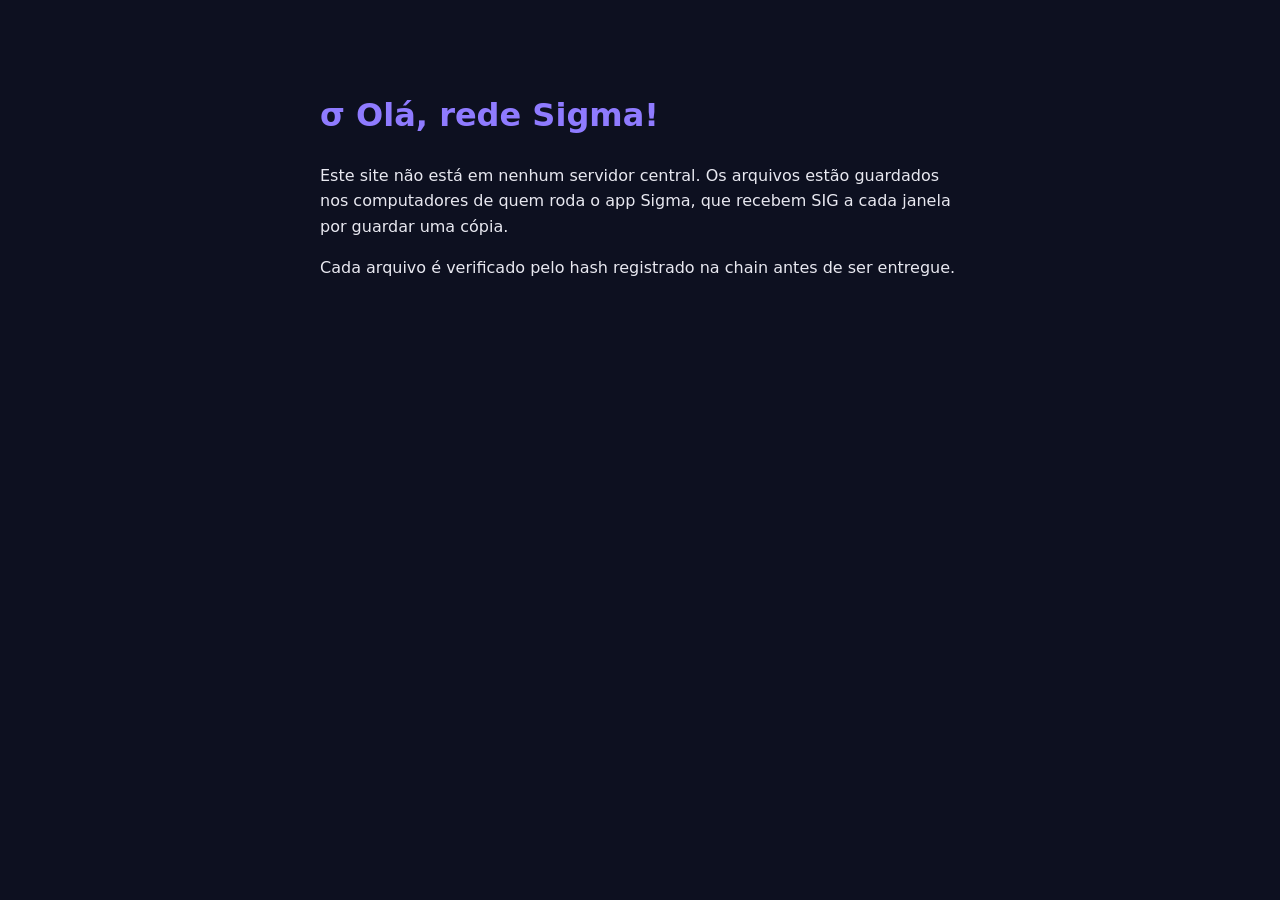
<file: site-exemplo/index.html>
<!doctype html>
<html lang="pt-br">
<head>
  <meta charset="utf-8">
  <title>Meu site na rede Sigma</title>
  <link rel="stylesheet" href="estilo.css">
</head>
<body>
  <main>
    <h1>σ Olá, rede Sigma!</h1>
    <p>Este site não está em nenhum servidor central. Os arquivos estão guardados nos
       computadores de quem roda o app Sigma, que recebem SIG a cada janela por guardar uma cópia.</p>
    <p>Cada arquivo é verificado pelo hash registrado na chain antes de ser entregue.</p>
  </main>
</body>
</html>
</file>
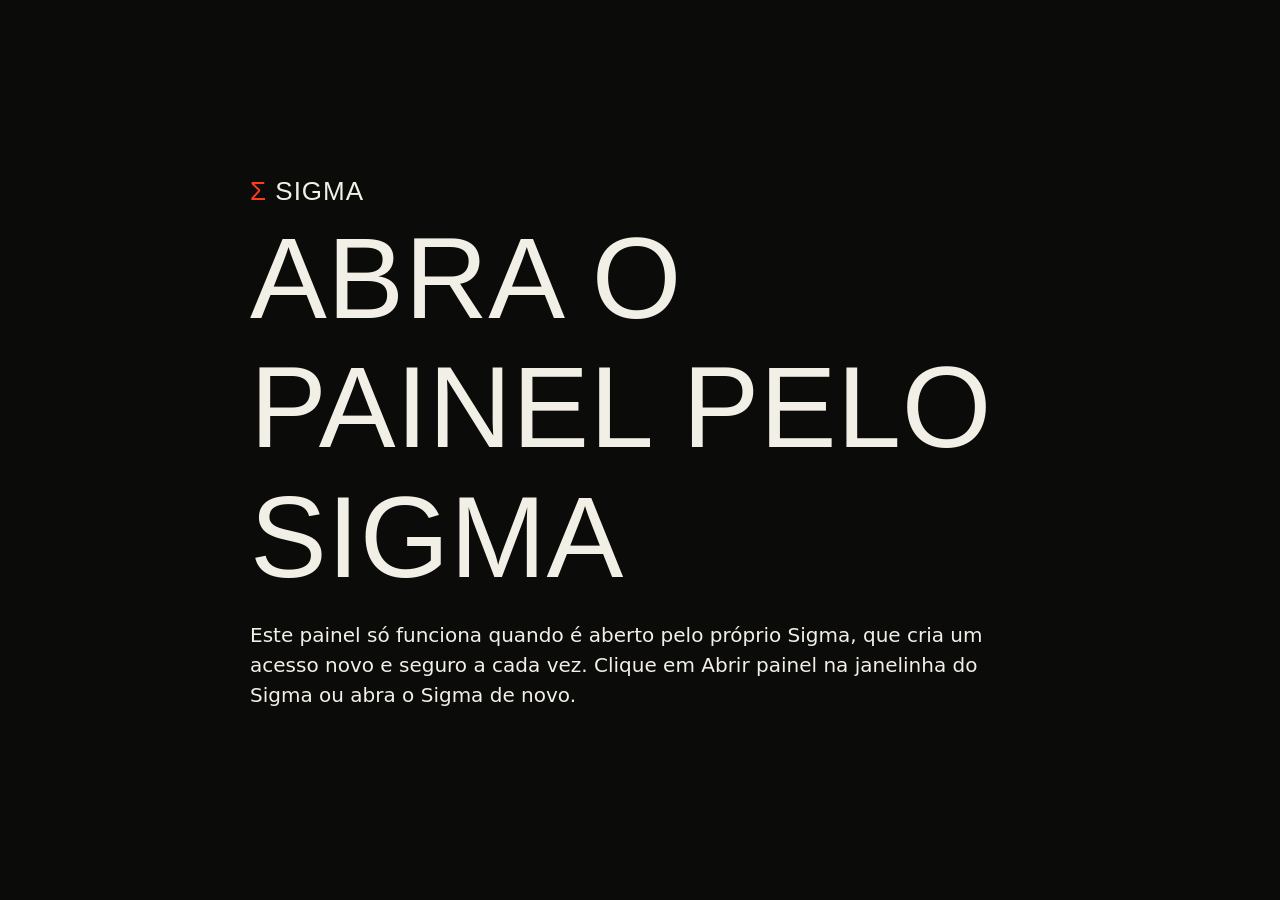
<file: sigma/web/app.html>
<!doctype html>
<html lang="pt-br">
<head>
<meta charset="utf-8">
<meta name="viewport" content="width=device-width, initial-scale=1">
<meta name="referrer" content="no-referrer">
<title>Sigma</title>
<link rel="icon" href="data:image/svg+xml,%3Csvg xmlns='http://www.w3.org/2000/svg' viewBox='0 0 64 64'%3E%3Crect width='64' height='64' fill='%23ff3b1f'/%3E%3Ctext x='32' y='50' font-size='50' font-weight='900' text-anchor='middle' font-family='Arial Black,Arial,sans-serif' fill='%230b0b0a'%3E%CE%A3%3C/text%3E%3C/svg%3E">
<style>
/* mesma identidade do site público (sigma.css), com ajustes de aplicativo.
   Só fontes do sistema: o painel nunca chama Google Fonts nem outro site (quem olha não fica sabendo que você usa o Sigma). */
:root {
  --bg: #0b0b0a; --card: #141412; --text: #f2efe6; --muted: #a39f94; --line: #2b2a26;
  --accent: #ff3b1f; --accent-ink: #0b0b0a; --accent-soft: rgba(255, 59, 31, .12);
  --signal: #ffd400; --ok: #5fe08a; --bad: #ff6b5b; --code: #1c1b18;
  --display: Anton, Impact, "Haettenschweiler", "Arial Narrow Bold", sans-serif;
  --mono: "IBM Plex Mono", Consolas, "Cascadia Mono", Menlo, monospace;
  --sans: Inter, "Segoe UI", system-ui, -apple-system, Roboto, Arial, sans-serif;
}
* { box-sizing: border-box; border-radius: 0; }
[hidden] { display: none !important; }
html { color-scheme: dark; }
body { margin: 0; background: var(--bg); color: var(--text); font: 16px/1.6 var(--sans); -webkit-font-smoothing: antialiased; }
::selection { background: var(--accent); color: var(--accent-ink); }
a { color: var(--accent); }
:focus-visible { outline: 2px solid var(--accent); outline-offset: 2px; }
/* nas faixas vermelhas o contorno vermelho sumiria: lá ele é preto */
.band :focus-visible, .clockbox :focus-visible { outline-color: var(--accent-ink); }
/* texto de título com acento (VOCÊ, ROBÔ, ÉPOCA) precisa de entrelinha >= 1.12, senão o acento bate na linha de cima */
h1, h2, h3, h4 { font-family: var(--display); font-weight: 400; text-transform: uppercase; letter-spacing: .5px; line-height: 1.15; margin: 0; }
h2 { font-size: clamp(32px, 4.8vw, 56px); margin: 6px 0 14px; }
h3 { font-size: 22px; margin: 0 0 12px; }
p { margin: 0 0 12px; }
.kicker { font: 600 12px var(--mono); text-transform: uppercase; letter-spacing: 2px; color: var(--accent); }
.mega { font: 400 clamp(50px, 9vw, 116px)/1.12 var(--display); text-transform: uppercase; letter-spacing: .5px; margin: 10px 0 18px; overflow-wrap: anywhere; }
.mega em { font-style: normal; color: var(--accent); }
.mega.on::before { content: ""; display: inline-block; width: .3em; height: .3em; background: var(--accent); margin-right: .16em; vertical-align: .1em; animation: pulse 1.4s infinite; }
.mega.off { color: var(--bad); } .mega.idle { color: var(--muted); } .mega.warn { color: var(--signal); }
.lead { font-size: clamp(17px, 2vw, 20px); line-height: 1.5; max-width: 760px; }
.lead b { background: var(--text); color: var(--bg); padding: 0 5px; }
.muted { color: var(--muted); }
.hint { color: var(--muted); font-size: 13.5px; line-height: 1.5; margin: 6px 0 0; }
.mono { font-family: var(--mono); font-size: 14px; }
.addr { font: 600 14px var(--mono); word-break: break-all; }
.ok { color: var(--ok); } .bad { color: var(--bad); } .warn { color: var(--signal); }
.err { color: var(--bad); font-weight: 600; margin: 12px 0 0; }
.mt { margin-top: 18px; }
.sec { margin: 40px 0 14px; font-size: 28px; }
.row { display: flex; gap: 10px; flex-wrap: wrap; align-items: center; }
.between { justify-content: space-between; }
.brand { font: 400 26px/1 var(--display); letter-spacing: 1px; white-space: nowrap; }
.brand span { color: var(--accent); }
.brand.xl { font-size: clamp(48px, 10vw, 96px); }
@keyframes pulse { 50% { opacity: .25; } }
@media (prefers-reduced-motion: reduce) { *, *::before { animation: none !important; transition: none !important; } }

/* botões e campos */
button, .btn { font: 600 13px var(--mono); text-transform: uppercase; letter-spacing: 1px; border: 2px solid var(--text);
  background: transparent; color: var(--text); padding: 10px 16px; cursor: pointer; text-decoration: none;
  display: inline-flex; align-items: center; justify-content: center; gap: 8px; transition: transform .08s, box-shadow .08s; }
button:hover, .btn:hover { transform: translate(-2px, -2px); box-shadow: 4px 4px 0 var(--accent); }
button:active, .btn:active { transform: none; box-shadow: none; }
button.primary, .btn.primary { background: var(--accent); border-color: var(--accent); color: var(--accent-ink); }
button.primary:hover, .btn.primary:hover { box-shadow: 4px 4px 0 var(--text); }
button.danger { border-color: var(--bad); color: var(--bad); }
button.danger:hover { box-shadow: 4px 4px 0 var(--bad); }
button.danger-fill { background: var(--bad); border-color: var(--bad); color: var(--accent-ink); }
button.big, .btn.big { padding: 15px 24px; font-size: 15px; }
button.small, .btn.small { padding: 5px 10px; font-size: 12px; }
button.link { border: 0; padding: 0; background: none; color: var(--accent); text-decoration: underline; text-transform: none; letter-spacing: 0; font: inherit; }
button.link:hover { transform: none; box-shadow: none; }
button:disabled { opacity: .45; cursor: default; transform: none; box-shadow: none; }
input, select, textarea { font: inherit; width: 100%; padding: 11px 12px; border: 1px solid var(--line); background: var(--bg); color: var(--text); }
input:focus, select:focus, textarea:focus { outline: 2px solid var(--accent); outline-offset: -1px; }
textarea { resize: vertical; min-height: 56px; }
label { display: block; font: 600 12px var(--mono); text-transform: uppercase; letter-spacing: 1px; color: var(--muted); margin: 14px 0 6px; }
label.check { display: flex; gap: 12px; align-items: center; text-transform: none; letter-spacing: 0; font: 600 16px var(--sans); color: var(--text); cursor: pointer; }
input[type=checkbox] { width: 22px; height: 22px; padding: 0; margin: 0; accent-color: var(--accent); flex: none; }
input[type=range] { -webkit-appearance: none; appearance: none; height: 30px; padding: 0; border: 0; background: transparent; cursor: pointer; }
input[type=range]:focus { outline: none; }
input[type=range]:focus-visible { outline: 2px solid var(--accent); outline-offset: 2px; }
input[type=range]::-webkit-slider-runnable-track { height: 8px; background: linear-gradient(to right, var(--accent) var(--p, 50%), var(--line) var(--p, 50%)); }
input[type=range]::-webkit-slider-thumb { -webkit-appearance: none; width: 24px; height: 24px; margin-top: -8px; background: var(--text); border: 3px solid var(--bg); box-shadow: 0 0 0 2px var(--text); }
input[type=range]::-moz-range-track { height: 8px; background: var(--line); }
input[type=range]::-moz-range-progress { height: 8px; background: var(--accent); }
input[type=range]::-moz-range-thumb { width: 18px; height: 18px; background: var(--text); border: 3px solid var(--bg); border-radius: 0; }
.input-btn { display: flex; gap: 8px; }
.input-btn input { flex: 1; min-width: 0; }
.two { display: grid; grid-template-columns: 1fr 1fr; gap: 12px; }
.switch { width: 54px; height: 30px; padding: 0; border: 2px solid var(--text); position: relative; flex: none; }
.switch::after { content: ""; position: absolute; top: 4px; left: 4px; width: 18px; height: 18px; background: var(--muted); transition: transform .12s; }
.switch[aria-checked="true"] { background: var(--accent); border-color: var(--accent); }
.switch[aria-checked="true"]::after { transform: translateX(24px); background: var(--accent-ink); }
.switch:hover { transform: none; box-shadow: 3px 3px 0 var(--text); }
.seg { display: inline-flex; }
.seg button { border-width: 1px; }
.seg button.on { background: var(--text); color: var(--bg); }

/* telas cheias: carregando, sem sessão, desligado */
.screen { min-height: 100vh; display: grid; place-items: center; padding: 24px; }
.screen-box { max-width: 780px; width: 100%; }
.banner { background: var(--signal); color: var(--accent-ink); font: 600 13px var(--mono); text-transform: uppercase; letter-spacing: 1px; padding: 10px 20px; text-align: center; }

/* topo e abas */
.top { position: sticky; top: 0; z-index: 6; background: var(--bg); border-bottom: 2px solid var(--text); }
.top-row { display: flex; flex-wrap: wrap; align-items: center; gap: 10px 18px; padding: 12px 24px 6px; }
.spacer { flex: 1; }
.live { display: inline-flex; align-items: center; gap: 8px; font: 600 12px var(--mono); text-transform: uppercase; letter-spacing: 1px; padding: 5px 10px; border: 1px solid var(--line); }
.live i { width: 9px; height: 9px; background: var(--muted); flex: none; }
.live.on { border-color: var(--accent); } .live.on i { background: var(--accent); animation: pulse 1.4s infinite; }
.live.warn i { background: var(--signal); } .live.off i { background: var(--bad); }
.top-bal { text-align: right; line-height: 1.1; }
.top-bal span { display: block; font: 600 11px var(--mono); text-transform: uppercase; letter-spacing: 1px; color: var(--muted); }
.top-bal b { font: 400 22px var(--display); letter-spacing: .5px; white-space: nowrap; }
.tabs { display: flex; overflow-x: auto; padding: 0 12px; scrollbar-width: none; }
.tabs::-webkit-scrollbar { display: none; }
.tabs button { border: 0; background: none; color: var(--muted); padding: 12px; white-space: nowrap; }
.tabs button:hover { color: var(--text); transform: none; box-shadow: inset 0 -3px 0 var(--line); }
.tabs button.on { color: var(--text); box-shadow: inset 0 -4px 0 var(--accent); }
.wrap { max-width: 1120px; margin: 0 auto; padding: 34px 24px 70px; }
.foot { border-top: 2px solid var(--text); padding: 22px 24px; display: flex; flex-wrap: wrap; gap: 8px 22px; justify-content: center;
  font: 600 12.5px var(--mono); text-transform: uppercase; letter-spacing: 1px; color: var(--muted); }
.foot a { color: var(--muted); text-decoration: none; margin: 0 6px; }
.foot a:hover { color: var(--accent); }

/* blocos */
.card { background: var(--card); border: 1px solid var(--line); padding: 22px; min-width: 0; }
.cols { display: grid; gap: 18px; grid-template-columns: repeat(auto-fit, minmax(min(340px, 100%), 1fr)); align-items: start; }
.zone { border-color: rgba(255, 107, 91, .45); }
.note { border-left: 4px solid var(--signal); background: rgba(255, 212, 0, .07); padding: 12px 16px; margin: 14px 0; }
.note.err { border-color: var(--bad); background: rgba(255, 107, 91, .08); color: var(--text); font-weight: 400; }
.note.ok { border-color: var(--ok); background: rgba(95, 224, 138, .07); }
.pill { display: inline-flex; align-items: center; font: 600 12px var(--mono); text-transform: uppercase; letter-spacing: 1px; padding: 4px 10px; border: 1px solid var(--line); color: var(--muted); }
.pill.ok { border-color: var(--ok); color: var(--ok); } .pill.bad { border-color: var(--bad); color: var(--bad); } .pill.warn { border-color: var(--signal); color: var(--signal); }
.tag { display: inline-block; font: 600 10.5px/1.6 var(--mono); text-transform: uppercase; letter-spacing: 1px; padding: 1px 7px; border: 1px solid currentColor; margin-right: 6px; vertical-align: 1px; white-space: nowrap; }
.tag.red { background: var(--accent); color: var(--accent-ink); border-color: var(--accent); }
.tag.ok { color: var(--ok); } .tag.bad { color: var(--bad); } .tag.warn { color: var(--signal); }
.empty { color: var(--muted); padding: 14px 0; margin: 0; }
.stats { display: grid; grid-template-columns: repeat(auto-fit, minmax(min(170px, 100%), 1fr)); border: 2px solid var(--text); margin: 26px 0; }
.stat { padding: 18px 18px 16px; border: 1px solid var(--line); min-width: 0; }
.stat > span { display: block; font: 600 11.5px var(--mono); text-transform: uppercase; letter-spacing: 1px; color: var(--muted); }
.stat > b { display: block; font: 400 clamp(32px, 3.6vw, 46px)/1.12 var(--display); margin: 8px 0 4px; letter-spacing: .5px; overflow-wrap: anywhere; }
.stat > b.long { font-size: clamp(24px, 2.6vw, 32px); }
.stat > small { display: block; color: var(--muted); font-size: 13px; line-height: 1.4; }
.stats.six, .stats.three { grid-template-columns: repeat(3, minmax(0, 1fr)); }   /* sem célula sobrando no fim */
.stat.hot { background: var(--accent-soft); box-shadow: inset 0 0 0 2px var(--accent); }
.stat.hot > b { color: var(--accent); }
.bar { height: 8px; background: var(--line); overflow: hidden; }
.bar > i { display: block; height: 100%; width: 0; background: var(--accent); transition: width .5s; }
.bar.big { height: 26px; background: transparent; border: 2px solid var(--text); }
.bar.done > i { background: var(--ok); }
.kv { display: grid; grid-template-columns: auto minmax(0, 1fr); gap: 4px 14px; font-size: 14.5px; margin: 0; }
.kv dt { color: var(--muted); font: 600 11.5px/1.9 var(--mono); text-transform: uppercase; letter-spacing: 1px; }
.kv dd { margin: 0; overflow-wrap: anywhere; }
.cat-tools { display: flex; flex-wrap: wrap; gap: 8px; align-items: center; margin: 12px 0 4px; }
.cat-tools input { flex: 1 1 260px; min-width: 0; }
details.cat-group { border: 1px solid var(--line); background: var(--card); margin-top: 10px; }
details.cat-group > summary { list-style: none; cursor: pointer; display: flex; align-items: center; gap: 10px;
  padding: 14px 16px; font: 600 16px/1.3 var(--sans, inherit); text-transform: none; letter-spacing: 0; }
details.cat-group > summary::-webkit-details-marker { display: none; }
details.cat-group > summary::before { content: "+"; display: inline-grid; place-items: center; width: 22px; height: 22px;
  border: 1px solid var(--line-strong, var(--line)); font: 600 15px var(--mono); flex: none; transition: transform .15s; }
details.cat-group[open] > summary::before { content: "–"; }
details.cat-group > summary .cat-sub { color: var(--muted); font: 400 13px var(--sans, inherit); }
details.cat-group > summary .cat-count { margin-left: auto; font: 600 12px var(--mono); color: var(--muted); white-space: nowrap; }
details.cat-group > summary:hover { background: color-mix(in srgb, var(--text) 4%, transparent); }
.cat-scroll { max-height: min(620px, 70vh); overflow-y: auto; overscroll-behavior: contain; padding: 4px 14px 16px;
  border-top: 1px solid var(--line); scrollbar-gutter: stable; }
.cat-scroll .tiles { margin-top: 10px; }
.gchat { margin-bottom: 18px; }
.gchat-log { max-height: 420px; overflow-y: auto; overscroll-behavior: contain; border: 1px solid var(--line); margin: 10px 0; padding: 4px 12px; }
.gchat-msg { padding: 8px 0; border-bottom: 1px solid var(--line); }
.gchat-msg:last-child { border-bottom: 0; }
.gchat-msg .who { font: 600 12.5px var(--mono); }
.gchat-msg .when { color: var(--muted); font-size: 12px; margin-left: 6px; }
.gchat-msg .txt { white-space: pre-wrap; overflow-wrap: anywhere; margin-top: 3px; }
.gchat-form { display: flex; gap: 8px; align-items: flex-end; }
.gchat-form textarea { flex: 1; min-width: 0; resize: vertical; }
.pubname { margin-top: 14px; max-width: 520px; }
.mach-list { max-height: 60vh; overflow-y: auto; }
.mach { border-bottom: 1px solid var(--line); padding: 10px 0; }
.mach h4 { margin: 0 0 4px; font-size: 15px; }
.tiles { display: grid; gap: 14px; grid-template-columns: repeat(auto-fill, minmax(min(300px, 100%), 1fr)); }
.tile { background: var(--card); border: 1px solid var(--line); padding: 18px; display: flex; flex-direction: column; gap: 12px; min-width: 0; }
.tile h4 { font-size: 24px; overflow-wrap: anywhere; }
.tile .desc { color: var(--muted); font-size: 14px; margin: 0; }
.tile > .row:last-child { margin-top: auto; }
.list { border-top: 1px solid var(--line); }
.item { display: flex; justify-content: space-between; align-items: center; gap: 14px; padding: 12px 4px; border-bottom: 1px solid var(--line); }
.item .what { font-weight: 600; overflow-wrap: anywhere; }
.item .meta { color: var(--muted); font-size: 13px; }
.item .amt { font: 600 15px var(--mono); white-space: nowrap; text-align: right; }
.item.in .amt { color: var(--ok); }
.item.mint { background: var(--accent-soft); box-shadow: inset 4px 0 0 var(--accent); padding-left: 16px; }
.item.mint .amt { color: var(--accent); font-size: 16px; }
.dl { padding: 12px 0; border-bottom: 1px solid var(--line); }
.dl .bar { margin-top: 8px; }
.dl .meta { font: 600 12px var(--mono); text-transform: uppercase; letter-spacing: 1px; color: var(--muted); margin-top: 6px; }
table { width: 100%; border-collapse: collapse; font-size: 14.5px; }
th, td { text-align: left; padding: 9px 8px; border-bottom: 1px solid var(--line); white-space: nowrap; }
th { color: var(--muted); font: 600 11px var(--mono); text-transform: uppercase; letter-spacing: 1px; }
td.hot { color: var(--accent); font-weight: 700; }
.table-wrap { overflow-x: auto; }

/* início */
.hero { display: grid; grid-template-columns: minmax(0, 1.25fr) minmax(0, 1fr); gap: 24px; align-items: stretch; }
.controls { display: grid; grid-template-columns: auto minmax(0, 1fr); gap: 16px 26px; align-items: center; margin-top: 24px; }
.controls > button { justify-self: start; }
.slider label { margin: 0; }
.val, .opt .v { font: 400 26px/1 var(--display); letter-spacing: .5px; }
.clockbox { background: var(--accent); color: var(--accent-ink); padding: 24px; display: flex; flex-direction: column; justify-content: space-between; gap: 16px; box-shadow: 8px 8px 0 var(--text); }
.clockbox .label { font: 600 12px var(--mono); text-transform: uppercase; letter-spacing: 2px; }
.clock { font: 400 clamp(56px, 7.4vw, 100px)/.95 var(--display); letter-spacing: 1px; white-space: nowrap; }   /* só dígitos: sem acento */
.clock .d { display: inline-block; width: .56em; text-align: center; }
.clock.sm { font-size: clamp(44px, 6vw, 72px); }
.clockbox p { margin: 0; font-size: 15.5px; }
.clockbox b { font-weight: 800; }
.clockbox.wide { flex-direction: row; flex-wrap: wrap; align-items: flex-end; gap: 14px 32px; margin: 0 0 8px; }
.clockbox.wide p { max-width: 460px; }
/* emissão contínua: o ritmo de agora (SIG por hora), sem contagem regressiva */
.flow { font: 400 clamp(52px, 7vw, 96px)/1.12 var(--display); letter-spacing: 1px; overflow-wrap: anywhere; }
.flow.sm { font-size: clamp(40px, 5.6vw, 68px); }
.flow small { display: block; font: 600 12px var(--mono); text-transform: uppercase; letter-spacing: 2px; margin-top: 2px; }
.strip { display: flex; flex-wrap: wrap; gap: 6px 22px; border-block: 1px solid var(--line); padding: 14px 2px; font: 600 13px var(--mono); text-transform: uppercase; letter-spacing: 1px; color: var(--muted); }
.strip b { color: var(--text); font-weight: 600; }
.band { background: var(--accent); color: var(--accent-ink); padding: 32px clamp(18px, 4vw, 44px); margin-top: 44px; }
.band h2 { font-size: clamp(32px, 5.4vw, 62px); margin: 0 0 12px; }
.band p { font-size: 18px; max-width: 760px; margin: 0 0 8px; }
.band a { color: var(--accent-ink); font: 600 13px var(--mono); text-transform: uppercase; letter-spacing: 1px; margin-right: 18px; }

/* carteira */
.huge { display: flex; align-items: baseline; gap: 12px; flex-wrap: wrap; margin: 8px 0 6px; }
.huge b { font: 400 clamp(44px, 9vw, 104px)/.95 var(--display); letter-spacing: .5px; overflow-wrap: anywhere; }   /* só números: sem acento */
.huge span { font: 400 30px var(--display); color: var(--accent); }
.addr-line { display: flex; gap: 10px; align-items: center; flex-wrap: wrap; margin-top: 8px; }
.wallet-top { margin-bottom: 26px; }
.keybox { font: 600 16px/1.6 var(--mono); word-break: break-all; padding: 16px; background: var(--code); border: 2px dashed var(--accent); user-select: all; }
.warnbox { border: 2px solid var(--signal); padding: 16px 18px; margin: 16px 0; }
.warnbox > b { display: block; font: 400 26px/1.15 var(--display); text-transform: uppercase; letter-spacing: .5px; color: var(--signal); margin-bottom: 8px; }
.warnbox p { margin: 0; }

/* meu computador */
.opt { display: grid; grid-template-columns: minmax(0, 1fr) auto; align-items: center; gap: 8px 16px; padding: 14px 0; border-bottom: 1px solid var(--line); }
.opt:last-child { border-bottom: 0; }
.opt .t { font-weight: 700; }
.opt > input[type=range], .opt > .hint { grid-column: 1 / -1; }
.opt > .hint { margin: 0; }

/* IA: no jeito dos apps de chat de sempre (conversas à esquerda, mensagens no meio, caixa de texto presa embaixo) */
.sr { position: absolute !important; width: 1px; height: 1px; margin: -1px; padding: 0; overflow: hidden; clip: rect(0 0 0 0); white-space: nowrap; border: 0; }
.ai { position: relative; display: grid; grid-template-columns: 260px minmax(0, 1fr); height: calc(100vh - 190px); height: calc(100dvh - 190px);
  min-height: 500px; border: 1px solid var(--line); border-radius: 16px; overflow: hidden; background: var(--bg); }
.ai button, .cc button { text-transform: none; letter-spacing: 0; }
.ai button:hover, .cc button:hover { transform: none; box-shadow: none; }
.ai-scrim { display: none; }
.ai-side { display: flex; flex-direction: column; gap: 8px; min-width: 0; min-height: 0; background: var(--card); border-right: 1px solid var(--line); padding: 12px 10px; }
.ai-new { width: 100%; justify-content: flex-start; border: 1px solid var(--line); border-radius: 10px; padding: 9px 12px; font: 600 14px var(--sans); }
.ai-new:hover, .ai-new:focus-visible { background: rgba(242, 239, 230, .06); }
.ai-list { flex: 1; min-height: 0; overflow-y: auto; margin: 0 -4px; padding: 0 4px 8px; }
.side-group { font: 600 11px var(--mono); text-transform: uppercase; letter-spacing: 1px; color: var(--muted); margin: 14px 10px 4px; }
.side-empty { color: var(--muted); font-size: 13.5px; margin: 12px 10px; }
.side-item { display: flex; align-items: center; border-radius: 9px; min-width: 0; }
.side-item:hover, .side-item:focus-within { background: rgba(242, 239, 230, .06); }
.side-item.on { background: rgba(242, 239, 230, .1); }
.side-open { flex: 1; min-width: 0; justify-content: flex-start; gap: 8px; border: 0; background: none; padding: 8px 10px; font: 400 14px/1.35 var(--sans); color: var(--text); text-align: left; }
.side-open .t { flex: 1; min-width: 0; overflow: hidden; text-overflow: ellipsis; white-space: nowrap; }
.side-open .k { flex: none; font: 600 10px var(--mono); text-transform: uppercase; letter-spacing: .5px; color: var(--muted); }
.side-act { flex: none; border: 0; background: none; color: var(--muted); padding: 6px 7px; font: 15px/1 var(--sans); border-radius: 6px; opacity: 0; }
.side-item:hover .side-act, .side-item:focus-within .side-act, .side-item.on .side-act { opacity: 1; }
.side-act:hover, .side-act:focus-visible { color: var(--text); background: rgba(242, 239, 230, .1); }
@media (hover: none) { .side-act { opacity: 1; } }
.ai-main { display: flex; flex-direction: column; min-width: 0; min-height: 0; }
.ai-top { display: flex; align-items: center; gap: 10px; padding: 9px 14px; border-bottom: 1px solid var(--line); min-width: 0; }
.ai-top select { flex: 0 1 auto; width: auto; min-width: 0; max-width: 100%; border-radius: 10px; padding: 7px 10px; font: 600 14px var(--sans); background: var(--card); }
.ai-toggle { display: none; flex: none; border: 1px solid var(--line); border-radius: 10px; padding: 7px 10px; font: 600 13px var(--sans); }
.ai-total { margin-left: auto; flex: none; font: 12px var(--mono); color: var(--muted); white-space: nowrap; }
.ai-log { flex: 1; min-height: 0; overflow-y: auto; padding: 24px 16px 12px; }
.ai-col { max-width: 760px; min-height: 100%; margin: 0 auto; display: flex; flex-direction: column; gap: 26px; }
#chat-msgs { flex: 1 0 auto; display: flex; flex-direction: column; gap: 26px; }
#chat-pending:empty { display: none; }
.ai-empty { flex: 1; display: flex; flex-direction: column; align-items: center; justify-content: center; text-align: center; gap: 14px; padding: 16px 0; color: var(--muted); }
.ai-hello { font: 600 clamp(26px, 4vw, 34px)/1.3 var(--sans); color: var(--text); margin: 0; }
.chips { display: flex; flex-wrap: wrap; gap: 8px; justify-content: center; max-width: 660px; }
.chip { border: 1px solid var(--line); border-radius: 999px; padding: 8px 14px; font: 400 13.5px/1.35 var(--sans); color: var(--text); text-align: left; }
.chip:hover, .chip:focus-visible { background: rgba(242, 239, 230, .06); }
.m-user { display: flex; justify-content: flex-end; }
.m-user .bubble { max-width: min(80%, 620px); background: var(--card); border: 1px solid var(--line); border-radius: 18px; padding: 10px 16px; white-space: pre-wrap; overflow-wrap: anywhere; }
.m-ai { min-width: 0; }
.m-head { font: 12px/1.5 var(--mono); color: var(--muted); margin-bottom: 6px; overflow-wrap: anywhere; }
.m-err { color: var(--bad); margin: 0; }
.m-acts { display: flex; flex-wrap: wrap; gap: 2px; margin-top: 8px; }
.m-act { border: 0; background: none; color: var(--muted); padding: 4px 8px; font: 500 12.5px var(--sans); border-radius: 7px; text-decoration: none; display: inline-flex; }
.m-act:hover, .m-act:focus-visible { color: var(--text); background: rgba(242, 239, 230, .08); }
.m-wait { display: flex; flex-wrap: wrap; align-items: center; gap: 4px 8px; color: var(--muted); }
.m-live { margin-top: 8px; }
.m-live .bar { height: 6px; background: var(--line); margin: 6px 0 4px; max-width: 360px; }
.m-live .bar i { display: block; height: 100%; background: var(--accent); transition: width .5s; }
.m-live .life { font-size: 12px; color: var(--muted); }
.m-live .life.warn { color: var(--warn, #e0a800); }
.m-live img.preview { display: block; max-width: min(320px, 100%); image-rendering: auto; border: 1px solid var(--line); margin-top: 6px; filter: saturate(.9); }
.m-live .partial::after { content: "▍"; color: var(--accent); animation: pulse 1s infinite; }
.m-note { flex-basis: 100%; font-size: 13px; }
.m-grid { display: grid; gap: 8px; grid-template-columns: repeat(2, minmax(0, 1fr)); max-width: 560px; }
.m-grid.n1 { grid-template-columns: minmax(0, 1fr); max-width: 440px; }
.thumb { display: block; width: 100%; padding: 0; border: 1px solid var(--line); border-radius: 12px; overflow: hidden; background: var(--card); aspect-ratio: 1; }
.thumb:hover { border-color: var(--muted); }
.thumb img { display: block; width: 100%; height: 100%; object-fit: cover; }
.thumb-wait { display: grid; place-items: center; height: 100%; min-height: 120px; color: var(--muted); font-size: 13px; padding: 8px; }
.m-video { max-width: 560px; }
.m-video video { display: block; width: 100%; border-radius: 12px; background: #000; border: 1px solid var(--line); }
.dlg-img { display: block; max-width: 100%; height: auto; margin: 0 auto; border-radius: 8px; }
/* texto do modelo em markdown (montado só com texto escapado) */
.md { overflow-wrap: anywhere; line-height: 1.65; min-width: 0; }
.md > :first-child { margin-top: 0; }
.md > :last-child { margin-bottom: 0; }
.md p { margin: 0 0 12px; }
.md h3, .md h4, .md h5, .md h6 { font-family: inherit; font-weight: 700; text-transform: none; letter-spacing: 0; line-height: 1.35; margin: 20px 0 8px; }
.md h3 { font-size: 1.32em; } .md h4 { font-size: 1.16em; } .md h5, .md h6 { font-size: 1em; }
.md ul, .md ol { margin: 0 0 12px; padding-left: 24px; }
.md li { margin: 3px 0; }
.md li > ul, .md li > ol { margin: 4px 0 0; }
.md blockquote { margin: 0 0 12px; padding: 2px 0 2px 14px; border-left: 3px solid var(--line); color: var(--muted); }
.md hr { border: 0; border-top: 1px solid var(--line); margin: 18px 0; }
.md code { font: .9em var(--mono); background: var(--code); border: 1px solid var(--line); border-radius: 5px; padding: 1px 5px; }
.md-table { overflow-x: auto; margin: 0 0 12px; border: 1px solid var(--line); border-radius: 8px; }
.md table { font-size: 14px; }
.md th, .md td { white-space: normal; padding: 7px 12px; }
.md th { font: 600 13.5px var(--sans); text-transform: none; letter-spacing: 0; color: var(--text); background: var(--card); }
.md tr:last-child td { border-bottom: 0; }
.codeblk { margin: 0 0 12px; border: 1px solid var(--line); border-radius: 10px; overflow: hidden; background: var(--code); }
.code-head { display: flex; justify-content: space-between; align-items: center; gap: 8px; padding: 3px 6px 3px 12px; font: 12px var(--mono); color: var(--muted); border-bottom: 1px solid var(--line); }
.code-copy { border: 0; background: none; color: var(--muted); padding: 4px 8px; font: 500 12px var(--sans); border-radius: 6px; }
.code-copy:hover, .code-copy:focus-visible { color: var(--text); background: rgba(242, 239, 230, .08); transform: none; box-shadow: none; }
.codeblk pre { margin: 0; padding: 12px 14px; overflow-x: auto; white-space: pre; font: 13px/1.55 var(--mono); }
.codeblk code { background: none; border: 0; padding: 0; font: inherit; }
.think { margin: 0 0 14px; color: var(--muted); border-left: 2px solid var(--line); padding-left: 12px; }
.think summary { cursor: pointer; font: 600 12.5px var(--sans); text-transform: none; letter-spacing: 0; }
.dots i { display: inline-block; width: 7px; height: 7px; background: var(--accent); margin-right: 3px; border-radius: 50%; animation: pulse 1s infinite; }
.dots i:nth-child(2) { animation-delay: .2s; } .dots i:nth-child(3) { animation-delay: .4s; }
/* caixa de texto */
.composer { padding: 4px 16px 10px; }
.comp-wrap { max-width: 760px; margin: 0 auto; }
.comp-opts { display: flex; flex-wrap: wrap; gap: 6px 12px; align-items: center; margin-bottom: 8px; min-width: 0; }
.comp-opts > span { display: inline-flex; flex-wrap: wrap; gap: 6px 12px; }
.comp-opts label { margin: 0; display: inline-flex; align-items: center; gap: 6px; font: 500 12.5px var(--sans); text-transform: none; letter-spacing: 0; color: var(--muted); }
.comp-opts select { width: auto; padding: 4px 8px; border-radius: 8px; font: 13px var(--sans); background: var(--card); }
.comp-kind { font-size: 12px; color: var(--muted); }
.comp-box { display: flex; align-items: flex-end; gap: 8px; background: var(--card); border: 1px solid var(--line); border-radius: 24px; padding: 7px 7px 7px 18px; }
.comp-box:focus-within { border-color: var(--muted); }
.comp-box textarea { flex: 1; min-width: 0; border: 0; background: transparent; padding: 7px 0; min-height: 0; max-height: 220px; resize: none; line-height: 1.5; }
.comp-box textarea:focus { outline: none; }
.send { flex: none; width: 38px; height: 38px; padding: 0; border: 0; border-radius: 50%; background: var(--text); color: var(--bg); font: 700 18px/1 var(--sans); }
.send:hover { opacity: .85; }
.send.stop { font-size: 14px; }
.comp-foot { font-size: 12px; line-height: 1.5; color: var(--muted); text-align: center; margin: 7px 0 0; }
.comp-foot b { color: var(--text); font-weight: 600; }

/* sites */
.drop { display: flex; flex-direction: column; gap: 4px; align-items: flex-start; border: 2px dashed var(--line); padding: 22px; cursor: pointer;
  text-transform: none; letter-spacing: 0; font: 15px var(--sans); color: var(--muted); margin: 0 0 4px; }
.drop b { font: 400 24px var(--display); text-transform: uppercase; color: var(--text); letter-spacing: .5px; }
.drop:hover { border-color: var(--accent); }
.estimate { font-size: 14px; border-left: 3px solid var(--accent); padding: 4px 0 4px 12px; margin: 14px 0 0; }

/* rede */
.supply { margin: 10px 0 26px; }
.supply-top { margin-bottom: 10px; align-items: baseline; }
.big-n { font: 600 13px var(--mono); text-transform: uppercase; letter-spacing: 1px; color: var(--muted); }
.big-n b { font: 400 clamp(40px, 6vw, 72px)/1 var(--display); color: var(--text); margin-right: 8px; letter-spacing: .5px; }
.chart { margin: 4px 0 20px; }
.chart svg { display: block; width: 100%; height: 160px; }
.chart rect { fill: var(--accent); }
.chart rect.me { fill: var(--signal); }
.chart g:hover rect:not(.me) { fill: var(--text); }
.chart line { stroke: var(--text); stroke-width: 2; vector-effect: non-scaling-stroke; }
.chart-head, .chart-foot { display: flex; justify-content: space-between; gap: 10px; flex-wrap: wrap; font: 600 11.5px var(--mono); text-transform: uppercase; letter-spacing: 1px; color: var(--muted); }
.chart-head { margin-bottom: 8px; } .chart-foot { margin-top: 6px; }
.legend i { display: inline-block; width: 10px; height: 10px; background: var(--signal); margin-right: 6px; vertical-align: -1px; }
.rules { margin: 0; padding: 0; list-style: none; counter-reset: r; }
.rules li { counter-increment: r; position: relative; padding: 12px 0 12px 54px; border-top: 1px solid var(--line); }
.rules li::before { content: counter(r, decimal-leading-zero); position: absolute; left: 0; top: 7px; font: 400 28px var(--display); color: var(--accent); }

/* votações */
.votes { display: flex; height: 12px; background: var(--line); overflow: hidden; }
.votes i { display: block; height: 100%; }
.votes .y { background: var(--ok); } .votes .n { background: var(--bad); }
.gov-text { white-space: pre-wrap; overflow-wrap: anywhere; color: var(--muted); font-size: 14.5px; margin: 0; }
.change { font: 600 14px/1.5 var(--mono); overflow-wrap: anywhere; margin: 0; }
.change b { color: var(--accent); }
.tile .bar { margin-top: 6px; }

/* configurações */
.cfg h3 { margin-top: 26px; }
.cfg h3:first-child { margin-top: 0; }
.cfg label.check { margin: 14px 0 0; }
.save-bar { display: flex; flex-wrap: wrap; gap: 10px; align-items: center; justify-content: flex-end; border-top: 1px solid var(--line); margin-top: 22px; padding-top: 16px; }
.save-bar span { margin-right: auto; font-size: 14px; }
details summary { cursor: pointer; font: 600 13px var(--mono); text-transform: uppercase; letter-spacing: 1px; }
.adv { margin-top: 22px; }
#logs { max-height: 340px; overflow: auto; white-space: pre-wrap; overflow-wrap: anywhere; background: var(--code); border: 1px solid var(--line); padding: 12px; font: 12.5px/1.55 var(--mono); margin: 14px 0 0; }

/* assistente de primeira execução */
.wiz { min-height: 100vh; display: flex; flex-direction: column; }
.wiz-top { display: flex; flex-wrap: wrap; gap: 12px 30px; align-items: center; justify-content: space-between; padding: 14px 24px; border-bottom: 2px solid var(--text); }
.steps { list-style: none; display: flex; gap: 6px; margin: 0; padding: 0; flex-wrap: wrap; }
.steps li { font: 600 12px var(--mono); text-transform: uppercase; letter-spacing: 1px; color: var(--muted); padding: 6px 10px; border: 1px solid var(--line); }
.steps li.on { background: var(--accent); color: var(--accent-ink); border-color: var(--accent); }
.steps li.done { color: var(--text); border-color: var(--text); }
.wiz-body { flex: 1; width: 100%; max-width: 960px; margin: 0 auto; padding: clamp(28px, 6vh, 70px) 24px 60px; }
.facts { list-style: none; padding: 0; margin: 26px 0 30px; border-top: 1px solid var(--line); }
.facts li { padding: 14px 0; border-bottom: 1px solid var(--line); font-size: 17px; }
.facts b { font: 400 21px var(--display); text-transform: uppercase; letter-spacing: .5px; color: var(--accent); margin-right: 8px; }
.choices { display: grid; gap: 12px; grid-template-columns: repeat(auto-fit, minmax(min(250px, 100%), 1fr)); margin: 20px 0 6px; }
.choice { text-align: left; flex-direction: column; align-items: flex-start; justify-content: flex-start; gap: 6px; padding: 18px; border: 2px solid var(--line);
  text-transform: none; letter-spacing: 0; font: 15px/1.45 var(--sans); }
.choice b { font: 400 22px/1.12 var(--display); text-transform: uppercase; letter-spacing: .5px; }
.choice span { color: var(--muted); }
.choice[aria-pressed="true"] { border-color: var(--accent); box-shadow: 6px 6px 0 var(--accent); transform: translate(-2px, -2px); }
.wiz-actions { display: flex; flex-wrap: wrap; gap: 10px; margin-top: 22px; }

/* diálogo e aviso */
dialog { background: var(--card); color: var(--text); border: 2px solid var(--text); box-shadow: 10px 10px 0 var(--accent); padding: 26px;
  width: min(540px, calc(100% - 28px)); max-height: calc(100vh - 40px); overflow-y: auto; }
dialog::backdrop { background: rgba(5, 5, 4, .8); }
dialog h3 { font-size: 30px; margin-bottom: 10px; }
.dlg-actions { display: flex; gap: 10px; justify-content: flex-end; flex-wrap: wrap; margin-top: 22px; }
#toast { position: fixed; left: 50%; bottom: 22px; transform: translateX(-50%); font: 600 13.5px var(--mono); padding: 12px 18px; max-width: calc(100% - 32px);
  z-index: 20; display: none; background: var(--text); color: var(--bg); box-shadow: 4px 4px 0 var(--accent); }
#toast.show { display: block; }
#toast.err { background: var(--accent); color: var(--accent-ink); box-shadow: 4px 4px 0 var(--text); }

/* avisos que valem em todas as abas: versão nova, Sigma Code esperando aprovação */
.top-note { display: flex; flex-wrap: wrap; gap: 10px 16px; align-items: center; padding: 12px 16px; margin: 0 0 22px; background: var(--signal); color: var(--accent-ink); font-weight: 600; }
.top-note p { margin: 0; flex: 1 1 300px; }
.top-note.red { background: var(--accent); }
.top-note .btn, .top-note button { border-color: var(--accent-ink); color: var(--accent-ink); }
.top-note .btn:hover, .top-note button:hover { box-shadow: 4px 4px 0 var(--accent-ink); }
.top-note :focus-visible { outline-color: var(--accent-ink); }
/* detalhes técnicos: o erro cru só aparece para quem abrir */
details.tech { margin: 8px 0 0; }
details.tech summary { font-size: 11.5px; color: var(--muted); }
details.tech p { font: 12.5px/1.5 var(--mono); overflow-wrap: anywhere; margin: 6px 0 0; color: var(--muted); }
.note p:last-child { margin-bottom: 0; }
.receive .addr { font-size: 15px; }
.confirm-addr { font: 600 15px/1.5 var(--mono); word-break: break-all; padding: 14px 16px; border: 2px solid var(--text); margin: 18px 0 8px; }
.confirm-addr .lbl { display: block; font: 600 11.5px var(--mono); text-transform: uppercase; letter-spacing: 1px; color: var(--muted); margin-bottom: 4px; }

/* Sigma Code: no jeito de um agente de terminal (transcrição em fonte fixa, ferramentas em linhas curtas, aprovação embaixo) */
.cc { display: flex; flex-direction: column; height: calc(100vh - 190px); height: calc(100dvh - 190px); min-height: 520px;
  background: var(--code); border: 1px solid var(--line); border-radius: 14px; overflow: hidden; font: 13.5px/1.6 var(--mono); }
.cc-head { display: flex; flex-wrap: wrap; align-items: center; gap: 8px 12px; padding: 10px 14px; border-bottom: 1px solid var(--line); background: var(--card); min-width: 0; }
.cc-brand { font: 700 13px var(--mono); color: var(--accent); white-space: nowrap; }
.cc-setup { display: flex; flex-wrap: wrap; align-items: center; gap: 8px 10px; flex: 1 1 420px; min-width: 0; }
.cc-setup input:not([type=checkbox]), .cc-setup select { width: auto; font: 13px var(--mono); padding: 6px 9px; border-radius: 8px; background: var(--bg); }
.cc-folder { display: flex; gap: 6px; flex: 1 1 260px; min-width: 0; }
.cc-folder input { flex: 1; min-width: 0; }
.cc-setup select { flex: 0 1 auto; min-width: 0; max-width: 100%; }
.cc-setup label.check { margin: 0; gap: 8px; font: 500 13px var(--sans); }
.cc-setup input[type=checkbox] { width: 18px; height: 18px; }
.cc-where { flex: 1 1 260px; min-width: 0; color: var(--muted); font-size: 12.5px; overflow-wrap: anywhere; }
.cc-where b { color: var(--text); font-weight: 600; }
.cc-spent { color: var(--muted); font-size: 12px; white-space: nowrap; }
.cc-small { border: 1px solid var(--line); border-radius: 8px; padding: 6px 10px; font: 500 12.5px var(--sans); }
.cc-small:hover, .cc-small:focus-visible { border-color: var(--text); }
.cc-log { flex: 1; min-height: 0; overflow-y: auto; padding: 14px 16px; display: flex; flex-direction: column; gap: 10px; }
.cc-empty { color: var(--muted); margin: auto 0; padding: 20px 0; text-align: center; font-family: var(--sans); }
.cc-user { display: flex; gap: 8px; padding: 6px 10px; border-radius: 8px; background: rgba(242, 239, 230, .05); white-space: pre-wrap; overflow-wrap: anywhere; }
.cc-prompt { flex: none; color: var(--accent); font-weight: 700; }
.cc-step { display: flex; gap: 10px; min-width: 0; }
.cc-step > div { flex: 1; min-width: 0; }
.cc-dot { flex: none; width: 1.1em; }
.cc-tool .cc-dot { color: var(--ok); }
.cc-tool.refused .cc-dot { color: var(--bad); }
.cc .md { font: inherit; line-height: 1.6; }
.cc-call { display: inline; border: 0; background: none; padding: 0; font: inherit; color: var(--text); text-align: left; overflow-wrap: anywhere; }
.cc-call:hover b { text-decoration: underline; }
.cc-arg { color: var(--muted); }
.cc-out { display: flex; gap: 8px; color: var(--muted); min-width: 0; }
.cc-elbow { flex: none; color: var(--muted); }
.cc-sum { min-width: 0; overflow-wrap: anywhere; }
.cc-pre { flex: 1; min-width: 0; margin: 2px 0 0; white-space: pre-wrap; overflow-wrap: anywhere; max-height: 360px; overflow-y: auto; font: 12.5px/1.5 var(--mono); color: var(--text); }
.d-line { display: block; min-height: 1.5em; }
.d-add { background: rgba(95, 224, 138, .12); color: var(--ok); }
.d-del { background: rgba(255, 107, 91, .12); color: var(--bad); }
.d-hunk { color: var(--signal); }
.d-file { color: var(--muted); }
.cc-final { padding: 8px 10px; border-left: 2px solid var(--ok); border-radius: 0 8px 8px 0; background: rgba(95, 224, 138, .06); }
.cc-final .cc-dot, .cc-label { color: var(--ok); }
.cc-label { font-weight: 700; }
.cc-error { color: var(--bad); }
.cc-note { display: flex; gap: 8px; color: var(--muted); font-size: 12.5px; }
.cc-cost { text-align: right; font-size: 11.5px; color: var(--muted); opacity: .85; overflow-wrap: anywhere; }
.cc-run { color: var(--muted); }
.cc-status { padding: 6px 16px; border-top: 1px solid var(--line); font: 600 12.5px var(--sans); color: var(--signal); }
/* pedido de aprovação, embaixo da transcrição */
.approve { border: 1px solid var(--signal); border-radius: 10px; padding: 12px 14px; background: rgba(255, 212, 0, .04); font-family: var(--sans); }
.approve.cmd { border-color: var(--bad); background: rgba(255, 107, 91, .05); }
.approve:focus { outline: 2px solid var(--accent); outline-offset: 2px; }
.approve p { margin: 0 0 8px; }
.approve pre { white-space: pre-wrap; overflow-wrap: anywhere; background: var(--bg); border: 1px solid var(--line); border-radius: 8px; padding: 10px; font: 12.5px/1.5 var(--mono); margin: 8px 0; max-height: 360px; overflow-y: auto; }
/* cartão de comando: mostra TODAS as linhas, sem rolagem que esconda o resto (achado app-command-card-newline-hide) */
.approve.cmd pre { max-height: none; overflow-y: visible; }
.ap-q { font-weight: 700; margin-top: 12px !important; }
.ap-btns { display: flex; flex-direction: column; align-items: flex-start; gap: 6px; }
.cc-choice { justify-content: flex-start; border: 1px solid var(--line); border-radius: 8px; padding: 7px 12px; font: 600 13px var(--mono); }
.cc-choice:hover, .cc-choice:focus-visible { border-color: var(--text); }
.cc-choice.go { border-color: var(--bad); color: var(--bad); }
.approve:not(.cmd) .cc-choice.go { border-color: var(--ok); color: var(--ok); }
.cc-choice kbd { font: inherit; color: var(--muted); }
.changed { margin: 4px 0 0; padding-left: 20px; font: 12.5px/1.6 var(--mono); overflow-wrap: anywhere; }
/* caixa da tarefa */
.cc-composer { display: flex; align-items: flex-end; gap: 8px; padding: 8px 12px; border-top: 1px solid var(--line); background: var(--card); }
.cc-composer:focus-within { box-shadow: inset 0 2px 0 var(--accent); }
.cc-composer .cc-prompt { padding: 7px 0; font-size: 16px; line-height: 1.5; }
.cc-composer textarea { flex: 1; min-width: 0; border: 0; background: transparent; padding: 7px 0; resize: none; min-height: 0; max-height: 200px; font: 14px/1.5 var(--mono); }
.cc-composer textarea:focus { outline: none; }
.cc-go { border-radius: 8px; padding: 7px 14px; font: 600 13px var(--sans); }
.cc-foot { padding: 6px 14px 10px; margin: 0; font: 11.5px/1.5 var(--sans); color: var(--muted); background: var(--card); }
.cc-foot + .cc-foot { padding-top: 0; }
/* avisos longos: uma linha curta à vista e o texto completo em "Saiba mais" (o painel continua escrevendo nos ids) */
details.more > summary { list-style: none; cursor: pointer; }
details.more > summary::-webkit-details-marker { display: none; }
details.more > summary u { text-underline-offset: 2px; }
details.more > summary:hover u, details.more > summary:focus-visible u { color: var(--text); }
details.more[open] > summary u { display: none; }
details.more p { margin: 6px 0 0; }
.cc .err { margin: 0; padding: 6px 14px; background: var(--card); font-family: var(--sans); }

@media (max-width: 860px) {
  .hero { grid-template-columns: minmax(0, 1fr); }
  /* a lista de conversas vira uma gaveta */
  .ai { grid-template-columns: minmax(0, 1fr); }
  .ai-side { display: none; }
  .ai-toggle { display: inline-flex; }
  .ai-top select { flex: 1 1 0; }
  .ai.side-open .ai-side { display: flex; position: fixed; z-index: 16; left: 0; top: 0; bottom: 0; width: min(300px, 86vw); box-shadow: 0 0 40px rgba(0, 0, 0, .6); }
  .ai.side-open .ai-scrim { display: block; position: fixed; inset: 0; z-index: 15; width: auto; height: auto; padding: 0; border: 0; background: rgba(5, 5, 4, .7); }
}
@media (max-width: 700px) {
  .stats.six { grid-template-columns: repeat(2, minmax(0, 1fr)); }
  .stats.three { grid-template-columns: minmax(0, 1fr); }
}
@media (max-width: 640px) {
  .top { position: static; }
  .top-row { padding: 10px 16px 4px; gap: 8px 12px; }
  .top-bal span { display: none; }
  .top-bal b { font-size: 19px; }
  .stat { padding: 14px 12px; }
  .stat > b { font-size: 28px; }
  .stat > b.long { font-size: 22px; }
  .live { order: 9; flex-basis: 100%; justify-content: center; }
  .wrap { padding: 24px 16px 60px; }
  .card, .tile { padding: 16px; }
  .controls { grid-template-columns: minmax(0, 1fr); }
  .ai, .cc { height: calc(100vh - 110px); height: calc(100dvh - 110px); min-height: 440px; border-radius: 12px; }
  .ai-log { padding: 16px 12px 8px; }
  .ai-top { padding: 8px 10px; gap: 8px; }
  .ai-total { display: none; }
  .composer { padding: 4px 10px 8px; }
  .m-user .bubble { max-width: 88%; }
  .cc-log { padding: 12px 10px; }
  .cc-head { padding: 8px 10px; }
  .two { grid-template-columns: minmax(0, 1fr); }
  .wiz-top { padding: 12px 16px; }
  .wiz-body { padding: 26px 16px 48px; }
  .steps li { padding: 4px 7px; font-size: 11px; }
  dialog { padding: 20px; }
  .band { padding: 24px 18px; }
  .clockbox { box-shadow: 5px 5px 0 var(--text); }
}
</style>
</head>
<body>
<noscript><p style="padding:24px">O painel do Sigma precisa de JavaScript ligado.</p></noscript>
<div class="banner" id="conn-banner" hidden>O Sigma não está respondendo neste computador. Tentando de novo…</div>

<!-- carregando -->
<div class="screen" id="boot">
  <div class="screen-box">
    <div class="brand xl"><span>Σ</span> SIGMA</div>
    <p class="mono muted" id="boot-msg">Conectando ao Sigma neste computador…</p>
  </div>
</div>

<!-- sem sessão válida ou app desligado -->
<div class="screen" id="fatal" hidden>
  <div class="screen-box">
    <div class="brand"><span>Σ</span> SIGMA</div>
    <h1 class="mega" id="fatal-title"></h1>
    <p class="lead" id="fatal-text"></p>
  </div>
</div>

<!-- primeira execução: 3 passos -->
<section class="wiz" id="wizard" hidden>
  <header class="wiz-top">
    <div class="brand"><span>Σ</span> SIGMA</div>
    <ol class="steps" id="wiz-steps"><li data-s="1">01 · Por quê</li><li data-s="2">02 · Carteira</li><li data-s="3">03 · Pronto</li></ol>
  </header>
  <div class="wiz-body">
    <div data-step="1">
      <div class="kicker">Passo 1 de 3</div>
      <h1 class="mega">Vão substituir você por um robô.</h1>
      <p class="lead">Nós queremos que os donos desses robôs sejam <b>as pessoas</b>, não as Big Techs. O Sigma junta computadores comuns, como o seu, numa rede de inteligência artificial que é de todo mundo, e paga em SIG quem faz a rede funcionar.</p>
      <ul class="facts">
        <li><b>Ninguém ganhou SIG de graça.</b>Nem os criadores. Todo SIG nasce do trabalho dos computadores.</li>
        <li><b>Um pouco a cada bloco.</b>A rede imprime 0,01% do que falta dos 100 milhões de SIG a cada 12 horas, aos pouquinhos, e divide entre quem minerou, conforme o trabalho de cada um.</li>
        <li><b>Você não gerencia nada.</b>A rede decide sozinha quais modelos de IA ficam em cada computador.</li>
      </ul>
      <button class="primary big" id="wiz-next1">Começar</button>
    </div>

    <div data-step="2" hidden>
      <div class="kicker">Passo 2 de 3</div>
      <h1 class="mega">Para onde vão seus SIG?</h1>
      <div id="wiz-choose">
        <p class="lead">Tudo o que seu computador ganhar vai para uma carteira. Escolha um jeito:</p>
        <div class="choices" id="wiz-choices"></div>
        <form id="wiz-form" autocomplete="off" novalidate>
          <div data-for="create"><p class="hint">Leva um segundo. Na próxima tela aparece a chave da carteira para você guardar.</p></div>
          <div data-for="import_key" hidden>
            <label for="wiz-key">Chave privada</label>
            <input id="wiz-key" type="password" autocomplete="off" spellcheck="false" placeholder="64 caracteres, com ou sem 0x no começo">
            <p class="hint">A chave fica só neste computador, protegida pelo sistema. Ela nunca é enviada para a rede.</p>
            <p class="hint" data-key-tip></p>
          </div>
          <div data-for="address" hidden>
            <label for="wiz-addr">Endereço da carteira</label>
            <input id="wiz-addr" spellcheck="false" placeholder="sig… ou 0x…">
          </div>
          <p class="err" id="wiz-err" hidden></p>
          <div class="wiz-actions"><button type="button" id="wiz-back">Voltar</button><button class="primary big" type="submit" id="wiz-go">Criar minha carteira</button></div>
        </form>
      </div>
      <div id="wiz-key-panel" hidden>
        <div class="warnbox">
          <b>Guarde esta chave agora</b>
          <p>Ela é a sua carteira: quem tiver a chave controla seus SIG. Se este computador quebrar e a chave não estiver guardada, os SIG se perdem para sempre. Anote num papel ou num gerenciador de senhas e nunca mande para ninguém. Ninguém do Sigma vai pedir sua chave.</p>
        </div>
        <label>Sua chave privada</label>
        <div class="keybox" id="wiz-keybox"></div>
        <div class="row mt"><button type="button" id="wiz-copykey">Copiar chave</button></div>
        <label class="check mt"><input type="checkbox" id="wiz-saved"> Guardei minha chave</label>
        <div class="wiz-actions"><button class="primary big" type="button" id="wiz-next2" disabled>Continuar</button></div>
      </div>
    </div>

    <div data-step="3" hidden>
      <div class="kicker">Passo 3 de 3</div>
      <h1 class="mega" id="wiz-done-title">Pronto. <em>Seu computador já está minerando.</em></h1>
      <div class="stats three">
        <div class="stat"><span>Velocidade</span><b id="wiz-hash">—</b><small>contas por segundo</small></div>
        <div class="stat"><span>A rede imprime</span><b id="wiz-rate">—</b><small id="wiz-mint">SIG por hora, um pouco a cada bloco</small></div>
        <div class="stat"><span>Processador</span><b id="wiz-cpu">—</b><small>usado para minerar, com prioridade baixa</small></div>
      </div>
      <div class="confirm-addr" id="wiz-address-box"><span class="lbl" id="wiz-address-label">Sua carteira</span><span class="addr" id="wiz-address">—</span></div>
      <div class="row" id="wiz-fix-row" hidden><p class="hint" style="margin:0" id="wiz-fix-text"></p><button type="button" class="small" id="wiz-fix">Corrigir</button></div>
      <p class="lead mt" id="wiz-done-text">Não precisa fazer mais nada. Pode fechar esta janela: o Sigma continua trabalhando. Para voltar aqui, clique em <b>Abrir painel</b> na janelinha do Sigma.</p>
      <p class="hint" id="wiz-usage"></p>
      <div class="wiz-actions"><button class="primary big" type="button" id="wiz-done">Abrir o painel</button><button type="button" class="big" id="wiz-adjust">Ajustar agora</button></div>
    </div>
  </div>
</section>

<!-- painel -->
<div id="app" hidden>
  <header class="top">
    <div class="top-row">
      <div class="brand"><span>Σ</span> SIGMA</div>
      <div class="live" id="live"><i></i><span id="live-text">—</span></div>
      <div class="spacer"></div>
      <div class="top-bal"><span>Saldo</span><b id="top-balance">—</b></div>
      <button class="small danger" type="button" id="quit-top" title="Parar tudo e fechar o Sigma">Desligar</button>
    </div>
    <nav class="tabs" id="tabs" role="tablist" aria-label="Seções do painel">
      <button type="button" role="tab" data-tab="inicio">Início</button>
      <button type="button" role="tab" data-tab="carteira">Carteira</button>
      <button type="button" role="tab" data-tab="maquina">Meu computador</button>
      <button type="button" role="tab" data-tab="ia">IA</button>
      <button type="button" role="tab" data-tab="programar">Programar</button>
      <button type="button" role="tab" data-tab="sites">Sites</button>
      <button type="button" role="tab" data-tab="modelos">Modelos</button>
      <button type="button" role="tab" data-tab="rede">Rede</button>
      <button type="button" role="tab" data-tab="votacoes">Votações</button>
      <button type="button" role="tab" data-tab="config">Configurações</button>
    </nav>
  </header>

  <main class="wrap">
    <div id="top-notes"></div>
    <!-- INÍCIO -->
    <section data-pane="inicio" role="tabpanel" aria-label="Início">
      <div class="hero">
        <div>
          <div class="kicker">Seu computador agora</div>
          <h1 class="mega" id="h-state">—</h1>
          <p class="lead" id="h-lead"></p>
          <p class="hint" id="h-usage"></p>
          <div class="controls">
            <button class="big" type="button" id="mine-toggle">Pausar mineração</button>
            <div class="slider">
              <div class="row between"><label for="cpu-a">Uso do processador</label><b class="val" data-val="cpu_percent">—</b></div>
              <input type="range" id="cpu-a" data-set="cpu_percent" min="10" max="100" step="5">
              <p class="hint" id="cpu-hint"></p>
            </div>
          </div>
          <div id="h-alerts"></div>
        </div>
        <div class="clockbox">
          <div class="label">A rede imprime agora</div>
          <div class="flow" id="h-rate">—</div>
          <p id="mint-line"></p>
        </div>
      </div>

      <div class="stats six">
        <div class="stat"><span>Velocidade</span><b id="st-hash">—</b><small>contas por segundo</small></div>
        <div class="stat"><span>Seus pontos</span><b id="st-points">—</b><small id="st-points-sub"></small></div>
        <div class="stat"><span>Sua fatia</span><b id="st-share">—</b><small>do que a rede imprime agora</small></div>
        <div class="stat hot"><span>Você recebe</span><b id="st-est">—</b><small id="st-est-sub">SIG por hora, no ritmo de agora</small></div>
        <div class="stat"><span>Ganho minerando</span><b id="st-total">—</b><small>SIG desde o começo</small></div>
        <div class="stat"><span>Saldo</span><b id="st-balance">—</b><small>SIG na carteira</small></div>
      </div>

      <div class="strip">
        <span>Janela <b id="win-n">—</b></span>
        <span><b data-cd="window">—</b></span>
        <span><b id="win-shares">—</b> provas achadas</span>
        <span>dificuldade <b id="win-bits">—</b></span>
      </div>
      <p class="hint" id="win-help"></p>

      <div class="band">
        <h2>Vão substituir você por um robô.</h2>
        <p>Queremos que os donos dos robôs sejam as pessoas, não as Big Techs. Cada computador ligado no Sigma é um pedaço de uma IA que é de todo mundo.</p>
        <p id="band-links"></p>
      </div>
    </section>

    <!-- CARTEIRA -->
    <section data-pane="carteira" role="tabpanel" aria-label="Carteira" hidden>
      <div class="wallet-top">
        <div class="kicker">Sua carteira</div>
        <div class="huge"><b id="w-balance">—</b><span>SIG</span></div>
        <div class="addr-line"><span class="addr" id="w-addr">—</span><button class="small" type="button" data-copy="w-addr">Copiar</button></div>
        <div class="addr-line"><span class="addr muted" id="w-eth">—</span><button class="small" type="button" data-copy="w-eth">Copiar</button></div>
        <p class="hint">É o mesmo endereço, nos formatos Sigma e MetaMask. Para receber SIG, passe qualquer um dos dois.</p>
        <form class="pubname" id="pubname-form" autocomplete="off" novalidate>
          <label for="pubname">Nome público <span class="muted">(aparece no chat da rede; trocar custa <span id="pubname-price">1</span> SIG)</span></label>
          <div class="input-btn"><input id="pubname" maxlength="32" spellcheck="false" placeholder="como você quer aparecer"><button type="submit" class="small primary">Salvar</button></div>
        </form>
      </div>
      <div class="card receive" id="receive-card">
        <h3>Carteira que recebe</h3>
        <p>Tudo o que este computador ganhar vai para <span class="addr" id="rc-addr">—</span>.</p>
        <p class="muted" id="rc-mode"></p>
        <div class="row"><button type="button" class="primary" id="btn-import" hidden>Importar a chave desta carteira</button><button type="button" id="btn-swap">Trocar carteira</button></div>
      </div>
      <div class="cols mt">
        <div class="card">
          <h3>Enviar SIG</h3>
          <form id="send-form" autocomplete="off" novalidate>
            <label for="send-to">Para</label>
            <input id="send-to" placeholder="sig… ou 0x…" spellcheck="false">
            <label for="send-amount">Quantidade (SIG)</label>
            <div class="input-btn"><input id="send-amount" inputmode="decimal" placeholder="0,00"><button type="button" id="send-max">Tudo</button></div>
            <p class="err" id="send-err" hidden></p>
            <div class="row mt"><button class="primary" type="submit" id="send-go">Enviar</button></div>
            <p class="hint">Sem taxa. Entra num bloco em poucos segundos e não pode ser desfeito.</p>
          </form>
          <div id="send-off" hidden>
            <p>Esta carteira está no modo <b>só endereço</b>: o Sigma minera e hospeda para ela, mas não guarda a chave, então não consegue gastar daqui.</p>
            <p class="muted">Para enviar SIG daqui, importe a chave dela. Ou use a carteira do site com a MetaMask.</p>
            <div class="row"><button type="button" class="primary" data-import-key>Importar a chave</button><span id="send-off-link"></span></div>
          </div>
        </div>
        <div class="card">
          <div class="row between"><h3>Histórico</h3>
            <div class="seg" role="group" aria-label="Filtrar histórico"><button type="button" class="small on" data-hist="all">Tudo</button><button type="button" class="small" data-hist="mint">Mineração</button><button type="button" class="small" data-hist="credit">Ganhos e devoluções</button></div></div>
          <p class="hint" id="mint-sum"></p>
          <div id="history"></div>
        </div>
      </div>
      <div class="card zone mt" id="export-box">
        <h3>Exportar chave privada</h3>
        <p class="muted">Para fazer backup ou usar esta carteira na MetaMask. Só abra quando ninguém estiver olhando a sua tela.</p>
        <button class="danger" type="button" id="btn-export">Mostrar minha chave</button>
      </div>
    </section>

    <!-- MEU COMPUTADOR -->
    <section data-pane="maquina" role="tabpanel" aria-label="Meu computador" hidden>
      <div class="kicker">Meu computador</div>
      <h2 id="m-name">—</h2>
      <div class="row"><span class="pill" id="m-online">—</span><span class="pill" id="m-engine">—</span></div>
      <div id="m-alerts"></div>
      <section class="card mt" aria-labelledby="m-local-title"><h3 id="m-local-title" style="margin:0">Modelos neste computador (modo local)</h3>
        <div id="m-local"><p class="empty">Carregando…</p></div></section>
      <div class="stats three">
        <div class="stat"><span>Ganhos servindo a rede</span><b id="m-earned">—</b><small>SIG por pedidos e aluguel</small></div>
        <div class="stat"><span>Pedidos atendidos</span><b id="m-jobs">—</b><small id="m-jobs-sub">IA e computação</small></div>
        <div class="stat"><span>Reputação</span><b id="m-rep">—</b><small>sobe com trabalho bem feito</small></div>
      </div>
      <div class="cols">
        <div class="card">
          <h3>O que ele oferece</h3>
          <div class="opt"><div class="t">Minerar SIG</div><button type="button" class="switch" role="switch" data-set="mining_enabled" aria-label="Minerar SIG"></button>
            <p class="hint">Usa o processador para ganhar SIG: a rede imprime um pouco a cada bloco para quem minerou.</p></div>
          <div class="opt"><div class="t">Uso do processador</div><b class="v" data-val="cpu_percent">—</b>
            <input type="range" data-set="cpu_percent" min="10" max="100" step="5" aria-label="Uso do processador"></div>
          <div class="opt"><div class="t">IA para a rede</div><button type="button" class="switch" role="switch" data-set="ai_enabled" aria-label="IA para a rede"></button>
            <p class="hint">A rede coloca modelos aqui (cada um tem de 0,5 a 5 GB, baixados pela sua internet) e manda pedidos de conversa. Você ganha por pedido atendido e aluguel por guardar cada modelo. Desligar tira os modelos da rede, mas os arquivos ficam guardados no disco.</p></div>
          <div class="opt"><div class="t">Memória para IA</div><b class="v" data-val="ai_ram_gb">—</b>
            <input type="range" data-set="ai_ram_gb" min="0" max="32" step="1" aria-label="Memória para IA"><p class="hint" id="ai-hint"></p></div>
          <div class="opt"><div class="t">Computação para a rede</div><button type="button" class="switch" role="switch" data-set="compute_enabled" aria-label="Computação para a rede"></button>
            <p class="hint">Tarefas de cálculo conferidas em mais de um computador. Você ganha por tarefa.</p></div>
          <div class="opt"><div class="t">Disco para a rede</div><b class="v" data-val="disk_gb">—</b>
            <input type="range" data-set="disk_gb" min="0" max="500" step="1" aria-label="Disco para a rede">
            <p class="hint">Espaço para guardar modelos e sites. Você recebe aluguel por cada MB guardado. Quando falta espaço, sai primeiro o modelo guardado há mais tempo sem uso.</p></div>
        </div>
        <div class="card">
          <h3>Hardware</h3>
          <dl class="kv" id="m-hw"></dl>
          <h3 class="mt">Motor de IA</h3>
          <div id="m-engine-box"></div>
        </div>
      </div>
      <div class="card mt">
        <h3>Modelos que a rede colocou aqui</h3>
        <p class="hint">Você não escolhe nem baixa nada: a rede decide o que fica aqui pela memória e pelo disco que você liberou.</p>
        <div id="m-models"></div>
      </div>
      <div class="card mt">
        <h3>Sites guardados aqui</h3>
        <div id="m-sites"></div>
      </div>
      <p class="hint mono mt">Máquina <span id="m-addr">—</span> · os pagamentos vão para <span id="m-payout">—</span></p>
    </section>

    <!-- IA -->
    <section data-pane="ia" role="tabpanel" aria-label="IA" hidden>
      <div id="ai-notes"></div>
      <div class="ai" id="ai">
        <button type="button" class="ai-scrim" id="ai-scrim" tabindex="-1" aria-label="Fechar a lista de conversas"></button>
        <aside class="ai-side" id="ai-side" aria-label="Conversas">
          <button type="button" class="ai-new" id="chat-new"><span aria-hidden="true">＋</span> Nova conversa</button>
          <nav class="ai-list" id="ai-list" aria-label="Conversas guardadas"></nav>
        </aside>
        <div class="ai-main">
          <div class="ai-top">
            <button type="button" class="ai-toggle" id="ai-toggle" aria-controls="ai-side" aria-expanded="false">☰ Conversas</button>
            <button type="button" class="ai-toggle" id="chat-new-top" aria-label="Nova conversa" title="Nova conversa">＋</button>
            <label class="sr" for="ai-model">Modelo</label>
            <select id="ai-model"></select>
            <span class="ai-total" id="chat-total"></span>
          </div>
          <div class="ai-log" id="chat-log" aria-live="polite"><div class="ai-col"><div id="chat-msgs"></div><div id="chat-pending"></div></div></div>
          <form class="composer" id="chat-form" autocomplete="off">
            <div class="comp-wrap">
              <div class="comp-opts">
                <span id="opt-text"><label>Resposta <select id="ai-len"><option value="256">Curta</option><option value="512" selected>Média</option><option value="1024">Longa</option></select></label>
                  <label class="check" title="O seu app busca na web e manda o que achou junto com a pergunta"><input type="checkbox" id="ai-web"> Pesquisar na internet</label>
                  <span class="local-box"><label class="check" title="Responde um modelo baixado neste computador: sem rede e sem custo"><input type="checkbox" data-local-toggle> Modo local</label><select data-local-model hidden aria-label="Modelo baixado neste computador"></select><label class="check" data-local-lowmem-wrap hidden title="Lê o modelo do disco camada por camada: cabe modelo maior que a memória, mais devagar"><input type="checkbox" data-local-lowmem checked> Economia de memória</label></span></span>
                <span id="opt-image" hidden><label>Formato <select id="ai-size"><option value="512x512">Quadrado · 512×512</option><option value="768x768">Quadrado · 768×768</option><option value="1024x1024" selected>Quadrado · 1024×1024</option><option value="768x1024">Retrato · 768×1024</option><option value="1024x768">Paisagem · 1024×768</option></select></label>
                  <label>Quantidade <select id="ai-count"><option value="1" selected>1</option><option value="2">2</option><option value="3">3</option><option value="4">4</option></select></label></span>
                <span id="opt-video" hidden><label>Duração <select id="ai-seconds"><option value="2" selected>2 s</option><option value="3">3 s</option><option value="5">5 s</option></select></label>
                  <label>Formato <select id="ai-vsize"><option value="480x272" selected>Paisagem · 480×272 (rápido)</option><option value="272x480">Retrato · 272×480 (rápido)</option><option value="832x480">Paisagem HD · 832×480 (lento)</option><option value="480x832">Retrato HD · 480×832 (lento)</option></select></label></span>
                <span class="comp-kind" id="ai-kind"></span>
              </div>
              <div class="comp-box">
                <label class="sr" for="chat-text">Mensagem</label>
                <textarea id="chat-text" rows="1" placeholder="Pergunte alguma coisa"></textarea>
                <button class="send" type="submit" id="chat-send" aria-label="Enviar" title="Enviar (Enter)">↑</button>
              </div>
              <p class="comp-foot" id="chat-max"></p>
              <!-- aviso fixo: quem responde lê o pedido (não dá para fechar) -->
              <details class="comp-foot more"><summary>Quem responde é o computador de outra pessoa e lê o seu pedido: não mande senhas nem dados pessoais. <u>Saiba mais</u></summary>
                <p id="ai-privacy">Cada pergunta vai cifrada para uma máquina da rede sorteada na hora, que precisa ler para responder, e leva junto a conversa inteira. Numa conversa longa, as máquinas de várias pessoas diferentes acabam lendo tudo o que você já escreveu: não mande senhas, documentos nem dados pessoais. Quem pediu, quando e quanto pagou continua público.</p></details>
            </div>
          </form>
        </div>
      </div>
    </section>

    <!-- PROGRAMAR (Sigma Code) -->
    <section data-pane="programar" role="tabpanel" aria-label="Programar" hidden>
      <div id="code-notes"></div>
      <form class="cc" id="code-form" autocomplete="off" novalidate>
        <div class="cc-head">
          <span class="cc-brand">Σ Sigma Code</span>
          <!-- antes da primeira tarefa: pasta, modelo e a caixa de aprovar sem perguntar -->
          <div class="cc-setup" id="code-setup">
            <div class="cc-folder"><label class="sr" for="code-folder">Pasta do projeto</label><input id="code-folder" spellcheck="false" placeholder="Pasta do projeto, ex.: C:\Users\voce\projetos\meu-site"><button type="button" class="cc-small" id="code-pick">Escolher pasta</button></div>
            <label class="sr" for="code-model">Modelo</label><select id="code-model"></select>
            <span class="local-box"><label class="check" title="Responde um modelo baixado neste computador: sem rede e sem custo"><input type="checkbox" data-local-toggle> Modo local</label><select data-local-model hidden aria-label="Modelo baixado neste computador"></select><label class="check" data-local-lowmem-wrap hidden title="Lê o modelo do disco camada por camada: cabe modelo maior que a memória, mais devagar"><input type="checkbox" data-local-lowmem checked> Economia de memória</label></span>
            <label class="check" title="Volta desmarcada em toda tarefa nova. Comandos sempre pedem a sua aprovação."><input type="checkbox" id="code-auto"> Aprovar alterações de arquivos sem perguntar</label>
          </div>
          <!-- durante e depois de uma tarefa: onde e com quê -->
          <div class="cc-where" id="code-head" hidden></div>
          <span class="cc-spent" id="code-spent"></span>
          <button type="button" class="cc-small" id="code-new" hidden>Nova sessão</button>
        </div>
        <div class="cc-log" id="code-log" aria-live="polite"></div>
        <div class="cc-status" id="code-status" hidden></div>
        <div class="cc-composer">
          <span class="cc-prompt" aria-hidden="true">›</span>
          <label class="sr" for="code-task">Tarefa</label>
          <textarea id="code-task" rows="1" maxlength="20000" placeholder="O que você quer fazer neste projeto? ex.: crie uma página index.html com um formulário de contato"></textarea>
          <button class="primary cc-go" type="submit" id="code-go">Começar</button>
          <button type="button" class="danger cc-go" id="code-stop" hidden>Parar</button>
        </div>
        <p class="err" id="code-err" hidden></p>
        <!-- texto fixo (SPEC 2.3): o que sai da pasta e para quem -->
        <details class="cc-foot more"><summary>Só mexe na pasta escolhida, e cada passo vai para o computador de outra pessoa da rede. Enter envia. <u>Saiba mais</u></summary>
          <p id="code-fixed">Escolha a pasta do projeto. O Sigma Code só mexe dentro dela. Cada passo vai cifrado para uma máquina sorteada da rede e leva tudo o que o agente já leu: ao longo de uma tarefa, as máquinas de várias pessoas diferentes veem os seus arquivos. Arquivos de senha e chaves (.env, .key, .ssh) ficam de fora. Cada passo é pago em SIG.</p>
          <p id="code-folder-hint">Não use em pastas com senhas, chaves ou documentos pessoais: cada passo do Sigma Code vai para uma máquina sorteada e, ao longo de uma tarefa, as máquinas de várias pessoas veem o que ele ler. Enter envia, Shift+Enter pula linha.</p></details>
      </form>
    </section>

    <!-- SITES -->
    <section data-pane="sites" role="tabpanel" aria-label="Sites" hidden>
      <div class="kicker">Sites</div>
      <h2>Publique um site guardado pela rede</h2>
      <p class="lead">Escolha a pasta do site, com um index.html. Ele fica no endereço da rede (<span class="mono" id="sites-base">…/site/nome/</span>), com cópias em computadores da rede pagas pelo orçamento do site. Por enquanto, quem visita recebe os arquivos pelo servidor da rede. Quando o orçamento acaba, o site sai do ar.</p>
      <p class="hint">Sites da rede rodam isolados: não podem usar cookies nem localStorage.</p>
      <div id="sites-notes"></div>
      <div class="cols">
        <form class="card" id="pub-form" autocomplete="off" novalidate>
          <h3>Publicar uma pasta</h3>
          <label class="drop" for="pub-folder"><b>Escolher pasta</b><span id="pub-summary">Nenhuma pasta escolhida</span></label>
          <input type="file" id="pub-folder" webkitdirectory directory multiple hidden>
          <label for="pub-name">Nome do site</label>
          <input id="pub-name" placeholder="meu-site" spellcheck="false" maxlength="32">
          <p class="hint">Endereço: <span class="mono" id="pub-url">…</span></p>
          <div class="two">
            <div><label for="pub-budget">Orçamento (SIG)</label><input id="pub-budget" inputmode="decimal" value="1"></div>
            <div><label for="pub-replicas">Cópias na rede</label><select id="pub-replicas"><option value="1">1</option><option value="2" selected>2</option><option value="3">3</option><option value="4">4</option><option value="5">5</option></select></div>
          </div>
          <p class="estimate" id="pub-estimate"></p>
          <p class="err" id="pub-err" hidden></p>
          <div class="row mt"><button class="primary" type="submit" id="pub-go">Publicar</button></div>
          <div id="pub-result"></div>
        </form>
        <div>
          <div class="card"><h3>Meus sites</h3><div id="my-sites"></div></div>
          <div class="card mt"><h3>Guardados neste computador</h3><div id="hosted-sites"></div></div>
        </div>
      </div>
    </section>

    <!-- MODELOS -->
    <section data-pane="modelos" role="tabpanel" aria-label="Modelos" hidden>
      <div class="kicker">Modelos</div>
      <h2>IAs com padrinhos, não com donos</h2>
      <p class="lead">Qualquer pessoa pode trazer um modelo aberto para a rede. Quem apadrinha paga o aluguel de quem guarda o modelo e recebe uma parte de cada uso. A rede decide sozinha onde cada modelo fica.</p>
      <div id="models-notes"></div>
      <h3 class="sec">Na rede agora</h3>
      <div id="net-models"></div>
      <h3 class="sec">Apadrinhar um modelo</h3>
      <p class="muted">Do catálogo (modelos abertos, liberados para uso comercial) ou pelo link de um arquivo GGUF no Hugging Face.</p>
      <p class="hint" id="models-price"></p>
      <div class="cat-tools">
        <label class="sr" for="cat-search">Procurar no catálogo</label>
        <input id="cat-search" type="search" placeholder="Procurar modelo (nome, uso, licença)…" spellcheck="false" autocomplete="off">
        <button type="button" class="small" data-cat-all="open">Abrir todas</button>
        <button type="button" class="small" data-cat-all="close">Fechar todas</button>
      </div>
      <div id="catalog"></div>
      <form class="card mt" id="hf-form" autocomplete="off" novalidate>
        <label for="hf-url" style="margin-top:0">Link de um GGUF no Hugging Face</label>
        <div class="input-btn"><input id="hf-url" placeholder="https://huggingface.co/…/resolve/main/modelo.gguf" spellcheck="false"><button class="primary" type="submit">Continuar</button></div>
        <p class="hint">O Sigma confere o tamanho e a assinatura (SHA-256) do arquivo no Hugging Face antes de registrar.</p>
        <p class="err" id="hf-err" hidden></p>
      </form>
      <h3 class="sec">Meus modelos</h3>
      <div id="my-models"></div>
    </section>

    <!-- REDE -->
    <section data-pane="rede" role="tabpanel" aria-label="Rede" hidden>
      <div class="kicker">A rede</div>
      <h2>100 milhões de SIG. Nenhum de graça.</h2>
      <div class="row" style="margin:6px 0 14px"><button type="button" class="small" data-net-machines>Máquinas online</button></div>
      <section class="card gchat" aria-labelledby="gchat-title">
        <div class="row between"><h3 id="gchat-title" style="margin:0">Chat da rede</h3><span class="muted mono" id="gchat-meta"></span></div>
        <div class="gchat-log" id="gchat-log"><p class="empty">Carregando…</p></div>
        <form id="gchat-form" class="gchat-form" autocomplete="off" novalidate>
          <label class="sr" for="gchat-text">Mensagem para a rede</label>
          <textarea id="gchat-text" rows="2" maxlength="8000" placeholder="Escreva para todo mundo da rede"></textarea>
          <button type="submit" class="primary" id="gchat-send">Enviar</button>
        </form>
        <p class="hint" id="gchat-note"></p>
      </section>
      <div class="supply">
        <div class="row between supply-top"><span class="big-n"><b id="n-minted">—</b>SIG impressos</span><span class="mono muted">teto: <span id="n-cap">—</span> SIG</span></div>
        <div class="bar big"><i id="n-bar"></i></div>
        <p class="hint" id="n-pct"></p>
      </div>
      <div class="clockbox wide">
        <div><div class="label">A rede imprime agora</div><div class="flow sm" id="n-rate">—</div></div>
        <p id="n-next-line"></p>
      </div>
      <div class="stats">
        <div class="stat"><span>Computadores na rede</span><b id="n-machines">—</b><small>online agora</small></div>
        <div class="stat"><span>Mineradores</span><b id="n-miners">—</b><small>recebendo agora</small></div>
        <div class="stat"><span>Velocidade da rede</span><b id="n-hash">—</b><small>contas por segundo</small></div>
        <div class="stat"><span>Bloco</span><b id="n-height">—</b><small id="n-extra"></small></div>
      </div>
      <div class="card">
        <h3>De 12 em 12 horas</h3>
        <p class="hint" style="margin:0 0 14px">Só para acompanhar: a emissão sai em todo bloco, e aqui está a soma do que saiu em cada período de 12 horas.</p>
        <div id="n-chart"></div>
        <div class="table-wrap" id="n-epochs"></div>
      </div>
      <div class="card mt">
        <h3>Como o SIG nasce</h3>
        <ol class="rules" id="n-rules"></ol>
      </div>
    </section>

    <!-- VOTAÇÕES -->
    <section data-pane="votacoes" role="tabpanel" aria-label="Votações" hidden>
      <div class="kicker">Votações</div>
      <h2>Quem decide é a rede</h2>
      <p class="lead">Qualquer pessoa propõe mudar uma regra ou tomar uma decisão. Quem tem SIG vota: <b>1 SIG = 1 voto</b>. O SIG do voto fica travado até o fim e volta inteiro.</p>
      <div id="gov-notes"></div>
      <h3 class="sec">Abertas agora</h3>
      <div id="gov-open"></div>
      <h3 class="sec">Propor uma votação</h3>
      <form class="card" id="gov-form" autocomplete="off" novalidate>
        <label style="margin-top:0">Tipo</label>
        <div class="seg" role="group" aria-label="Tipo de votação"><button type="button" class="small on" data-gov-kind="text" aria-pressed="true">Uma decisão (texto)</button><button type="button" class="small" data-gov-kind="param" aria-pressed="false">Mudar uma regra</button></div>
        <p class="hint" id="gov-kind-hint"></p>
        <label for="gov-title">Título</label>
        <input id="gov-title" maxlength="120" spellcheck="true" placeholder="ex.: Aluguel de disco um pouco mais caro">
        <label for="gov-text">Explicação</label>
        <textarea id="gov-text" rows="4" maxlength="2000" placeholder="Por que a rede deveria aprovar? Escreva com calma: todo mundo vai ler antes de votar."></textarea>
        <div id="gov-param-box" hidden>
          <label for="gov-param">Regra</label>
          <select id="gov-param"></select>
          <p class="hint" id="gov-param-hint"></p>
          <label for="gov-value" id="gov-value-label">Valor novo</label>
          <input id="gov-value" inputmode="decimal" spellcheck="false">
        </div>
        <p class="estimate" id="gov-deposit"></p>
        <p class="err" id="gov-err" hidden></p>
        <div class="row mt"><button class="primary" type="submit" id="gov-go">Propor</button></div>
      </form>
      <h3 class="sec">Encerradas</h3>
      <div id="gov-closed"></div>
      <div class="card mt">
        <h3>Como funciona</h3>
        <ol class="rules" id="gov-rules"></ol>
      </div>
    </section>

    <!-- CONFIGURAÇÕES -->
    <section data-pane="config" role="tabpanel" aria-label="Configurações" hidden>
      <div class="kicker">Do seu jeito</div>
      <h2>Configurações</h2>
      <div class="cols">
        <form class="card cfg" id="cfg-form" autocomplete="off" novalidate>
          <h3>Este computador</h3>
          <label for="cfg-name">Nome na rede</label>
          <input id="cfg-name" maxlength="40" placeholder="ex.: PC da sala">
          <p class="hint">Aparece para quem usa a rede. Não precisa ser seu nome.</p>
          <div id="cfg-start-box">
            <label class="check"><input type="checkbox" id="cfg-start"> Iniciar o Sigma junto com o computador</label>
            <p class="hint">Ele abre sozinho, em segundo plano, quando você liga o PC.</p>
          </div>
          <h3>Mineração</h3>
          <label class="check"><input type="checkbox" id="cfg-mine"> Minerar SIG</label>
          <div class="row between"><label for="cfg-cpu">Uso do processador</label><b class="val" id="cfg-cpu-val">—</b></div>
          <input type="range" id="cfg-cpu" min="10" max="100" step="5">
          <label class="check"><input type="checkbox" id="cfg-battery"> Minerar também na bateria</label>
          <p class="hint">Desmarcado, a mineração pausa quando o notebook sai da tomada e volta sozinha quando você liga o carregador.</p>
          <h3>O que oferecer para a rede</h3>
          <label class="check"><input type="checkbox" id="cfg-ai"> IA: guardar modelos e responder pedidos</label>
          <p class="hint">Desligar a IA tira os modelos deste computador da rede, mas os arquivos baixados ficam guardados no disco. Se a rede colocar um deles aqui de novo, ele volta a funcionar em segundos, sem baixar tudo outra vez.</p>
          <div id="cfg-media-box" hidden>
            <label class="check"><input type="checkbox" id="cfg-ai-image"> Hospedar IA de imagem</label>
            <label class="check"><input type="checkbox" id="cfg-ai-video"> Hospedar IA de vídeo</label>
            <label class="check"><input type="checkbox" id="cfg-lend"> Emprestar memória para grupos</label>
            <p class="hint">Os modelos gigantes rodam divididos entre vários computadores. Com isto ligado, a rede pode colocar este computador num grupo (pela reputação dele): ele empresta a memória que não está usando, e o pagamento de cada pedido é repartido pela memória de cada um.</p>
            <p class="hint">Modelos que geram imagens e vídeos usam mais memória e, de preferência, uma placa de vídeo. O vídeo só é aceito com uma placa de vídeo de 6 GB ou mais (ou num grupo de vídeo): só no processador ele leva horas, passa do prazo e tira reputação deste computador.</p>
          </div>
          <label for="cfg-ai-ram">Memória para IA (GB)</label>
          <input id="cfg-ai-ram" inputmode="decimal" spellcheck="false">
          <p class="hint" id="cfg-ai-ram-hint"></p>
          <label class="check"><input type="checkbox" id="cfg-compute"> Computação: tarefas de cálculo</label>
          <label for="cfg-disk">Disco para a rede (GB)</label>
          <input id="cfg-disk" inputmode="decimal" spellcheck="false">
          <p class="hint">Com 0 GB, este computador não guarda modelos nem sites da rede. Vale com casas decimais (ex.: 2,5). GB como o Windows mostra.</p>
          <details class="adv"><summary>Avançado</summary>
            <label for="cfg-node">Endereço do nó</label>
            <input id="cfg-node" type="url" spellcheck="false" placeholder="https://…">
            <p class="hint">É por ele que o Sigma conversa com a rede. Só mude se souber o que está fazendo.</p>
          </details>
          <p class="err" id="cfg-err" hidden></p>
          <div class="save-bar"><span id="cfg-state" class="muted">Tudo salvo.</span><button type="button" id="cfg-reset">Descartar</button><button class="primary" type="submit" id="cfg-save">Salvar</button></div>
        </form>
        <div>
          <div class="card">
            <h3>Comunidade</h3>
            <p class="muted">O Sigma é feito por gente como você. Leia, discuta e proponha.</p>
            <div class="row" id="links"></div>
          </div>
          <div class="card zone mt">
            <h3>Desligar</h3>
            <p class="muted">Para a mineração e a hospedagem e fecha o Sigma neste computador. Seus SIG continuam na carteira.</p>
            <button class="danger big" type="button" id="quit-big">Desligar o Sigma</button>
          </div>
          <details class="card mt" id="logs-box"><summary>Registro: o que o Sigma está fazendo</summary><pre id="logs"></pre></details>
          <p class="hint mono mt">Sigma <span id="app-version">—</span></p>
        </div>
      </div>
    </section>
  </main>
  <footer class="foot"><span>Σ Sigma · feito por gente, para gente</span><span id="foot-links"></span></footer>
</div>

<dialog id="dlg" aria-labelledby="dlg-title">
  <form id="dlg-form" novalidate>
    <h3 id="dlg-title"></h3>
    <p class="muted" id="dlg-text"></p>
    <div id="dlg-body"></div>
    <p class="err" id="dlg-err" hidden></p>
    <div class="dlg-actions"><button type="button" id="dlg-cancel">Cancelar</button><button class="primary" type="submit" id="dlg-ok">Confirmar</button></div>
  </form>
</dialog>
<div id="toast" role="status" aria-live="polite"></div>

<script>
"use strict";
// Painel do Sigma: conversa só com a API local do app (127.0.0.1), nunca direto com a rede.

const UNIT = 1_000_000;                         // 1 SIG = 1.000.000 µSIG
const HOST_PRICE = 5;                           // µSIG por MB de disco por janela: só se o nó não disser o preço da rede
const RAM_PRICE = 2;                            // µSIG por MB de memória por janela (modelos): idem
const AI_CONTEXT = 4096;                        // contexto dos modelos da rede (o app manda o valor certo em /api/models)
const MIN_SITE_BUDGET = 10_000;                 // µSIG: orçamento mínimo de um site novo (regra da chain)
const GIB = 2 ** 30;                            // o "GB" que o Windows mostra
const MAX_FILE = 20 * 1024 * 1024;              // o nó recusa arquivos de site maiores que isso
const SITE_RE = /^[a-z0-9][a-z0-9-]{2,31}$/;
const MODEL_RE = /^[a-z0-9][a-z0-9.-]{2,47}$/;
const ADDR_RE = /^(0x|sig)[0-9a-f]{40}$/i;
const KEY_RE = /^(0x)?[0-9a-f]{64}$/i;
const HF_RE = /^https:\/\/huggingface\.co\/\S+\.gguf(\?\S*)?$/i;

// o token chega no fragmento (#t=…), que o navegador nunca manda pela rede; fica só na memória
const HASH = new URLSearchParams(location.hash.slice(1));
const TOKEN = HASH.get("t") || "";

// ------------------------------------------------------------- formatação
const $ = (id) => document.getElementById(id);
const esc = (v) => String(v ?? "").replace(/[&<>"']/g, (c) => ({"&": "&amp;", "<": "&lt;", ">": "&gt;", '"': "&quot;", "'": "&#39;"}[c]));
const N = (v) => Number(v) || 0;
const num = (v, d = 0) => N(v).toLocaleString("pt-BR", {minimumFractionDigits: d, maximumFractionDigits: d});
const COMPACT = new Intl.NumberFormat("pt-BR", {notation: "compact", maximumFractionDigits: 1});
const big = (v) => N(v) >= 1e6 ? COMPACT.format(N(v)) : num(Math.round(N(v)));
const short = (a) => a ? String(a).slice(0, 9) + "…" + String(a).slice(-4) : "—";
const hex = (a) => String(a || "").toLowerCase().replace(/^(0x|sig)/, "");
const same = (a, b) => !!a && !!b && hex(a) === hex(b);
const toEth = (a) => a ? "0x" + hex(a) : "";
const cap = (s) => { s = String(s || ""); return s.charAt(0).toUpperCase() + s.slice(1); };
const byName = (a, b) => String(a.name).localeCompare(String(b.name));
const hosts = (x) => Object.keys(x?.pinners || {}).length;
const plural = (n, one, many) => `${num(n)} ${N(n) === 1 ? one : many}`;

// µSIG -> SIG no formato brasileiro, com casas decimais conforme o tamanho do valor
function sig(u, max) {
  const v = N(u) / UNIT, a = Math.abs(v);
  max = max ?? (a >= 1000 ? 2 : a >= 1 ? 4 : a > 0 ? 6 : 2);
  return v.toLocaleString("pt-BR", {minimumFractionDigits: Math.min(2, max), maximumFractionDigits: max});
}
// o saldo pode ser desconhecido (nó fora do ar ou app abrindo): mostra "—", nunca "0,00" (achado app-swap-gate-unknown-balance)
const balUnknown = (w) => !!w && w.balance_known === false;
const balText = (w, max) => balUnknown(w) ? "—" : sig(w ? w.balance : 0, max);
const sigNum = (s) => N(s).toLocaleString("pt-BR", {minimumFractionDigits: 2, maximumFractionDigits: 6});   // SIG decimal
const pct = (x) => (N(x) * 100).toLocaleString("pt-BR", {maximumFractionDigits: N(x) && N(x) < 0.01 ? 3 : 1}) + "%";
const bpsPct = (b) => (N(b) / 100).toLocaleString("pt-BR", {maximumFractionDigits: 2});
// tamanhos como o Windows mostra (1 GB = 2^30 bytes), para os números baterem com os do computador
function fmtBytes(b) {
  b = N(b);
  if (b >= GIB) return num(b / GIB, b < 100 * GIB ? 1 : 0) + " GB";
  if (b >= 2 ** 20) return num(b / 2 ** 20) + " MB";
  if (b >= 1024) return num(b / 1024) + " KB";
  return num(b) + " B";
}
const fmtMB = (m) => fmtBytes(N(m) * 1e6);               // hardware e chain contam em MB decimais
const gbOf = (mb) => N(mb) * 1e6 / GIB;
const gib = (mb) => N(mb) ? num(gbOf(mb), gbOf(mb) < 100 ? 1 : 0) + " GB" : "—";
const gbVal = (v) => num(v, Number.isInteger(N(v)) ? 0 : 1);   // "4" ou "1,5" (configurações em GB)
const gbInput = (v) => String(N(v)).replace(".", ",");          // no campo: sem separador de milhar ("1000", "2,5")
// contas por segundo: H/s abaixo de 1.000, depois kH/s ou MH/s com 1 casa (o mesmo da janelinha de controle)
function rate(h) {
  h = N(h);
  if (h >= 1e6) return num(h / 1e6, 1) + " MH/s";
  if (h >= 1e3) return num(h / 1e3, 1) + " kH/s";
  return num(Math.round(h)) + " H/s";
}
const vnum = (v) => String(v || "").split(".").slice(0, 3).map((x) => parseInt(x, 10));
// "2.10.0" > "2.9.1": compara como números; texto ilegível conta como mais velho
function newer(a, b) {
  const x = vnum(a), y = vnum(b);
  if (!x.length || x.some(Number.isNaN)) return false;
  if (!y.length || y.some(Number.isNaN)) return true;
  for (let i = 0; i < 3; i++) { const d = (x[i] || 0) - (y[i] || 0); if (d) return d > 0; }
  return false;
}

function clock(sec, long) {
  sec = Math.ceil(sec);
  const d = Math.floor(sec / 86400), h = Math.floor(sec % 86400 / 3600), m = Math.floor(sec % 3600 / 60), s = sec % 60;
  const p = (n) => String(n).padStart(2, "0");
  if (d) return `${d}d ${p(h)}h${p(m)}`;
  return long || h ? `${p(h)}:${p(m)}:${p(s)}` : `${m}:${p(s)}`;
}
function every(sec) {
  sec = N(sec);
  if (sec >= 3600 && sec % 3600 === 0) return plural(sec / 3600, "hora", "horas");
  if (sec >= 60 && sec % 60 === 0) return plural(sec / 60, "minuto", "minutos");
  return plural(sec, "segundo", "segundos");
}
function lasts(sec) {
  if (!Number.isFinite(sec) || sec <= 0) return "—";
  const d = sec / 86400;
  if (d >= 730) return `~${num(d / 365)} anos`;
  if (d >= 2) return `~${num(d)} dias`;
  if (sec >= 7200) return `~${num(sec / 3600)} horas`;
  return `~${num(Math.max(1, sec / 60))} min`;
}
function when(t) {
  if (!t) return "";
  const d = new Date(N(t) * 1000), now = new Date(), hm = d.toLocaleTimeString("pt-BR", {hour: "2-digit", minute: "2-digit"});
  const day = (x) => new Date(x.getFullYear(), x.getMonth(), x.getDate()).getTime();
  const diff = Math.round((day(now) - day(d)) / 86400000);
  if (diff === 0) return `hoje, ${hm}`;
  if (diff === 1) return `ontem, ${hm}`;
  return d.toLocaleDateString("pt-BR", {day: "2-digit", month: "2-digit", year: diff > 300 ? "2-digit" : undefined}) + `, ${hm}`;
}

// aceita "1,5", "1.234,56", "1500" e "0.25"; devolve o valor em SIG
function parseSig(txt, allowZero = false) {
  let s = String(txt ?? "").replace(/\s|sig/gi, "");
  if (/^,\d+$/.test(s)) s = "0" + s;
  if (/^\d+(,\d+)?$/.test(s)) s = s.replace(",", ".");
  else if (/^\d{1,3}(\.\d{3})+(,\d+)?$/.test(s)) s = s.replace(/\./g, "").replace(",", ".");   // "1.000" é mil, como no Brasil
  else if (!/^\d*\.\d+$/.test(s)) throw new Error(s ? "Quantidade inválida. Use só números, por exemplo 1,5." : "Informe a quantidade em SIG.");
  if ((s.split(".")[1] || "").length > 6) throw new Error("Use no máximo 6 casas decimais.");
  const v = Number(s);
  if (!(v > 0) && !(allowZero && v === 0)) throw new Error("A quantidade precisa ser maior que zero.");
  return v;
}
function parsePct(txt, max, what) {
  const raw = String(txt ?? "").replace("%", "").replace(",", ".").trim(), v = Number(raw);
  if (raw === "" || !Number.isFinite(v) || v < 0 || v > max) throw new Error(`${what}: use um número de 0 a ${max}.`);
  return Math.round(v * 100) / 100;
}
// GB digitado nas configurações: aceita "1,5" e "1.5"; o app confere o máximo deste computador
function parseGB(txt, what) {
  const raw = String(txt ?? "").replace(/\s|gb/gi, "").replace(",", "."), v = Number(raw);
  if (raw === "" || !/^\d*\.?\d+$/.test(raw) || !Number.isFinite(v)) throw new Error(`${what}: use um número de GB, como 4 ou 2,5.`);
  return Math.round(v * 100) / 100;
}
function checkBalance(v) {
  const bal = N(S?.wallet?.balance);
  if (Math.round(v * UNIT) > bal) throw new Error(`Saldo insuficiente: você tem ${sig(bal)} SIG.`);
}
const ADDRESS_ONLY = "Sua carteira está no modo só endereço.";
function needKey() {
  if (!S?.wallet?.can_spend) throw new Error(`${ADDRESS_ONLY} Para gastar daqui, importe a chave dela em Carteira › Importar a chave desta carteira.`);
}
// aviso de "só endereço" nas abas que gastam SIG, com o botão que abre a importação da chave
const keyNote = (what) => `<div class="note"><p>${ADDRESS_ONLY} Para ${esc(what)} daqui, importe a chave dela.</p>`
  + `<div class="row mt"><button type="button" class="small primary" data-import-key>Importar a chave</button></div></div>`;

// ------------------------------------------------------------- DOM
function setText(id, v) { const el = typeof id === "string" ? $(id) : id; v = String(v ?? ""); if (el && el.textContent !== v) el.textContent = v; }
function setHTML(id, html) { const el = typeof id === "string" ? $(id) : id; if (el && el._h !== html) { el.innerHTML = html; el._h = html; } }
function setVal(el, v) { v = String(v ?? ""); if (el.value !== v) el.value = v; }
function stat(id, v) { setText(id, v); $(id)?.classList.toggle("long", String(v).length > 9); }
function formErr(id, msg) { setText(id, msg ? cap(msg) : ""); $(id).hidden = !msg; }
function paintRange(el) { const lo = N(el.min), hi = N(el.max) || 100; el.style.setProperty("--p", ((N(el.value) - lo) / Math.max(1, hi - lo) * 100) + "%"); }
const digits = (t) => esc(t).replace(/\d/g, (d) => `<span class="d">${d}</span>`);
function store(k, v) { try { v == null ? localStorage.removeItem(k) : localStorage.setItem(k, v); } catch {} }
function stored(k) { try { return localStorage.getItem(k); } catch { return null; } }

function toast(msg, kind = "ok", ms = 4200) {
  const t = $("toast");
  t.textContent = cap(msg); t.className = "show " + kind;
  clearTimeout(toast.h); toast.h = setTimeout(() => { t.className = ""; }, ms);
}
async function copy(text, done = "Copiado") {
  try { await navigator.clipboard.writeText(text); }
  catch {
    const t = Object.assign(document.createElement("textarea"), {value: text});
    document.body.append(t); t.select();
    try { document.execCommand("copy"); } finally { t.remove(); }
  }
  toast(done);
}

// ------------------------------------------------------------- API local
// as = "blob" devolve os bytes (imagens e vídeos de /api/media), com o mesmo token de toda rota /api
async function api(path, body, timeout = 0, as = "json") {
  const opt = {method: body === undefined ? "GET" : "POST", cache: "no-store", headers: {"X-Sigma-Token": TOKEN}};
  if (body !== undefined) { opt.headers["Content-Type"] = "application/json"; opt.body = JSON.stringify(body); }
  const ctl = timeout ? new AbortController() : null, timer = ctl && setTimeout(() => ctl.abort(), timeout);
  if (ctl) opt.signal = ctl.signal;
  let r, data = null;
  try { r = await fetch(path, opt); data = as === "blob" && r.ok ? await r.blob() : await r.json().catch(() => null); }
  catch { throw Object.assign(new Error("o Sigma não respondeu neste computador"), {status: 0}); }
  finally { clearTimeout(timer); }
  if (r.status === 401 || r.status === 403) sessionLost();
  // "code" diz o que aconteceu sem depender do texto (ex.: "canceled" quando a pessoa cancelou a pergunta)
  if (!r.ok) throw Object.assign(new Error(data?.error || `erro ${r.status} no Sigma`), {status: r.status, code: data?.code || null});
  return as === "blob" ? data : data || {};
}

// ------------------------------------------------------------- estado
let S = null, tab = "inicio", wizard = null, setupOk = false, quitting = false, lost = false;
let failures = 0, pollTimer = 0, polling = false, histFilter = "all", cfgDirty = false;
const pending = {};      // ajustes recém-salvos: valem até o /api/state seguinte confirmar
// dados pedidos só quando a aba precisa
const lazy = {models: {path: "/api/models"}, sites: {path: "/api/sites"}, code: {path: "/api/code/state"},
              gov: {path: "/api/governance"}, chats: {path: "/api/chats"}};
// a conversa aberta na aba IA (cid = id guardado no app; reqId = o pedido em andamento, para o Parar)
const chat = {cid: "", title: "", task: "text", model: "", convModel: "", messages: [], total: 0, seq: 0, saving: null, side: false,
              busy: false, started: 0, pendingModel: "", pendingTask: "text", pendingCount: 1, canceling: false, trimmed: false,
              reqId: "", quote: null, quoteTimer: 0, scrollKey: "", recipeFor: ""};

function settings() {
  const s = {...(S?.settings || {})}, now = Date.now();
  for (const [k, p] of Object.entries(pending)) {
    if (p.busy || now < p.until) s[k] = p.value; else delete pending[k];
  }
  return s;
}
const winSec = () => N(S?.mining?.window_seconds) || 300;
const epochSec = () => N(S?.mining?.epoch_seconds) || 43200;
function supply() {
  const s = S?.network?.supply || {}, m = S?.mining || {};
  return {minted: s.minted ?? m.minted, cap: s.cap ?? m.cap, next_mint: s.next_mint ?? m.next_mint, epoch: s.epoch ?? m.epoch,
          epoch_ends: s.epoch_ends ?? m.epoch_ends, miners_epoch: s.miners_epoch ?? m.miners_epoch, hashrate: s.hashrate ?? m.network_hashrate};
}
// épocas recentes: o app pode mandar em "epochs" (preferido) ou dentro de mining/network
function epochsList() {
  const l = [S?.epochs, S?.mining?.epochs, S?.network?.epochs, S?.network?.supply?.epochs].find(Array.isArray) || [];
  return l.slice().sort((a, b) => N(b.epoch) - N(a.epoch));
}
// os preços de aluguel são da rede (µSIG por MB por janela, no /mining do nó): os mesmos para todas as máquinas
const isInt = (v) => Number.isInteger(v);
const hostPrice = () => isInt(S?.mining?.hosting_per_mb_window) ? S.mining.hosting_per_mb_window : HOST_PRICE;
const ramPrice = () => isInt(S?.mining?.ram_per_mb_window) ? S.mining.ram_per_mb_window : RAM_PRICE;
// multiplicador da demanda (em bps: 10000 = 1x), de 1x com a rede vazia até 1 + demand_max_bps/10000 com ela cheia
const rentBps = (k) => { const v = S?.mining?.rent?.[k]; return isInt(v) && v > 0 ? v : 10000; };
// memória que um modelo reserva: pesos + contexto (a mesma conta da chain e do app)
function ramOf(size) { return Math.ceil(N(size) / 1e6 * 1.2) + 512; }
// aluguel de UMA cópia por janela, igual ao app._rent_per_window / chain.copy_fee: disco × demanda de disco e, nos
// modelos, memória × demanda de memória; arredonda para cima, mínimo de 1 µSIG. BigInt: a conta passa de 2^53.
function copyFee(size, ramMb) {
  const B = (v) => BigInt(Math.max(0, Math.round(N(v)))), D = 10_000_000_000n;
  let cost = B(size) * B(hostPrice()) * B(rentBps("disk_bps"));
  if (ramMb != null) cost += B(ramMb) * 1_000_000n * B(ramPrice()) * B(rentBps("ram_bps"));
  return Math.max(1, Number((cost + D - 1n) / D));
}
// item da rede: modelo tem ram_mb (paga memória), site não
const itemFee = (x) => copyFee(x?.size, x?.ram_mb != null ? x.ram_mb : null);
const rent = (x) => hosts(x) * itemFee(x);
const lifetime = (budget, r) => r ? lasts(N(budget) / r * winSec()) : "esperando computadores";
// aluguel por dia de `reps` cópias; model = true soma a memória que o modelo reserva
const perDay = (size, reps, model = false, ramMb = null) => reps * copyFee(size, model ? (ramMb ?? ramOf(size)) : null) * 86400 / winSec();
const xTxt = (bps) => (N(bps) / 10000).toLocaleString("pt-BR", {maximumFractionDigits: 2}) + "x";
// "a rede está 12% cheia: aluguel 1,04x" — o quanto cheia sai do multiplicador (mult = 1 + max × u²)
function demandTxt(k) {
  const m = S?.mining || {}, live = S?.node?.ok === true && isInt(m.rent?.[k]);
  if (!live) return "sem a leitura da rede agora, a conta usa o aluguel sem demanda (1x)";
  const bps = rentBps(k), max = N(m.demand_max_bps);
  if (!(max > 0)) return `aluguel ${xTxt(bps)} (hoje a demanda não muda o preço)`;
  const u = Math.min(1, Math.sqrt(Math.max(0, bps - 10000) / max));
  return `a rede está ${pct(u)} cheia: aluguel ${xTxt(bps)} (vai de 1x, vazia, a ${xTxt(10000 + max)}, cheia)`;
}
// emissão contínua: SIG por hora no ritmo de agora (o nó manda; senão, a conta pelo período de 12 h)
const nodeLive = () => S?.node?.ok === true;
function mintPerHour() {
  const m = S?.mining || {}, s = S?.network?.supply || {};
  const h = m.mint_per_hour ?? s.mint_per_hour;
  if (h != null) return N(h);
  const per = m.mint_per_period ?? m.next_mint ?? s.next_mint;
  return per != null ? N(per) * 3600 / epochSec() : null;
}
const perHourTxt = (v) => v == null || !nodeLive() ? "—" : sig(v, N(v) >= 1000 * UNIT ? 0 : 2);
function nodeUrl() {
  const u = String(S?.node?.url || S?.settings?.node || "").trim().replace(/\/+$/, "");
  return /^https?:\/\/[\w.-]+(:\d+)?(\/[\w.\/-]*)?$/i.test(u) ? u : "";
}
function linkTo(path, label, cls = "") {
  const u = nodeUrl();
  return u ? `<a class="${cls}" href="${esc(u + path)}" target="_blank" rel="noopener noreferrer">${esc(label)}</a>` : "";
}
const siteUrl = (s) => /^https?:\/\//i.test(s?.url || "") ? s.url : nodeUrl() ? `${nodeUrl()}/site/${encodeURIComponent(s.name)}/` : "";

function want(key, maxAge = 15000) {
  const L = lazy[key];
  if (!L.busy && Date.now() - (L.t || 0) > (L.data ? maxAge : 4000)) {
    L.busy = true;
    api(L.path, undefined, 20000).then((d) => { L.data = d; L.err = null; }, (e) => { L.err = e.message; })
      .finally(() => { L.busy = false; L.t = Date.now(); if (S && !wizard && !lost && !quitting) PANES[tab](); });
  }
  return L.data;
}
function refresh(key) { lazy[key].t = 0; want(key); }
// erro ao buscar dados de uma aba: frase de gente, e o texto cru (WinError, nó) só em "Detalhes técnicos"
const LOAD_FAIL = "Não deu para carregar agora. O Sigma tenta de novo sozinho daqui a pouco.";
const loadingHTML = (L) => L.err ? `<div class="note err"><p>${LOAD_FAIL}</p>${techHTML(L.err)}</div>` : `<p class="empty">Carregando…</p>`;

// ------------------------------------------------------------- ciclo
function schedule(ms) { clearTimeout(pollTimer); if (!quitting && !lost) pollTimer = setTimeout(poll, ms); }
async function poll() {
  if (polling) return;
  polling = true; clearTimeout(pollTimer);
  let st = null;
  try {
    st = await api("/api/state", undefined, 10000);
  } catch (e) {
    if (!lost && !quitting && ++failures >= 2) {
      $("conn-banner").hidden = false;
      if (!S) setText("boot-msg", "O Sigma não respondeu. Ele está aberto? Tentando de novo…");
    }
  } finally {
    polling = false;
    schedule(document.hidden ? 10000 : 2000);   // janela minimizada: consulta com menos frequência
  }
  if (!st) return;
  // fora do try: um erro ao desenhar a tela não pode parecer "Sigma fora do ar"
  S = st; failures = 0; $("conn-banner").hidden = true;
  render();
}
function sessionLost() {
  if (lost || quitting) return;
  lost = true; clearTimeout(pollTimer);
  fatal("Abra o painel pelo Sigma", "Este painel só funciona quando é aberto pelo próprio Sigma, que cria um acesso novo e seguro a cada vez. Clique em Abrir painel na janelinha do Sigma ou abra o Sigma de novo.");
}
function fatal(title, text) {
  ["boot", "app", "wizard", "conn-banner"].forEach((id) => { $(id).hidden = true; });
  $("fatal").hidden = false;
  setText("fatal-title", title); setText("fatal-text", text);
  document.title = "Sigma";
  if ($("dlg").open) $("dlg").close();
}

function render() {
  if (!S || lost || quitting) return;
  $("boot").hidden = true;
  if (wizard && S.setup_done && !setupOk && wizard.step < 3) wizard = null;   // configurado por fora (outra janela ou linha de comando)
  if (!S.setup_done && !wizard && !setupOk) wizard = {step: 1, mode: "create"};
  $("wizard").hidden = !wizard; $("app").hidden = !!wizard;
  if (wizard) return renderWizard();
  renderHeader();
  PANES[tab]();
  syncSettings();
  tick();
}

// motivo da recusa dos relatórios em palavras de gente (o texto cru fica em "Detalhes técnicos")
function reportReason(err) {
  const e = String(err || ""), lim = /limite de ([\d.]+) relatórios de mineração por conexão/i.exec(e);
  if (lim) return `Muitos computadores da mesma internet estão minerando ao mesmo tempo, e a rede só aceita ${lim[1]} relatórios por conexão a cada janela.`;
  if (/relatórios de mineração recusados nesta janela/i.test(e))
    return "A rede está recusando os relatórios que saem desta internet. Confira se a data, a hora e o fuso do computador estão certos.";
  if (/já tem um relatório|já foi reportada/i.test(e))
    return "Outro computador está minerando com a mesma identidade deste (acontece quando a pasta de dados do Sigma é copiada de um computador para outro), e a rede só conta um relatório de cada computador por janela.";
  return "";
}
const techHTML = (raw) => raw ? `<details class="tech"><summary>Detalhes técnicos</summary><p>${esc(raw)}</p></details>` : "";

function miningState() {
  const m = S.mining || {}, c = settings(), ok = S.node?.ok;
  if (ok == null) return {cls: "warn", title: "Conectando…", short: "Conectando à rede…",
    lead: "Buscando os números da rede. Leva alguns segundos."};
  if (ok === false) return {cls: "off", title: "Sem conexão", short: "Sem conexão com a rede",
    lead: "O Sigma não consegue falar com a rede agora. Pode ser a sua internet ou o servidor da rede fora do ar. Ele tenta de novo sozinho; você não precisa fazer nada."};
  if (!c.mining_enabled) return {cls: "idle", title: "Mineração pausada", short: "Mineração pausada",
    lead: "Seu computador não está minerando agora. Os pontos que ele já fez ainda recebem SIG por alguns minutos."};
  if (m.on_battery && !c.mine_on_battery) return {cls: "idle", title: "Pausada na bateria", short: "Pausada na bateria", battery: true,
    lead: "Mineração pausada: o notebook está na bateria. Ela volta sozinha quando você ligar o carregador."};
  if (m.paused) return {cls: "warn", title: "Pausa rápida", short: "Pausa rápida · atendendo IA",
    lead: "Seu computador está respondendo um pedido de IA para alguém da rede. A mineração volta sozinha logo em seguida."};
  // fazendo contas que a rede recusa: nunca mostrar "Minerando" (a pessoa ficaria dias sem ganhar nada)
  if (m.running && N(m.hashrate) > 0 && N(m.fail_streak) >= 2) return {cls: "warn", title: "Minerando sem contar", short: "Relatórios recusados", refused: true,
    lead: "Seu computador está fazendo as contas, mas a rede recusou os últimos relatórios, então esse trabalho não está virando pontos. O Sigma tenta de novo a cada janela."};
  if (m.running && N(m.hashrate) > 0) return {cls: "on", title: "Minerando", short: "Minerando",
    lead: "Seu computador está trabalhando para a rede. As contas que ele faz viram pontos, e os pontos recebem SIG a cada bloco."};
  if (m.last_error) return {cls: "off", title: "Algo travou", short: "Problema na mineração",
    lead: "A mineração parou por um problema e vai tentar de novo sozinha."};
  return {cls: "warn", title: "Ligando…", short: "Ligando a mineração…", lead: "Preparando a mineração. Leva só alguns segundos."};
}

const safeUrl = (u) => /^https?:\/\/[^\s"'<>]+$/i.test(String(u || "")) ? String(u) : "";
// avisos que aparecem em todas as abas
function renderTopNotes() {
  const notes = [], up = S.update || {}, rn = S.rules?.notice;
  const v = [up.version, S.network?.version].find((x) => x && newer(x, S.version));
  const url = safeUrl(up.url) || (nodeUrl() ? nodeUrl() + "/baixar" : "");
  const dl = url ? `<a class="btn small" href="${esc(url)}" target="_blank" rel="noopener noreferrer">Baixar a versão nova</a>` : "";
  if (rn) {
    // a rede muda (ou já mudou) para regras que este Sigma não conhece: docs/ATUALIZACOES.md
    const when = rn.late ? "" : ` no bloco ${esc(num(N(rn.height)))}`
      + (Number.isFinite(rn.blocks_left) ? ` (faltam ${esc(num(N(rn.blocks_left)))} blocos` + (N(rn.seconds_left) > 0 ? `, ${esc(lasts(N(rn.seconds_left)))})` : ")") : "");
    notes.push(`<div class="top-note red" role="alert"><p>`
      + (rn.late ? `A rede passou para as regras v${esc(N(rn.rules))} e este Sigma não as conhece. Baixe a versão nova para continuar minerando e hospedando direito.`
        : `A rede muda de regras (v${esc(N(rn.rules))})${when}. Baixe a versão nova antes disso: ela fecha esta e continua de onde parou, sem perder nada.`)
      + `</p>${dl}</div>`);
  } else if (v) {
    notes.push(`<div class="top-note" role="status"><p>Saiu uma versão nova do Sigma (${esc(v)}). Baixe e abra: ela fecha esta e continua de onde parou.</p>${dl}</div>`);
  }
  if (S.code?.pending && tab !== "programar")
    notes.push(`<div class="top-note red" role="alert"><p>O Sigma Code está esperando a sua aprovação para continuar.</p><button type="button" class="small" data-go="programar">Ver o pedido</button></div>`);
  setHTML("top-notes", notes.join(""));
}

function renderHeader() {
  const st = miningState(), m = S.mining || {};
  $("live").className = "live " + st.cls;
  setText("live-text", st.cls === "on" ? `Minerando · ${rate(m.hashrate)}` : st.short);
  setText("top-balance", balUnknown(S.wallet) ? "—" : sig(S.wallet?.balance, 2) + " SIG");
  const title = st.cls === "on" ? `Σ ${rate(m.hashrate)} · Sigma` : "Sigma";
  if (document.title !== title) document.title = title;
  document.querySelectorAll("#tabs [data-tab]").forEach((b) => {
    const on = b.dataset.tab === tab;
    b.classList.toggle("on", on); b.setAttribute("aria-selected", String(on)); b.tabIndex = on ? 0 : -1;
  });
  document.querySelectorAll("[data-pane]").forEach((p) => { p.hidden = p.dataset.pane !== tab; });
  renderTopNotes();
  setHTML("foot-links", [["/", "Manifesto"], ["/tutorial", "Como funciona"], ["/forum", "Fórum"], ["/baixar", "Baixar o Sigma"]]
    .map(([p, l]) => linkTo(p, l)).join(""));
}

// contagens regressivas: rodam a cada segundo sem esperar o próximo /api/state. A emissão é contínua (v2.3): não há
// mais contagem até a emissão; sobram a janela ("fecha em 0:42") e o fim de cada votação (data-end, "termina em 3d 04h12").
// epoch = relógio grande (00:00:00 na hora), rel = "daqui a 05:12:09" dentro de frases
function cdText(k, end, now) {
  if (S.node?.ok !== true || !end) return "—";   // sem conexão a contagem para, em vez de dizer "agora" para sempre
  const left = end - now;
  if (k === "window") return left > 0 ? `fecha em ${clock(left)}` : "fechando agora";
  if (k === "rel") return left > 0 ? `daqui a ${clock(left, true)}` : "agora mesmo";
  if (k === "until") return left > 0 ? `termina em ${clock(left)}` : "terminando: o resultado sai num dos próximos blocos";
  return clock(Math.max(0, left), true);
}
function tick() {
  if (!S) return;
  const now = Date.now() / 1000, m = S.mining || {}, epoch = N(m.epoch_ends || supply().epoch_ends);
  const ends = {epoch, rel: epoch, window: N(m.window_ends)};
  document.querySelectorAll("[data-cd]").forEach((el) => {
    const txt = cdText(el.dataset.cd, el.dataset.end ? N(el.dataset.end) : ends[el.dataset.cd], now);
    if (el.dataset.txt === txt) return;
    el.dataset.txt = txt;
    el.innerHTML = el.classList.contains("clock") ? digits(txt) : esc(txt);
  });
  tickChat();
}

// ------------------------------------------------------------- ajustes rápidos (chaves e controles deslizantes)
const SAVED = {
  mining_enabled: (v) => v ? "Mineração ligada" : "Mineração pausada",
  ai_enabled: (v) => v ? "IA ligada: a rede pode colocar modelos aqui" : "IA desligada neste computador",
  compute_enabled: (v) => v ? "Computação ligada" : "Computação desligada",
  cpu_percent: (v) => `Processador: ${num(v)}%`,
  ai_ram_gb: (v) => `Memória para IA: ${gbVal(v)} GB`,
  disk_gb: (v) => `Disco para a rede: ${gbVal(v)} GB`,
  mine_on_battery: (v) => v ? "A mineração continua também na bateria" : "Na bateria, a mineração pausa sozinha",
};
const fmtSetting = (k, v) => v == null || v === "" ? "—" : k === "cpu_percent" ? `${num(v)}%` : `${gbVal(v)} GB`;

async function saveSetting(patch) {
  for (const [k, v] of Object.entries(patch)) pending[k] = {value: v, busy: true, until: 0};
  render();
  try {
    const r = await api("/api/settings", patch);
    if (r.settings && S) S.settings = r.settings;
    const [k, v] = Object.entries(patch)[0];
    toast(SAVED[k] ? SAVED[k](v) : "Salvo");
  } catch (e) {
    for (const k in patch) delete pending[k];
    toast("Não deu para salvar: " + e.message, "err", 6000);
  } finally {
    // segura o valor novo por um ciclo, para um /api/state antigo não "desfazer" a mudança na tela
    for (const k in patch) if (pending[k]) { pending[k].busy = false; pending[k].until = Date.now() + 3000; }
    render(); schedule(300);
  }
}

// a máquina cede ai_ram_gb × 1.073,741824 MB decimais; um modelo usa tamanho × 1,2 + 512 MB (a regra da chain)
function aiHint(gb) {
  gb = N(gb);
  if (gb < 2) return "Com menos de 2 GB, a rede não coloca modelos de IA aqui.";
  const maxBytes = (gb * GIB / 1e6 - 512) / 1.2 * 1e6;
  return `Cabem modelos de até ~${fmtBytes(maxBytes)}. A rede escolhe sozinha quais ficam aqui.`;
}
// o mesmo teto do app: a memória deste computador em GB do Windows, nunca menos de 1
const ramTop = (hw) => N(S?.limits?.ai_ram_gb) || (N(hw?.ram_mb) ? Math.max(1, Math.floor(gbOf(hw.ram_mb))) : 32);

function syncSettings() {
  const c = settings(), hw = S.machine?.hw || {};
  const ramMax = ramTop(hw);
  const free = Math.floor(gbOf(hw.disk_free_mb ?? hw.disk_mb));
  const diskMax = Math.min(4000, Math.max(5, N(c.disk_gb), free || 500));
  document.querySelectorAll('input[data-set="ai_ram_gb"]').forEach((el) => { el.max = Math.max(ramMax, N(c.ai_ram_gb)); });
  document.querySelectorAll('input[data-set="disk_gb"]').forEach((el) => { el.max = diskMax; });
  document.querySelectorAll("[data-set]").forEach((el) => {
    const v = c[el.dataset.set];
    if (el.classList.contains("switch")) el.setAttribute("aria-checked", String(!!v));
    else if (document.activeElement !== el && v != null) setVal(el, v);   // não mexe no controle que a pessoa está usando
    if (el.type === "range") paintRange(el);
  });
  const live = (k) => document.querySelector(`input[data-set="${k}"]:focus`)?.value ?? c[k];
  document.querySelectorAll("[data-val]").forEach((el) => setText(el, fmtSetting(el.dataset.val, live(el.dataset.val))));
  setText("ai-hint", aiHint(live("ai_ram_gb")));
}

// ------------------------------------------------------------- carteira: as três escolhas (assistente e "Trocar carteira")
const WALLET_CHOICES = [
  ["create", "Criar uma carteira nova", "Recomendado. O Sigma cria a carteira e guarda a chave protegida neste computador."],
  ["import_key", "Usar minha chave", "Tem uma carteira só para o Sigma? Cole a chave privada dela. Não use a chave da conta onde você guarda outras criptomoedas: ela fica salva neste computador."],
  ["address", "Só colar um endereço", "O Sigma minera e hospeda para esse endereço sem guardar chave nenhuma. Mas daqui do app você não vai poder usar a IA, programar, publicar sites nem apadrinhar modelos: para gastar, só pela MetaMask no site."],
];
const KEY_TIP = "Dica: quer ver os SIG na MetaMask? Crie a carteira aqui e depois importe a chave dela na MetaMask. Se for importar daqui, use uma conta nova da MetaMask (Adicionar conta) só para o Sigma.";
const choicesHTML = (mode) => WALLET_CHOICES.map(([m, t, d]) =>
  `<button type="button" class="choice" data-mode="${m}" aria-pressed="${m === mode}"><b>${esc(t)}</b><span>${esc(d)}</span></button>`).join("");
const KEY_HINT = "A chave privada tem 64 caracteres (números e letras de a até f), com ou sem 0x no começo.";
const ADDR_HINT = "Endereço inválido. Ele começa com sig ou 0x e tem mais 40 caracteres.";

// ------------------------------------------------------------- assistente (primeira execução)
function usageText(c) {
  const cpu = N(c.cpu_percent ?? 50) === 50 ? "metade do processador" : `${num(c.cpu_percent)}% do processador`;
  if (c.ai_enabled === false) return `Por padrão, o Sigma usa ${cpu} para minerar. A IA está desligada, então a rede não manda modelos para cá. Mude isso quando quiser em Meu computador.`;
  return `Por padrão, o Sigma usa ${cpu} para minerar e cede à IA da rede até ${gbVal(c.ai_ram_gb)} GB de memória e ${gbVal(c.disk_gb)} GB do disco. `
    + "A rede pode mandar para cá modelos de IA de alguns GB. Se a sua internet é limitada (4G, por exemplo), desligue a IA. Mude isso quando quiser em Meu computador.";
}
function renderWizard() {
  const w = wizard, m = S.mining || {};
  document.querySelectorAll("#wizard [data-step]").forEach((el) => { el.hidden = Number(el.dataset.step) !== w.step; });
  document.querySelectorAll("#wiz-steps li").forEach((li) => {
    const s = Number(li.dataset.s);
    li.className = s === w.step ? "on" : s < w.step ? "done" : "";
  });
  if (w.step === 2) {
    document.querySelectorAll("#wiz-choices [data-mode]").forEach((b) => b.setAttribute("aria-pressed", String(b.dataset.mode === w.mode)));
    document.querySelectorAll("#wiz-form [data-for]").forEach((el) => { el.hidden = el.dataset.for !== w.mode; });
    setText("wiz-go", {create: "Criar minha carteira", import_key: "Importar chave", address: "Usar este endereço"}[w.mode]);
    $("wiz-choose").hidden = !!w.key;
    $("wiz-key-panel").hidden = !w.key;
  }
  if (w.step === 3) {
    // passo 3 reflete a mineração de verdade: na bateria (battery_pause) não diz "já está minerando" (achado app-wizard-battery-text)
    const c = settings(), battery = !!m.battery_pause, on = c.mining_enabled !== false && !battery, addr = w.address || S.wallet?.address;
    setHTML("wiz-done-title", on ? "Pronto. <em>Seu computador já está minerando.</em>" : "Pronto. <em>Sua carteira está configurada.</em>");
    setHTML("wiz-done-text", battery
      ? "A mineração começa sozinha quando você ligar o carregador. Para minerar também na bateria, ligue a opção em <b>Configurações</b>."
      : on
      ? "Não precisa fazer mais nada. Pode fechar esta janela: o Sigma continua trabalhando. Para voltar aqui, clique em <b>Abrir painel</b> na janelinha do Sigma."
      : "A mineração está desligada nas configurações. Ligue no painel quando quiser começar a ganhar SIG.");
    stat("wiz-hash", battery ? "Pausada na bateria" : N(m.hashrate) > 0 ? rate(m.hashrate) : on ? "Ligando…" : "Pausada");
    stat("wiz-cpu", `${num(c.cpu_percent ?? 50)}%`);
    stat("wiz-rate", perHourTxt(mintPerHour()));
    setText("wiz-mint", nodeLive() ? "SIG por hora, um pouco a cada bloco, para quem minerou" : "aparece quando o Sigma falar com a rede");
    // endereço inteiro: um caractere trocado no meio não aparece num endereço encurtado
    const typed = w.mode === "address" || w.mode === "import_key";
    setText("wiz-address-label", typed ? "Confira: tudo o que este computador ganhar vai para" : "Sua carteira nova");
    setText("wiz-address", toEth(addr) || "—");
    $("wiz-fix-row").hidden = !typed;
    setText("wiz-fix-text", "É o mesmo da sua MetaMask? Se não for, corrija agora.");
    setText("wiz-usage", usageText(c));
  }
  tick();
}

async function doSetup(e) {
  e.preventDefault();
  const w = wizard, body = {mode: w.mode}, btn = $("wiz-go");
  formErr("wiz-err", "");
  try {
    if (w.mode === "import_key") {
      const k = $("wiz-key").value.trim();
      if (!KEY_RE.test(k)) throw new Error(KEY_HINT);
      body.private_key = k;
    }
    if (w.mode === "address") {
      const a = $("wiz-addr").value.trim();
      if (!ADDR_RE.test(a)) throw new Error(ADDR_HINT);
      body.address = a;   // o app confere o checksum da MetaMask (maiúsculas e minúsculas) e explica se errou
    }
    btn.disabled = true;
    const r = await api("/api/setup", body);
    setupOk = true; w.address = r.address;
    $("wiz-key").value = "";
    if (r.private_key) {
      // a chave aparece uma única vez, só no DOM, e some quando a pessoa avança
      $("wiz-keybox").textContent = r.private_key;
      $("wiz-saved").checked = false; $("wiz-next2").disabled = true; w.key = true;
    } else w.step = 3;
    renderWizard(); schedule(500);
  } catch (x) { formErr("wiz-err", x.message); }
  finally { btn.disabled = false; }
}

// ------------------------------------------------------------- Início
const pct100 = (p) => Math.max(0, Math.min(100, N(p) <= 1 ? N(p) * 100 : N(p)));   // o host manda fração (0–1)
// o que este computador cede para a IA da rede, dito logo na primeira tela (modelos têm alguns GB)
function usageLine() {
  const mc = S.machine || {}, models = mc.models || [], sites = (mc.sites || []).length;
  const down = models.find((x) => M_DOWN.includes(String(x.status)));
  if (down) return `Baixando o modelo ${down.name} para a rede: ${num(pct100(down.progress))}% de ${fmtBytes(down.size)}.`;
  const n = models.filter((x) => M_DONE.includes(String(x.status))).length;
  if (n || sites) return `Seu computador também guarda ${plural(n, "modelo", "modelos")} de IA e ${plural(sites, "site", "sites")} para a rede.`;
  return settings().ai_enabled ? "A IA para a rede está ligada: quando a rede precisar, ela manda para cá modelos de IA de alguns GB, baixados pela sua internet." : "";
}
function renderInicio() {
  const m = S.mining || {}, w = S.wallet || {}, c = settings(), st = miningState(), live = S.node?.ok === true;
  setText("h-state", st.title); $("h-state").className = "mega " + st.cls;
  setText("h-lead", st.lead);
  setText("h-usage", usageLine());
  setText("mine-toggle", c.mining_enabled ? "Pausar mineração" : "Ligar mineração");
  $("mine-toggle").className = c.mining_enabled ? "big" : "primary big";
  setText("cpu-hint", N(m.max_workers)
    ? `${num(m.workers)} de ${num(m.max_workers)} núcleos minerando, sempre com prioridade baixa: o computador continua livre para você.`
    : "O Sigma usa prioridade baixa: o computador continua livre para você.");
  // erro cru (WinError, texto do nó) só dentro de "Detalhes técnicos": a explicação principal é a de cima
  const alerts = [];
  if (S.node?.ok === false) alerts.push(S.node.fix ? `<div class="note err"><p>${esc(S.node.fix)}</p></div>` : techHTML(S.node.error));
  else if (st.refused) {
    const why = reportReason(m.report_error);
    alerts.push(`<div class="note err"><p><b>A rede recusou as provas das últimas janelas:</b> este computador está minerando sem ganhar pontos.</p>`
      + (why ? `<p>Motivo: ${esc(why)}</p>` : "") + techHTML(m.report_error) + `</div>`);
  } else if (st.battery) alerts.push(`<div class="note"><p>Para minerar também na bateria, ligue a opção em Configurações.</p>`
      + `<div class="row"><button type="button" class="small" data-go="config">Abrir Configurações</button></div></div>`);
  if (live && m.last_error && st.cls !== "on" && !st.refused) alerts.push(techHTML(m.last_error));
  setHTML("h-alerts", alerts.join(""));

  // emissão contínua (v2.3): sai um pouco em todo bloco, sem contagem; sem conexão, os números da rede viram "—"
  const perHour = mintPerHour(), est = m.est_per_hour ?? m.est_reward, pend = N(m.my_pending_points);
  setHTML("h-rate", `${esc(perHourTxt(perHour))}<small>SIG por hora</small>`);
  // ainda conectando (abertura do app) não é falha: só a falta de conexão de verdade fala em "voltar"
  setHTML("mint-line", S.node?.ok == null ? "Buscando o ritmo da rede…" : !live ? "O ritmo da rede volta a aparecer quando a conexão voltar."
    : `A rede imprime agora <b>${esc(perHourTxt(perHour))} SIG por hora</b>, um pouco a cada bloco. `
      + "Recebe quem tem pontos na última janela já fechada (uns 10 minutos atrás), na proporção das contas de cada um.");
  stat("st-hash", rate(m.hashrate));
  stat("st-points", live ? big(m.my_points) : "—");
  setText("st-points-sub", !live ? "aparecem quando a conexão voltar" : st.refused ? "nenhum relatório aceito agora"
    : N(m.total_points) ? `de ${big(m.total_points)} que recebem agora` + (pend ? ` · +${big(pend)} esperando a janela fechar` : "")
    : pend ? `+${big(pend)} esperando a janela fechar` : c.mining_enabled ? "chegam quando a janela fechar" : "na base que recebe agora");
  const share = m.my_share ?? (N(m.total_points) ? N(m.my_points) / N(m.total_points) : 0);
  stat("st-share", live ? pct(share) : "—");
  stat("st-est", live ? (N(est) ? "≈ " : "") + sig(est, N(est) >= 100 * UNIT || !N(est) ? 2 : undefined) : "—");
  setText("st-est-sub", live ? "SIG por hora, no ritmo de agora" : "a estimativa volta quando a conexão voltar");
  stat("st-total", sig(m.rewards_total, 2));
  stat("st-balance", balText(w, 2));
  setText("win-n", "#" + (m.window ?? "—"));
  setText("win-shares", num(m.shares_window));
  setText("win-bits", m.bits ?? "—");
  setText("win-help", `A cada ${every(winSec())}, o Sigma manda para a rede as provas das contas que seu computador fez. Elas viram pontos e, quando a janela fecha, esses pontos passam a receber o que a rede imprime em cada bloco.`);
  setHTML("band-links", linkTo("/", "Ler o manifesto →") + linkTo("/forum", "Entrar no fórum →"));
}

// ------------------------------------------------------------- Carteira
const KIND = {
  create_job: "Pedido de IA", cancel_job: "Cancelou um pedido de IA", deploy_site: "Publicou o site", fund_site: "Recarregou o site",
  register_model: "Apadrinhou o modelo", fund_model: "Recarregou o modelo", update_model: "Alterou o modelo", retire_model: "Apagou o modelo",
  register_machine: "Registrou a máquina", claim_job: "Pegou um pedido", submit_result: "Entregou um resultado", pin_site: "Guardou o site",
  pin_model: "Guardou o modelo",
};
// o que a rede credita direto no saldo; o nó junta numa entrada só por tipo e por período de 12 h
const CREDIT = {
  rent: ["Ganhos servindo a rede · aluguel", " de "], job: ["Ganhos servindo a rede · pedidos atendidos"], royalty: ["Royalties", " de "],
  change: ["Troco de pedidos de IA"], refund: ["Devolução de pedidos de IA"], budget: ["Devolução do orçamento", ": "],
  vote: ["Votos devolvidos · votação encerrada"], deposit: ["Depósito devolvido · votação encerrada"],
  founders: ["Reserva dos fundadores · criada na atualização v2"],
};
// votos e depósitos levam o id da votação nas refs: mostra o título dela, se o painel já tiver lido as votações
const govTitle = (id) => (lazy.gov.data?.proposals || []).find((p) => p && p.id === id)?.title;
function creditLabel(h) {
  const [base, join] = CREDIT[h.kind] || ["Crédito da rede"];
  const refs = (Array.isArray(h.refs) && h.refs.length ? h.refs : h.name ? [h.name] : []).filter((x) => typeof x === "string");
  const names = join && refs.length ? join + refs.slice(0, 3).join(", ") + (refs.length > 3 ? "…" : "") : "";
  const titles = ["vote", "deposit"].includes(h.kind) ? refs.map(govTitle).filter((t) => typeof t === "string") : [];
  const about = titles.length ? ": " + titles.slice(0, 2).join(", ") + (titles.length > 2 ? "…" : "") : "";
  return `${base}${names}${about} · período #${h.epoch ?? "?"}`;
}
function histItem(h, me) {
  const many = ["job", "change", "refund"].includes(h.kind) && N(h.count) > 1 ? plural(h.count, "pedido", "pedidos") : "";
  const meta = esc([when(h.time), h.height ? `bloco #${num(h.height)}` : "", h.via === "metamask" ? "via MetaMask" : "", many].filter(Boolean).join(" · "));
  const row = (cls, what, amt) => `<div class="item ${cls}"><div><div class="what">${what}</div><div class="meta">${meta}</div></div><div class="amt">${esc(amt)}</div></div>`;
  // emissão contínua: o nó junta numa linha só tudo o que a mineração rendeu em cada período de 12 h
  if (h.type === "mint") return row("mint", `<span class="tag red">Impresso</span>Mineração · período #${esc(h.epoch ?? "?")}`, `+${sig(h.amount)} SIG`);
  if (h.type === "credit") return row("in", `<span class="tag ok">Rede</span>${esc(creditLabel(h))}`, `+${sig(h.amount)} SIG`);
  const out = same(h.from, me), inn = same(h.to, me) && !out;
  if (h.type === "transfer") return row(inn ? "in" : "out",
    inn ? `Recebido de <span class="mono">${esc(short(h.from))}</span>` : `Enviado para <span class="mono">${esc(short(h.to))}</span>`,
    `${inn ? "+" : "−"}${sig(h.amount)} SIG`);
  const label = (KIND[h.type] || "Transação " + (h.type || "")) + (h.name ? " " + h.name : "");
  return row("", esc(label), N(h.amount) ? `${h.type === "create_job" ? "reserva " : "−"}${sig(h.amount)} SIG` : "");
}
const HIST_EMPTY = {
  all: "Nada por aqui ainda. Com o computador minerando, a primeira recompensa começa a entrar em uns 10 minutos, um pouco a cada bloco.",
  mint: "Nenhuma recompensa ainda. Com o computador minerando, ela começa a entrar em uns 10 minutos, um pouco a cada bloco.",
  credit: "Nada por aqui ainda. Aqui entram o que este computador ganha servindo a rede (pedidos e aluguel), royalties, trocos e devoluções, e os votos e depósitos que voltam no fim de cada votação.",
};
function renderCarteira() {
  const w = S.wallet || {}, me = w.address, mc = S.machine || {};
  stat("w-balance", balText(w));
  setText("w-addr", me || "—");
  setText("w-eth", w.eth_address || toEth(me) || "—");
  // a carteira que recebe, com o endereço inteiro (um caractere trocado no meio não aparece encurtado)
  setText("rc-addr", w.eth_address || toEth(me) || "—");
  setText("rc-mode", w.can_spend ? "A chave dela está guardada, protegida, neste computador: dá para gastar daqui."
    : "Modo só endereço: o Sigma não tem a chave desta carteira. Para usar a IA, programar, publicar sites ou apadrinhar modelos daqui, importe a chave dela.");
  $("btn-import").hidden = !!w.can_spend;
  $("send-form").hidden = !w.can_spend;
  $("send-off").hidden = !!w.can_spend;
  $("export-box").hidden = !w.can_spend;
  setHTML("send-off-link", linkTo("/carteira", "Abrir a carteira do site", "btn"));
  document.querySelectorAll("[data-hist]").forEach((b) => b.classList.toggle("on", b.dataset.hist === histFilter));
  const all = (w.history || []).slice().sort((a, b) => N(b.height) - N(a.height) || N(b.time) - N(a.time));
  const list = histFilter === "all" ? all : all.filter((h) => h.type === histFilter);
  setText("mint-sum", `Recompensas de mineração até hoje: ${sig(S.mining?.rewards_total, 2)} SIG. `
    + `Ganhos servindo a rede (pedidos de IA e aluguel): ${sig(mc.earned)} SIG.`);
  setHTML("history", list.length ? `<div class="list">${list.slice(0, 100).map((h) => histItem(h, me)).join("")}</div>`
    : `<p class="empty">${HIST_EMPTY[histFilter] || HIST_EMPTY.all}</p>`);
}

function sendFlow(e) {
  e.preventDefault();
  formErr("send-err", "");
  try {
    needKey();
    const to = $("send-to").value.trim(), w = S.wallet || {};
    if (!ADDR_RE.test(to)) throw new Error(ADDR_HINT);
    if (same(to, w.address)) throw new Error("Esse é o seu próprio endereço.");
    const amount = parseSig($("send-amount").value);
    checkBalance(amount);
    openDialog({
      title: "Confirmar envio", ok: "Enviar agora",
      html: `<p class="huge" style="margin:0"><b>${esc(sigNum(amount))}</b><span>SIG</span></p><p>para <span class="addr">${esc(to)}</span></p>`
        + `<p class="hint">Confira o endereço com calma: uma transferência não pode ser desfeita.</p>`,
      run: async () => {
        const r = await api("/api/send", {to, amount});   // o app confere o checksum da MetaMask
        $("send-form").reset();
        toast(`Enviado! Transação ${String(r.txid || "").slice(0, 12)}…`, "ok", 6000);
        schedule(400);
      },
    });
  } catch (x) { formErr("send-err", x.message); }
}

function exportFlow() {
  openDialog({
    title: "Mostrar a chave privada?", ok: "Mostrar mesmo assim", danger: true,
    html: `<div class="warnbox"><b>Cuidado</b><p>Quem tiver esta chave controla todos os seus SIG. Não mostre para ninguém, não mande por mensagem e não tire print. Ninguém do Sigma vai pedir sua chave.</p></div>`,
    run: async () => {
      const r = await api("/api/wallet/export?confirm=1");
      setTimeout(() => showKey(r.private_key), 0);   // abre depois que este diálogo fechar
    },
  });
}
function showKey(k) {
  openDialog({title: "Sua chave privada",
    html: `<div class="keybox" id="exp-key"></div><div class="row mt"><button type="button" id="exp-copy">Copiar chave</button></div>`
      + `<p class="hint">Na MetaMask: Adicionar conta, Importar conta e cole a chave.</p>`});
  $("exp-key").textContent = k;   // textContent: nada do que vem da API vira HTML
  $("exp-copy").onclick = () => copy(k, "Chave copiada. Cole só em lugar seguro.");
}

// "Importar a chave desta carteira" (modo só endereço): só aceita a chave da carteira que já recebe
function importFlow() {
  const w = S.wallet || {};
  if (w.can_spend) return toast("O Sigma já tem a chave desta carteira.");
  openDialog({
    title: "Importar a chave desta carteira", ok: "Importar",
    text: `Cole a chave privada da carteira ${w.eth_address || toEth(w.address)}. Com ela, o Sigma passa a gastar daqui: usar a IA, programar, publicar sites e apadrinhar modelos.`,
    fields: [{k: "key", label: "Chave privada", type: "password", ph: "64 caracteres, com ou sem 0x no começo"}],
    html: `<div class="warnbox"><b>Não use a chave da sua conta principal</b><p>A chave fica salva neste computador e controla tudo o que está na carteira, em qualquer rede. Se esta é a conta da MetaMask onde você guarda outras criptomoedas, não importe: use Trocar carteira e crie uma carteira só para o Sigma.</p></div>`
      + `<p class="hint">A chave fica só neste computador, protegida pelo sistema. Ela nunca é enviada para a rede.</p>`,
    run: async (v) => {
      if (!KEY_RE.test(v.key)) throw new Error(KEY_HINT);
      // expect_address: o app recusa a chave de outra carteira (para isso existe "Trocar carteira")
      await api("/api/setup", {mode: "import_key", private_key: v.key, expect_address: w.address});
      toast("Chave importada: agora dá para gastar daqui.", "ok", 6000);
      schedule(300);
    },
  });
}

// "Trocar carteira": as mesmas três escolhas do assistente, depois a confirmação
function swapFlow(mode = "create") {
  const pick = (m) => {
    mode = m;
    document.querySelectorAll("#swap-choices [data-mode]").forEach((b) => b.setAttribute("aria-pressed", String(b.dataset.mode === m)));
    document.querySelectorAll("[data-swap]").forEach((el) => { el.hidden = el.dataset.swap !== m; });
    setText("dlg-ok", {create: "Continuar com uma carteira nova", import_key: "Continuar com esta chave", address: "Continuar com este endereço"}[m]);
  };
  openDialog({
    title: "Trocar carteira", ok: "Continuar",
    text: "Escolha para onde vai tudo o que este computador ganhar daqui para frente.",
    html: `<div class="choices" id="swap-choices">${choicesHTML(mode)}</div>`
      + `<div data-swap="import_key"${mode === "import_key" ? "" : " hidden"}><label for="swap-key">Chave privada</label><input id="swap-key" data-f="key" type="password" spellcheck="false" autocomplete="off" placeholder="64 caracteres, com ou sem 0x no começo"><p class="hint">${esc(KEY_TIP)}</p></div>`
      + `<div data-swap="address"${mode === "address" ? "" : " hidden"}><label for="swap-addr">Endereço da carteira</label><input id="swap-addr" data-f="address" spellcheck="false" autocomplete="off" placeholder="sig… ou 0x…"><p class="hint">Copie e cole direto da MetaMask, sem digitar.</p></div>`,
    onClick: (e) => { const b = e.target.closest("#swap-choices [data-mode]"); if (b) pick(b.dataset.mode); },
    run: async (v) => {
      const sel = {mode};
      if (mode === "import_key") { if (!KEY_RE.test(v.key)) throw new Error(KEY_HINT); sel.key = v.key; }
      if (mode === "address") {
        if (!ADDR_RE.test(v.address)) throw new Error(ADDR_HINT);
        if (same(v.address, S.wallet?.address)) throw new Error("Essa já é a carteira que recebe.");
        sel.address = v.address;
      }
      setTimeout(() => swapConfirm(sel), 0);   // abre depois que este diálogo fechar
    },
  });
  pick(mode);
}
function swapConfirm(sel) {
  const w = S.wallet || {}, m = S.mining || {};
  // a chave da carteira atual só some do painel: sempre que a carteira guarda chave (pode gastar), o portão exige
  // mostrar/guardar antes — inclusive quando o saldo não é conhecido (nó fora do ar ou app abrindo), porque a chave
  // é o único acesso a saldo, orçamentos de modelos/sites e royalties (achado app-swap-gate-unknown-balance)
  const gate = !!w.can_spend;
  let shown = false;
  const dest = sel.mode === "create" ? "uma carteira nova, criada agora" : sel.mode === "address" ? sel.address : "a carteira desta chave";
  const has = balUnknown(w)
    ? "Não dá para saber agora quanto esta carteira tem — o Sigma está sem falar com a rede. A chave é o único acesso a ela: saldo, orçamentos de modelos e sites e royalties."
    : (N(w.balance) > 0 || N(m.my_points))
    ? `Ela tem ${esc(sig(w.balance))} SIG` + (N(m.my_points) || N(m.my_pending_points) ? " e ainda recebe pelos pontos que já foram feitos" : "") + "."
    : "A chave é o único acesso a esta carteira: saldo, orçamentos de modelos e sites e royalties.";
  openDialog({
    title: "Trocar a carteira que recebe?", ok: "Trocar", danger: true,
    text: "Daqui para frente, tudo o que este computador ganhar vai para a carteira nova. Os SIG que já estão na carteira atual continuam nela: nada é transferido. Os pontos que este computador já fez ficam com a carteira atual, que ainda recebe por eles por alguns minutos."
      + (w.can_spend ? " A chave atual não é apagada: fica guardada, protegida, na pasta carteiras-antigas dos dados do Sigma, mas o painel não vai mais mostrá-la. Se esta carteira foi criada aqui, guarde a chave antes." : ""),
    html: `<p>Carteira nova: <span class="addr">${esc(dest)}</span></p>`
      + (gate ? `<div class="warnbox"><b>Guarde a chave desta carteira antes</b><p>${has} Depois da troca, o painel não mostra mais esta chave.</p>`
        + `<div class="row mt"><button type="button" id="swap-show">Mostrar minha chave</button><button type="button" id="swap-copy" hidden>Copiar chave</button></div>`
        + `<div class="keybox mt" id="swap-oldkey" hidden></div>`
        + `<label class="check mt"><input type="checkbox" id="swap-saved" data-f="saved"> Já guardei a chave desta carteira</label></div>` : ""),
    onInput: (v) => { if (gate) $("dlg-ok").disabled = !(shown || v.saved); },
    onClick: async (e) => {
      if (!e.target.closest("#swap-show")) return;
      try {
        const r = await api("/api/wallet/export?confirm=1");
        $("swap-oldkey").textContent = r.private_key; $("swap-oldkey").hidden = false;   // textContent: nunca vira HTML
        $("swap-copy").hidden = false; $("swap-copy").onclick = () => copy(r.private_key, "Chave copiada. Guarde em lugar seguro.");
        shown = true; $("dlg-ok").disabled = false;
      } catch (x) { formErr("dlg-err", x.message); }
    },
    run: async () => {
      if (gate && !shown && !$("swap-saved")?.checked) throw new Error("Antes de trocar, mostre e guarde a chave desta carteira (ou marque que já guardou).");
      const body = {mode: sel.mode};
      if (gate) body.key_saved = true;   // o servidor recusa trocar uma carteira com chave guardada sem isto (SPEC §8)
      if (sel.mode === "import_key") body.private_key = sel.key;
      if (sel.mode === "address") body.address = sel.address;   // o app confere o checksum da MetaMask
      const r = await api("/api/setup", body);
      if (r.private_key) setTimeout(() => newKeyDialog(r.private_key), 0);
      else toast(`Pronto: tudo o que este computador ganhar agora vai para ${short(r.address)}.`, "ok", 7000);
      schedule(300);
    },
  });
}
// carteira criada pelo "Trocar carteira": a chave aparece uma vez, como no assistente
function newKeyDialog(k) {
  openDialog({
    title: "Guarde a chave da carteira nova", ok: "Continuar",
    html: `<div class="warnbox"><b>Guarde esta chave agora</b><p>Ela é a sua carteira: quem tiver a chave controla seus SIG. Anote num papel ou num gerenciador de senhas e nunca mande para ninguém.</p></div>`
      + `<div class="keybox" id="new-key"></div><div class="row mt"><button type="button" id="new-copy">Copiar chave</button></div>`
      + `<label class="check mt"><input type="checkbox" data-f="saved"> Guardei minha chave</label>`,
    onInput: (v) => { $("dlg-ok").disabled = !v.saved; },
    run: async () => { toast("Pronto: a carteira nova já recebe tudo o que este computador ganhar.", "ok", 6000); },
  });
  $("new-key").textContent = k;
  $("new-copy").onclick = () => copy(k, "Chave copiada. Guarde em lugar seguro.");
}

// ------------------------------------------------------------- Meu computador
// estados como o host.py escreve, e os nomes da SPEC em inglês por garantia
const MSTATUS = {"na fila": "Na fila para baixar", baixando: "Baixando", conferindo: "Conferindo o arquivo", carregando: "Carregando na IA",
  anunciando: "Avisando a rede", hospedando: "No ar, atendendo a rede", erro: "Deu erro", recusado: "Recusado", "IA desligada": "IA desligada",
  assigned: "Na fila para baixar", downloading: "Baixando", verifying: "Conferindo o arquivo", loading: "Carregando na IA",
  pinned: "No ar, atendendo a rede", ready: "No ar, atendendo a rede", error: "Deu erro", failed: "Deu erro"};
const M_DONE = ["hospedando", "pinned", "ready"], M_DOWN = ["baixando", "downloading"], M_FAIL = ["erro", "error", "failed", "recusado"];
const M_LOAD = ["carregando", "loading"], M_WAIT = ["na fila", "conferindo", "anunciando", "assigned", "verifying"];
const ENGINE = {ollama: "Ollama", llamacpp: "llama.cpp", mock: "IA de teste", auto: "automático"};

function modelsHere(list) {
  if (!list.length) return `<p class="empty">${settings().ai_enabled
    ? "Nenhum modelo por enquanto. A rede manda um para cá quando precisa de mais cópias e ele cabe na memória que você liberou."
    : "A IA está desligada, então a rede não coloca modelos neste computador."}</p>`;
  return list.map((m) => {
    const st = String(m.status || ""), done = M_DONE.includes(st), fail = M_FAIL.includes(st);
    const p = done ? 100 : pct100(m.progress);
    const label = (MSTATUS[st] || st || "—") + (M_DOWN.includes(st) ? ` · ${num(p)}%` : "");
    return `<div class="dl"><div class="row between"><b>${esc(m.name)}</b><span class="mono muted">${esc(fmtBytes(m.size))}</span></div>`
      + `<div class="bar${done ? " done" : ""}"><i style="width:${(fail ? 0 : p).toFixed(1)}%"></i></div>`
      + `<div class="meta${fail ? " bad" : ""}">${esc(label)}${m.error ? " · " + esc(m.error) : ""}</div></div>`;
  }).join("");
}
// o que o motor de IA está fazendo, sem "preparando" amarelo para sempre: só baixar o motor e carregar são amarelos
function engineState() {
  const mc = S.machine || {}, eng = mc.engine || {}, models = mc.models || [], kind = ENGINE[eng.kind] || eng.kind || "motor de IA";
  const st = (x) => String(x.status || "");
  if (!settings().ai_enabled) return {pill: "IA: desligada", cls: "", text: "A IA está desligada neste computador: a rede não coloca modelos nem manda pedidos de conversa para cá."};
  if (eng.installing) return {pill: `IA: baixando o motor · ${num(pct100(eng.install_progress))}%`, cls: "warn", text: eng.detail || "Baixando o motor de IA (llama.cpp). Leva alguns minutos, uma vez só."};
  if (mc.engine_down) return {pill: "IA: motor sem responder", cls: "bad",
    text: "O motor de IA parou de responder. Os modelos continuam na rede por até 2 minutos enquanto o Sigma tenta de novo sozinho."};
  const loading = models.find((x) => M_LOAD.includes(st(x)));
  if (loading) return {pill: `IA: carregando ${loading.name}`, cls: "warn", text: eng.detail || ""};
  const up = models.filter((x) => M_DONE.includes(st(x)));
  if (up.length && eng.ready) return {pill: `IA: ${kind} · pronta`, cls: "ok", text: eng.detail || ""};
  if (!models.length) return {pill: "IA: esperando a rede", cls: "",
    text: "A IA está ligada. Quando a rede colocar um modelo aqui, o Sigma baixa o motor e o modelo sozinho."};
  const down = models.find((x) => M_DOWN.includes(st(x)));
  if (down) return {pill: `IA: baixando ${down.name} · ${num(pct100(down.progress))}%`, cls: "", text: eng.detail || ""};
  if (models.some((x) => M_WAIT.includes(st(x)))) return {pill: "IA: preparando um modelo", cls: "", text: eng.detail || ""};
  if (eng.ready) return {pill: `IA: ${kind} · pronta`, cls: "ok", text: eng.detail || ""};
  return {pill: "IA: com problema", cls: "bad", text: eng.detail || "O motor de IA não está respondendo. O Sigma tenta de novo sozinho."};
}
async function renderLocalList() {
  await loadLocal();
  const list = localSt.models.filter((m) => m.status);
  const gb = (b) => (N(b) / 1e9).toLocaleString("pt-BR", {maximumFractionDigits: 1}) + " GB";
  setHTML("m-local", list.length ? list.map((m) => `<div class="row between" style="padding:8px 0;border-bottom:1px solid var(--line)"><span><b>${esc(m.name)}</b> · ${gb(m.size)} · `
    + (m.status === "baixado" ? "baixado" : m.status === "baixando" ? `baixando ${Math.floor(N(m.progress) * 100)}%` : `erro: ${esc(m.error || "")}`)
    + `</span><button type="button" class="small danger" data-local-del="${esc(m.id)}">Excluir</button></div>`).join("")
    : `<p class="empty">Nenhum modelo baixado. Na tela Modelos, use "Baixar para este PC".</p>`);
}
setInterval(() => { if (!$("m-local")?.closest("[hidden]") && !document.hidden) renderLocalList(); }, 3000);
document.addEventListener("click", async (e) => {
  const b = e.target.closest?.("[data-local-del]");
  if (!b) return;
  if (!confirm("Excluir este modelo deste computador? O arquivo é apagado; dá para baixar de novo depois.")) return;
  try { await api("/api/local/delete", {catalog_id: b.dataset.localDel}); toast("Modelo excluído deste computador."); renderLocalList(); }
  catch (x) { toast(x.message, "err"); }
});
function renderMaquina() {
  const mc = S.machine || {}, hw = mc.hw || {}, eng = mc.engine || {}, c = settings();
  setText("m-name", c.name || mc.name || "Este computador");
  const [txt, cls] = mc.online ? ["Na rede", "ok"] : mc.registered ? ["Fora do ar", "bad"] : ["Entrando na rede…", "warn"];
  setText("m-online", txt); $("m-online").className = "pill " + cls;
  const es = engineState(), kind = ENGINE[eng.kind] || eng.kind || "";
  setText("m-engine", es.pill); $("m-engine").className = "pill " + es.cls;
  stat("m-earned", sig(mc.earned));   // pedidos e aluguel rendem frações de SIG: 2 casas mostrariam 0,00
  stat("m-jobs", num(mc.jobs_done));
  setText("m-jobs-sub", N(mc.jobs_failed) ? `IA e computação · ${plural(mc.jobs_failed, "não deu certo", "não deram certo")} (o valor voltou para quem pediu)`
    : N(mc.ai_queue) ? `IA e computação · ${plural(mc.ai_queue, "pedido", "pedidos")} na fila agora` : "IA e computação");
  stat("m-rep", (N(mc.reputation) > 0 ? "+" : "") + num(mc.reputation));
  const rows = [
    ["Processador", hw.cpu_cores ? plural(hw.cpu_cores, "núcleo", "núcleos") : "—"],
    ["Memória", gib(hw.ram_mb)],
    ["Placa de vídeo", hw.gpu ? hw.gpu + (N(hw.vram_mb) ? ` · ${gib(hw.vram_mb)}` : "") : "nenhuma detectada (a IA usa o processador)"],
    ["Disco livre", gib(hw.disk_free_mb ?? hw.disk_mb)],
    ["Sistema", hw.os || "—"],
  ];
  setHTML("m-hw", rows.map(([k, v]) => `<dt>${esc(k)}</dt><dd>${esc(v)}</dd>`).join(""));
  // motor de imagens e vídeos (stable-diffusion.cpp), quando o app manda
  const me = mc.media_engine && typeof mc.media_engine === "object" ? mc.media_engine : null;
  const meTxt = !me ? "" : me.installing ? `baixando · ${num(pct100(me.install_progress))}%` : me.ready ? "pronto" : "esperando";
  setHTML("m-engine-box", `<p><span class="pill ${es.cls}">${esc(es.pill)}</span>${kind ? ` <span class="muted">· ${esc(kind)}</span>` : ""}</p>`
    + `<p class="hint">${esc(es.text || "O Sigma baixa e cuida do motor de IA sozinho. Se você já usa o Ollama, ele é aproveitado.")}</p>`
    + (me ? `<p class="mt"><span class="pill ${me.ready ? "ok" : me.installing ? "warn" : ""}">Imagens e vídeos: ${esc(meTxt)}</span></p>`
      + (me.detail ? `<p class="hint">${esc(me.detail)}</p>` : "") : ""));
  setHTML("m-models", modelsHere(mc.models || []));
  const sites = (mc.sites || []).map((s) => typeof s === "string" ? s : s?.name).filter(Boolean);
  setHTML("m-sites", sites.length ? `<div class="row">${sites.map((n) => `<span class="tag">${esc(n)}</span>`).join("")}</div>`
    : `<p class="empty">Nenhum por enquanto. Quando um site precisa de cópia e cabe no disco que você liberou, ele vem para cá.</p>`);
  setText("m-addr", short(mc.address));
  setText("m-payout", short(S.wallet?.address));
  setHTML("m-alerts", mc.last_error ? `<p class="note err">${esc(cap(mc.last_error))}</p>` : "");
}

// ------------------------------------------------------------- IA
// No jeito dos apps de chat de sempre: conversas à esquerda, mensagens no meio, caixa de texto embaixo. Cada conversa tem
// uma classe só (texto, imagem ou vídeo), fixada pela primeira mensagem, e fica guardada pelo app (não no navegador).
// Tudo o que vem do modelo e da rede passa por esc() antes de virar HTML.
const TASK_LIST = ["text", "image", "video"];
const TASK_NAME = {text: "Texto", image: "Imagem", video: "Vídeo"};
const TASK_UNIT = {text: "mil tokens", image: "imagem", video: "segundo de vídeo"};
const SUGGEST = {
  text: ["Explique em poucas palavras como funciona o Sigma", "Escreva um e-mail educado pedindo mais prazo",
         "Monte uma tabela comparando Python e JavaScript", "Me dê 5 ideias de nome para uma padaria"],
  image: ["Um gato astronauta flutuando no espaço, em aquarela", "Logotipo simples para uma padaria de bairro",
          "Montanhas ao pôr do sol, foto realista", "Cidade futurista à noite, com chuva e neon"],
  video: ["Ondas do mar quebrando na praia ao amanhecer", "Um cachorro correndo num campo de flores",
          "Nuvens passando rápido sobre uma cidade"],
};
const PLACEHOLDER = {text: "Pergunte alguma coisa", image: "Descreva a imagem que você quer", video: "Descreva o vídeo que você quer"};
// aviso fixo e discreto: quem responde lê o pedido (no texto, a conversa inteira vai junto)
const PRIVACY = {
  text: "Cada pergunta vai cifrada para uma máquina da rede sorteada na hora, que precisa ler para responder, e leva junto a conversa inteira. Numa conversa longa, as máquinas de várias pessoas diferentes acabam lendo tudo o que você já escreveu: não mande senhas, documentos nem dados pessoais. Quem pediu, quando e quanto pagou continua público.",
  image: "Cada pedido vai cifrado para uma máquina da rede sorteada na hora, que precisa ler a sua descrição para gerar a imagem: não mande senhas, documentos nem dados pessoais. Quem pediu, quando e quanto pagou continua público.",
  video: "Cada pedido vai cifrado para uma máquina da rede sorteada na hora, que precisa ler a sua descrição para gerar o vídeo: não mande senhas, documentos nem dados pessoais. Quem pediu, quando e quanto pagou continua público.",
};
const CHAT_ID_RE = /^c[0-9a-f]{12}$/;
const MEDIA_HASH_RE = /^[0-9a-f]{16,128}$/i;
const MEDIA_MIME_RE = /^(image\/(png|jpeg|webp)|video\/(webm|mp4))$/;
const MEDIA_EXT = {"image/png": "png", "image/jpeg": "jpg", "image/webp": "webp", "video/webm": "webm", "video/mp4": "mp4"};
const media = new Map();   // hash -> {url} | {busy} | {err}: os bytes vêm de /api/media com o token e aparecem por blob:
const nowSec = () => Math.floor(Date.now() / 1000);

// classe do modelo: o app manda em ai.tasks e em cada modelo (sem a classe = texto, como no app antigo)
function taskOf(name) {
  const md = lazy.models.data, t = md?.ai?.tasks?.[name] ?? md?.network?.[name]?.task;
  return TASK_LIST.includes(t) ? t : "text";
}
const unitOf = (t) => String(lazy.models.data?.ai?.units?.[t] || TASK_UNIT[t] || TASK_UNIT.text);
const ceilingOf = (name) => N(lazy.models.data?.ai?.prices?.[name]);
const priceLabel = (name) => ceilingOf(name) ? `${num(ceilingOf(name))} µSIG por ${unitOf(taskOf(name))}` : "";
const aiContext = () => N(lazy.models.data?.ai?.context) || AI_CONTEXT;
const curTask = () => chat.messages.length ? chat.task : chat.model ? taskOf(chat.model) : chat.task;
const isCoder = (m) => /coder|code/i.test(m.name);
const limitsOf = (t) => lazy.models.data?.ai?.limits?.[t] || null;
// modelos que dá para usar agora: o app manda o teto de preço de cada modelo com máquina que aceita pedido cifrado
function liveModels(md) {
  const list = md ? Object.values(md.network || {}) : [], prices = md?.ai?.prices;
  const ok = (m) => prices ? N(prices[m.name]) > 0 : hosts(m) > 0;
  return {list, live: list.filter(ok).sort(byName), waiting: list.filter((m) => !ok(m)).sort(byName)};
}
// formato padrão de um modelo de imagem/vídeo: o da receita do catálogo (achada como o app acha os passos: mesma classe e
// mesmo arquivo). Vale ao trocar de modelo; a escolha da pessoa fica até a próxima troca (o SD 1.5 é de 512×512)
function recipeSize(name) {
  const md = lazy.models.data, t = taskOf(name), sha = md?.network?.[name]?.sha256;
  if (t === "text" || !sha) return;
  const size = (Array.isArray(md.catalog) ? md.catalog : []).find((i) => i && i.task === t && i.sha256 === sha)?.recipe?.size;
  const sel = $(t === "image" ? "ai-size" : "ai-vsize");
  if ([...sel.options].some((o) => o.value === size && !o.disabled)) sel.value = size;
}
function genOpts(t) {
  if (t === "image") return {size: $("ai-size").value, count: Math.max(1, Math.min(4, N($("ai-count").value) || 1))};
  if (t === "video") return {size: $("ai-vsize").value, seconds: N($("ai-seconds").value) || 2};
  return {max_tokens: Number($("ai-len").value) || 512};
}
function elapsedTxt(ms) { const s = Math.max(0, Math.floor(ms / 1000)); return s < 60 ? `${s} s` : `${Math.floor(s / 60)} min ${String(s % 60).padStart(2, "0")} s`; }
// caixa de texto que cresce com o texto (escondida, a altura medida seria 0: volta ao normal)
function grow(el = $("chat-text"), max = 220) {
  if (!el.offsetParent) { el.style.height = ""; return; }
  el.style.height = "auto"; el.style.height = Math.min(el.scrollHeight + 2, max) + "px";
}

// ------------------------------------------------------------- markdown seguro
// Escapa tudo primeiro e só então monta as marcas. Links só http/https, abrindo em outra aba sem passar quem abriu.
const MD_FENCE = /^\s*(`{3,}|~{3,})\s*([\w+#.-]*)[^`]*$/;
// linear: [ \t]+ e \S não disputam os mesmos caracteres (a de antes, (.+?)\s*#*\s*$, levava segundos numa linha com
// milhares de espaços, e o texto vem da máquina de um estranho); o fecho "##" sai no headText
const MD_HEAD = /^ {0,3}(#{1,6})[ \t]+(\S.*)$/;
const MD_HR = /^ {0,3}([-*_])(?:\s*\1){2,}\s*$/;
const MD_QUOTE = /^ {0,3}>\s?(.*)$/;
const MD_LIST = /^(\s*)([-*+]|\d{1,9}[.)])\s+(.*)$/;
const MD_TSEP = /^\s*\|?\s*:?-{2,}:?\s*(\|\s*:?-{2,}:?\s*)*\|?\s*$/;
function safeHref(u) {
  try { const x = new URL(u); return /^https?:$/.test(x.protocol) ? u : ""; } catch { return ""; }
}
// negrito, itálico e riscado sobre texto JÁ escapado (as marcas não têm < nem >)
const emph = (e) => e
  .replace(/\*\*(?=\S)([^\n]*?\S)\*\*/g, "<strong>$1</strong>")
  .replace(/__(?=\S)([^\n]*?\S)__/g, "<strong>$1</strong>")
  .replace(/~~(?=\S)([^\n]*?\S)~~/g, "<del>$1</del>")
  .replace(/(^|[^*\w])\*(?=[^\s*])([^*\n]*?[^\s*])\*(?![*\w])/g, "$1<em>$2</em>")
  .replace(/(^|[^_\w])_(?=[^\s_])([^_\n]*?[^\s_])_(?![_\w])/g, "$1<em>$2</em>");
function mdLinks(s) {
  const re = /\[([^\]\n]+)\]\(\s*(https?:\/\/[^\s)]+)\s*\)|(https?:\/\/[^\s<>"'`]+)/gi;
  let out = "", last = 0;
  for (const m of s.matchAll(re)) {
    let url = m[2] || m[3], tail = "";
    if (m[3]) { const t = /[.,;:!?)\]]+$/.exec(url); if (t) { tail = t[0]; url = url.slice(0, -tail.length); } }
    const href = safeHref(url);
    out += emph(esc(s.slice(last, m.index)));
    out += href ? `<a href="${esc(href)}" target="_blank" rel="noopener noreferrer">${m[1] ? emph(esc(m[1])) : esc(url)}</a>${esc(tail)}` : emph(esc(m[0]));
    last = m.index + m[0].length;
  }
  return out + emph(esc(s.slice(last)));
}
function mdInline(raw) {
  const s = String(raw);
  let out = "", last = 0;
  for (const m of s.matchAll(/`([^`\n]+)`/g)) { out += mdLinks(s.slice(last, m.index)) + `<code>${esc(m[1])}</code>`; last = m.index + m[0].length; }
  return out + mdLinks(s.slice(last));
}
const codeBlockHTML = (code, lang) => `<div class="codeblk"><div class="code-head"><span>${esc(lang || "código")}</span>`
  + `<button type="button" class="code-copy" data-copy-code>Copiar</button></div><pre><code>${esc(code)}</code></pre></div>`;
const mdCells = (l) => {
  let s = l.trim();
  if (s.startsWith("|")) s = s.slice(1);
  if (s.endsWith("|") && !s.endsWith("\\|")) s = s.slice(0, -1);
  return s.split(/(?<!\\)\|/).map((c) => c.trim().replace(/\\\|/g, "|"));
};
// texto do título sem o fecho "###" nem os espaços do fim; o fecho só vale separado por espaço ("# C#" fica "C#")
function headText(s) {
  let t = s.trimEnd(), j = t.length;
  while (j > 0 && t[j - 1] === "#") j--;
  if (j < t.length && (j === 0 || /\s/.test(t[j - 1]))) t = t.slice(0, j).trimEnd();
  return t;
}
function mdStarts(lines, i) {
  const l = lines[i];
  return MD_FENCE.test(l) || MD_HEAD.test(l) || MD_HR.test(l) || MD_QUOTE.test(l) || MD_LIST.test(l)
    || (l.includes("|") && i + 1 < lines.length && lines[i + 1].includes("|") && MD_TSEP.test(lines[i + 1]));
}
// listas com sublistas: cada item tem o recuo, se é numerada e o texto
function mdList(items) {
  let html = "";
  const stack = [], tagOf = (it) => it.ord ? "ol" : "ul";
  const open = (it) => { stack.push({ind: it.ind, tag: tagOf(it)}); return `<${tagOf(it)}${it.ord && it.start !== 1 ? ` start="${it.start}"` : ""}>`; };
  for (const it of items) {
    while (stack.length > 1 && it.ind < stack[stack.length - 1].ind) html += `</li></${stack.pop().tag}>`;
    const top = stack[stack.length - 1];
    if (!top || it.ind > top.ind) html += open(it);
    else if (top.tag !== tagOf(it)) html += `</li></${stack.pop().tag}>` + open(it);
    else html += "</li>";
    html += `<li>${it.text.split("\n").map(mdInline).join("<br>")}`;
  }
  while (stack.length) html += `</li></${stack.pop().tag}>`;
  return html;
}
function mdBlocks(src, depth = 0) {
  const lines = String(src).replace(/\r\n?/g, "\n").split("\n"), out = [];
  let i = 0, m;
  while (i < lines.length) {
    const line = lines[i];
    if (!line.trim()) { i++; continue; }
    if ((m = MD_FENCE.exec(line))) {
      const fence = m[1], body = [];
      i++;
      while (i < lines.length && !(lines[i].trim().startsWith(fence) && /^([`~])\1*$/.test(lines[i].trim()))) body.push(lines[i++]);
      i++;
      out.push(codeBlockHTML(body.join("\n"), m[2]));
      continue;
    }
    if ((m = MD_HEAD.exec(line))) { const lv = Math.min(6, m[1].length + 2); out.push(`<h${lv}>${mdInline(headText(m[2]))}</h${lv}>`); i++; continue; }
    if (MD_HR.test(line)) { out.push("<hr>"); i++; continue; }
    if (MD_QUOTE.test(line) && depth < 4) {
      const body = [];
      while (i < lines.length && (m = MD_QUOTE.exec(lines[i]))) { body.push(m[1]); i++; }
      out.push(`<blockquote>${mdBlocks(body.join("\n"), depth + 1)}</blockquote>`);
      continue;
    }
    if (line.includes("|") && i + 1 < lines.length && lines[i + 1].includes("|") && MD_TSEP.test(lines[i + 1])) {
      const head = mdCells(line);
      const al = mdCells(lines[i + 1]).map((c) => /^:-+:$/.test(c) ? "center" : /^-+:$/.test(c) ? "right" : /^:-+$/.test(c) ? "left" : "");
      const rows = [];
      i += 2;
      while (i < lines.length && lines[i].trim() && lines[i].includes("|")) rows.push(mdCells(lines[i++]));
      const cell = (tag, c, k) => `<${tag}${al[k] ? ` style="text-align:${al[k]}"` : ""}>${mdInline(c)}</${tag}>`;
      out.push(`<div class="md-table"><table><thead><tr>${head.map((c, k) => cell("th", c, k)).join("")}</tr></thead><tbody>`
        + rows.map((r) => `<tr>${head.map((_, k) => cell("td", r[k] ?? "", k)).join("")}</tr>`).join("") + `</tbody></table></div>`);
      continue;
    }
    if (MD_LIST.test(line)) {
      const items = [];
      while (i < lines.length) {
        const l = lines[i];
        if (!l.trim()) {   // linha vazia: a lista continua se a próxima for item ou texto recuado
          let j = i + 1;
          while (j < lines.length && !lines[j].trim()) j++;
          if (j < lines.length && (MD_LIST.test(lines[j]) || /^\s{2,}\S/.test(lines[j])) && !MD_FENCE.test(lines[j])) { i = j; continue; }
          break;
        }
        if (MD_FENCE.test(l)) break;
        const mm = MD_LIST.exec(l);
        if (mm) {
          const ord = /\d/.test(mm[2]);
          items.push({ind: mm[1].replace(/\t/g, "    ").length, ord, start: ord ? parseInt(mm[2], 10) : 1, text: mm[3]});
          i++;
          continue;
        }
        if (/^\s+\S/.test(l)) { items[items.length - 1].text += "\n" + l.trim(); i++; continue; }
        break;
      }
      out.push(mdList(items));
      continue;
    }
    const para = [line];
    i++;
    while (i < lines.length && lines[i].trim() && !mdStarts(lines, i)) para.push(lines[i++]);
    out.push(`<p>${para.map(mdInline).join("<br>")}</p>`);
  }
  return out.join("");
}
// texto do modelo: tira o <think> (raciocínio) para um bloco que abre e fecha, e monta o markdown
function richText(raw) {
  let text = String(raw ?? ""), think = "";
  const t = /^\s*<think>([\s\S]*?)(?:<\/think>|$)\s*/i.exec(text);
  if (t) { think = t[1].trim(); text = text.slice(t[0].length); }
  return (think ? `<details class="think"><summary>Pensamento</summary>${mdBlocks(think)}</details>` : "") + mdBlocks(text);
}

// ------------------------------------------------------------- custo antes de enviar
// a mesma conta do cliente (client.estimate e fit_messages): ~3 caracteres por token, +8 por mensagem, +16 por conversa
const estTokens = (msgs) => msgs.reduce((s, m) => s + Math.floor(String(m.content || "").length / 3) + 8, 0) + 16;
// o histórico que vai com a pergunta, cortado pela regra do client.fit_messages: ficam a primeira pergunta e as mensagens
// mais recentes que cabem no contexto junto com a resposta (uma conversa guardada pode ter muito mais do que isso)
function fitMessages(msgs, maxTok, ctx = aiContext()) {
  if (!msgs.length) return {messages: [], cut: 0};
  const room = ctx - Math.min(maxTok, Math.floor(ctx / 2)) - 48, cost = msgs.map((m) => Math.floor(m.content.length / 3) + 8);
  const last = msgs.length - 1, keep = new Set([last]), first = msgs.findIndex((m) => m.role === "user");
  let used = cost[last];
  if (first >= 0 && first !== last && used + cost[first] <= room) { keep.add(first); used += cost[first]; }
  for (let i = last - 1; i >= 0; i--) {   // das mais novas para as mais antigas, sem buracos no meio
    if (keep.has(i)) continue;
    if (used + cost[i] > room) break;
    keep.add(i); used += cost[i];
  }
  const out = msgs.filter((_, i) => keep.has(i));
  return {messages: out, cut: msgs.length - out.length};
}
// as mensagens de texto da conversa (sem erros nem mídia), mais a pergunta nova se ela ainda não entrou na conversa
const apiMessages = (maxTok, next = null) => fitMessages(chat.messages.filter((m) => !m.error && !m.media)
  .map(({role, content}) => ({role, content: String(content ?? "")})).concat(next == null ? [] : [{role: "user", content: next}]), maxTok);
function maxCost(text) {
  const ceiling = ceilingOf(chat.model), ctx = aiContext();
  if (!ceiling) return null;
  const maxTok = Math.min(Number($("ai-len").value) || 512, Math.floor(ctx / 2));
  const room = ctx - maxTok - 32;                 // o que passar disso fica de fora: a reserva nunca é maior
  const est = Math.min(estTokens(apiMessages(maxTok, text).messages), room);
  return {ceiling, escrow: Math.max(1, Math.ceil((est + maxTok) * ceiling / 1000)),
          tooLong: Math.floor(text.length / 3) + 8 > room - 16};
}
const costLine = (escrow, ceiling) => `Custo máximo desta pergunta: <b>${esc(sig(escrow))} SIG</b> (${esc(num(ceiling))} µSIG por mil tokens). Você paga só o que for usado; o resto volta para a carteira.`;
const mediaCostLine = (t, max, price, n) => `Custo máximo deste pedido: <b>${esc(sig(max))} SIG</b> (${esc(num(price))} µSIG por ${esc(unitOf(t))} × ${esc(num(n))}${t === "video" ? " s" : ""}). Você paga só o que for usado; o resto volta para a carteira.`;
// o custo máximo aparece antes de enviar: na hora pela mesma conta do cliente e, logo depois, confirmado pelo app
function renderMaxCost() {
  const t = curTask(), text = $("chat-text").value.trim(), opts = genOpts(t);
  const key = JSON.stringify([chat.model, t, opts, chat.messages.length, t === "text" ? text : ""]);
  const qd = chat.quote && chat.quote.key === key ? chat.quote : null;
  let html = "";
  if (chat.model) {
    if (qd?.error) html = `<span class="warn">${esc(cap(qd.error))}</span>`;
    else if (qd && !qd.price) html = `<span class="warn">Nenhum computador com este modelo aceita pedidos cifrados agora: tente daqui a pouco.</span>`;
    else if (t === "text") {
      const c = maxCost(text);
      html = qd ? costLine(qd.max_cost, qd.price) : !c ? "" : c.tooLong
        ? `<span class="warn">Sua mensagem é longa demais para os modelos da rede: divida o texto em partes menores.</span>` : costLine(c.escrow, c.ceiling);
    } else {
      const price = qd ? qd.price : ceilingOf(chat.model), n = t === "image" ? opts.count : opts.seconds;
      html = price ? mediaCostLine(t, qd ? qd.max_cost : price * n, price, n) : "";
    }
  }
  setHTML("chat-max", html);
  clearTimeout(chat.quoteTimer);
  if (chat.model && !qd && !chat.busy) chat.quoteTimer = setTimeout(() => askQuote(key, t, text, opts), 350);
}
async function askQuote(key, t, text, opts) {
  const model = chat.model;
  const body = t === "text" ? {model, messages: apiMessages(opts.max_tokens, text || "?").messages, max_tokens: opts.max_tokens}
    : {model, prompt: text || "?", ...opts};
  try {
    const r = await api("/api/ai/quote", body, 15000);
    chat.quote = {key, model, price: N(r.price), max_cost: N(r.max_cost)};
  } catch (x) {
    if (!x.status || x.status === 404) return;   // app sem a rota (ou fora do ar): fica a conta local
    chat.quote = {key, error: x.message};
  }
  if (tab === "ia") renderMaxCost();
}

// ------------------------------------------------------------- imagens e vídeos
const validMedia = (x) => !!x && typeof x === "object" && MEDIA_HASH_RE.test(String(x.hash)) && MEDIA_MIME_RE.test(String(x.mime));
const mediaName = (x) => `sigma-${String(x.hash).slice(0, 12)}.${MEDIA_EXT[x.mime] || "bin"}`;
// busca os bytes com o token (como toda rota /api) e mostra por blob: — nunca um endereço de fora
function mediaUrl(x) {
  const c = media.get(x.hash);
  if (c) return c.url || "";
  media.set(x.hash, {busy: true});
  api("/api/media/" + encodeURIComponent(x.hash), undefined, 120000, "blob")
    .then((b) => { media.set(x.hash, {url: URL.createObjectURL(new Blob([b], {type: x.mime}))}); },
          (e) => { media.set(x.hash, {err: e.message}); })
    .finally(() => { if (S && tab === "ia") chatRender(); });
  return "";
}
const mediaWait = (x, what) => media.get(x.hash)?.err ? "Não deu para carregar." : `carregando ${what}…`;
function mediaHTML(list) {
  const items = (Array.isArray(list) ? list : []).filter(validMedia);
  const imgs = items.filter((x) => x.mime.startsWith("image/")), vids = items.filter((x) => x.mime.startsWith("video/"));
  let html = "";
  if (imgs.length) html += `<div class="m-grid n${imgs.length === 1 ? 1 : 2}">` + imgs.map((x, k) => {
    const u = mediaUrl(x), ratio = N(x.width) > 0 && N(x.height) > 0 ? ` style="aspect-ratio:${N(x.width)}/${N(x.height)}"` : "";
    return `<button type="button" class="thumb" data-media="${esc(x.hash)}"${ratio} aria-label="Abrir a imagem ${k + 1} de ${imgs.length}">`
      + (u ? `<img src="${esc(u)}" alt="Imagem gerada ${k + 1} de ${imgs.length}">` : `<span class="thumb-wait">${esc(mediaWait(x, "a imagem"))}</span>`) + `</button>`;
  }).join("") + `</div>`;
  for (const x of vids) {
    const u = mediaUrl(x);
    html += `<div class="m-video">${u ? `<video controls preload="metadata" src="${esc(u)}"></video>` : `<div class="thumb-wait">${esc(mediaWait(x, "o vídeo"))}</div>`}`
      + (u ? `<div class="m-acts"><a class="m-act" href="${esc(u)}" download="${esc(mediaName(x))}">Baixar</a></div>` : "") + `</div>`;
  }
  return html || `<p class="m-err">A resposta não trouxe nenhuma imagem ou vídeo que dê para mostrar.</p>`;
}
function openMedia(hash) {
  const c = media.get(hash);
  if (!c?.url) return;
  const x = chat.messages.flatMap((m) => Array.isArray(m.media) ? m.media : []).find((y) => y && y.hash === hash) || {hash, mime: "image/png"};
  openDialog({title: "Imagem gerada", html: `<img class="dlg-img" src="${esc(c.url)}" alt="Imagem gerada">`
    + `<div class="row mt"><a class="btn primary" href="${esc(c.url)}" download="${esc(mediaName(x))}">Baixar</a></div>`});
}
// solta da memória as imagens que não são da conversa aberta
function mediaGC() {
  const keep = new Set(chat.messages.flatMap((m) => Array.isArray(m.media) ? m.media.map((x) => x && x.hash) : []));
  for (const [h, c] of media) if (!keep.has(h) && !c.busy) { if (c.url) URL.revokeObjectURL(c.url); media.delete(h); }
}

// ------------------------------------------------------------- mensagens
function msgHTML(m, i, last) {
  if (m.role === "user") return `<div class="m-user"><div class="bubble">${esc(m.content)}</div></div>`;
  const head = [m.model || chat.convModel || chat.model, m.machine ? "máquina " + short(m.machine) : "",
                m.review ? "pagamento com a vigia" : m.cost != null ? sig(m.cost) + " SIG" : ""]
    .filter(Boolean).map(esc).join(" · ");
  const body = m.error ? `<p class="m-err">${esc(cap(m.error))}</p>` : Array.isArray(m.media) ? mediaHTML(m.media) : `<div class="md">${richText(m.content)}</div>`;
  const acts = [];
  if (!m.media && !m.error && m.content) acts.push(`<button type="button" class="m-act" data-msg-copy="${i}">Copiar</button>`);
  if (last && !chat.busy) acts.push(`<button type="button" class="m-act" data-msg-retry>Tentar de novo</button>`);
  // v7: a vigia confere a entrega antes de pagar; quem pediu pode contestar uma vez, até 30 min depois
  if (m.review && m.job && !m.disputed && nowSec() - N(m.time) < 1800)
    acts.push(`<button type="button" class="m-act" data-msg-dispute="${i}" title="Outra máquina confere a entrega antes de qualquer pagamento">Contestar entrega</button>`);
  return `<div class="m-ai"><div class="m-head">${head}</div>${body}${acts.length ? `<div class="m-acts">${acts.join("")}</div>` : ""}</div>`;
}
function emptyHTML() {
  const md = lazy.models.data;
  if (!md) return `<div class="ai-empty">${lazy.models.err ? `<p>${LOAD_FAIL}</p>${techHTML(lazy.models.err)}` : "<p>Carregando os modelos da rede…</p>"}</div>`;
  if (!liveModels(md).live.length) return `<div class="ai-empty"><p class="ai-hello">Nenhum modelo no ar agora</p><p>Modelos entram na rede quando alguém apadrinha e os computadores baixam. <button type="button" class="link" data-go="modelos">Ver modelos</button></p></div>`;
  const t = curTask();
  const lead = {text: "Cada resposta roda no computador de alguém da rede, que recebe em SIG pelo trabalho. Você paga só o que usar.",
                image: "Descreva a imagem. Um computador da rede desenha e recebe em SIG pelo trabalho.",
                video: "Descreva o vídeo. Um computador da rede gera e recebe em SIG pelo trabalho."}[t];
  return `<div class="ai-empty"><p class="ai-hello">Como posso ajudar?</p><p>${esc(lead)}</p>`
    + `<div class="chips">${SUGGEST[t].map((s, k) => `<button type="button" class="chip" data-chip="${k}">${esc(s)}</button>`).join("")}</div></div>`;
}
// notícias do computador que está respondendo (/api/ai/progress): texto até agora, prévia, porcentagem e sinal de vida
const B64PNG = /^[A-Za-z0-9+/]+={0,2}$/;
function liveHTML() {
  const p = chat.progress;
  if (!p) return "";
  if (!p.claimed) return `<div class="m-live"><span class="life">Esperando um computador da rede pegar o pedido…</span></div>`;
  const age = Math.max(0, N(p.age) + (Date.now() - chat.progressAt) / 1000);
  const pct = typeof p.pct === "number" ? Math.max(0, Math.min(100, p.pct)) : null;
  let h = `<div class="m-live">`;
  if (typeof p.text === "string" && p.text) h += `<div class="m-body partial">${mdBlocks(p.text)}</div>`;
  if (typeof p.preview === "string" && p.preview.length < 400000 && B64PNG.test(p.preview))
    h += `<img class="preview" alt="Prévia do desenho até agora" src="data:image/png;base64,${p.preview}">`;
  const stage = typeof p.stage === "string" ? p.stage : "";
  const steps = N(p.steps) > 0 ? ` · passo ${num(N(p.step))} de ${num(N(p.steps))}` : "";
  if (pct !== null) h += `<div class="bar" role="progressbar" aria-valuenow="${pct}" aria-valuemin="0" aria-valuemax="100"><i style="width:${pct}%"></i></div>`;
  const eta = N(p.eta) > 0 ? ` · faltam ~${elapsedTxt(N(p.eta) * 1000)}` : "";
  if (stage || pct !== null) h += `<div class="life">${esc(stage)}${pct !== null ? ` · ${pct}%` : ""}${eta}</div>`;
  const quiet = age > 45;
  h += `<div class="life${quiet ? " warn" : ""}">${N(p.age) || p.stage ? (quiet
      ? `Sem notícias do computador há ${Math.round(age)} s. Se ele não voltar, o pedido vai para outro.`
      : `Computador trabalhando · última notícia há ${Math.round(age)} s`) : "O computador pegou o pedido"}</div>`;
  return h + `</div>`;
}
async function pollProgress(id) {
  while (chat.busy && chat.reqId === id) {
    try {
      const r = await api("/api/ai/progress?id=" + encodeURIComponent(id), undefined, 8000);
      if (chat.busy && chat.reqId === id) {
        chat.progress = r.progress; chat.progressAt = Date.now();
        setHTML("chat-pending", chatPendingHTML());
        tickChat();
      }
    } catch (_) { /* o painel tenta de novo no próximo segundo */ }
    await new Promise((ok) => setTimeout(ok, 1000));
  }
}
function chatPendingHTML() {
  const t = chat.pendingTask;
  const what = t === "image" ? (chat.pendingCount > 1 ? `gerando ${num(chat.pendingCount)} imagens…` : "gerando a imagem…") : t === "video" ? "gerando o vídeo…" : "pensando…";
  return `<div class="m-ai"><div class="m-head">${esc(chat.pendingModel)}</div><div class="m-wait"><span class="dots" aria-hidden="true"><i></i><i></i><i></i></span>`
    + `<span>${what}</span><span id="chat-elapsed"></span>`
    + (t === "video" ? `<span class="m-note">O vídeo pode levar vários minutos. Pode trocar de aba: ele aparece aqui quando ficar pronto.</span>`
      : t === "image" ? `<span class="m-note">Uma imagem leva de alguns segundos a um minuto.</span>` : "")
    + `</div>${liveHTML()}</div>`;
}
const tickChat = () => { if (chat.busy) setText("chat-elapsed", elapsedTxt(Date.now() - chat.started)); };
function chatRender() {
  const log = $("chat-log"), n = chat.messages.length;
  setHTML("chat-msgs", n || chat.busy ? chat.messages.map((m, i) => msgHTML(m, i, i === n - 1)).join("") : emptyHTML());
  setHTML("chat-pending", chat.busy ? chatPendingHTML() : "");
  tickChat();
  const key = `${chat.seq}|${n}|${chat.busy}`;   // desce até o fim só quando chega mensagem nova (não a cada desenho)
  if (key !== chat.scrollKey) { chat.scrollKey = key; log.scrollTop = log.scrollHeight; }
}

// ------------------------------------------------------------- conversas guardadas
function dayGroup(t) {
  const d = new Date(N(t) * 1000), now = new Date(), day = (x) => new Date(x.getFullYear(), x.getMonth(), x.getDate()).getTime();
  const diff = Math.round((day(now) - day(d)) / 86400000);
  return diff <= 0 ? "Hoje" : diff === 1 ? "Ontem" : "Anteriores";
}
const chatList = () => (Array.isArray(lazy.chats.data?.chats) ? lazy.chats.data.chats : []).filter((c) => c && CHAT_ID_RE.test(String(c.id)));
function sideHTML() {
  const L = lazy.chats;
  if (!L.data) return L.err ? `<p class="side-empty">Não deu para carregar as conversas agora.</p>${techHTML(L.err)}` : `<p class="side-empty">Carregando…</p>`;
  const list = chatList().slice().sort((a, b) => N(b.updated) - N(a.updated));
  if (!list.length) return `<p class="side-empty">Suas conversas aparecem aqui.</p>`;
  let html = "", group = "";
  for (const c of list) {
    const g = dayGroup(c.updated), title = String(c.title || "") || "Sem título", t = TASK_LIST.includes(c.task) ? c.task : "text", on = c.id === chat.cid;
    if (g !== group) { group = g; html += `<p class="side-group">${g}</p>`; }
    html += `<div class="side-item${on ? " on" : ""}"><button type="button" class="side-open" data-chat-open="${esc(c.id)}" title="${esc(title)}"${on ? ' aria-current="true"' : ""}>`
      + `<span class="t">${esc(title)}</span>${t !== "text" ? `<span class="k">${TASK_NAME[t]}</span>` : ""}</button>`
      + `<button type="button" class="side-act" data-chat-rename="${esc(c.id)}" aria-label="Renomear a conversa" title="Renomear">✎</button>`
      + `<button type="button" class="side-act" data-chat-del="${esc(c.id)}" aria-label="Apagar a conversa" title="Apagar">×</button></div>`;
  }
  return html;
}
function sideOpen(v) {
  chat.side = !!v;
  $("ai").classList.toggle("side-open", chat.side);
  $("ai-toggle").setAttribute("aria-expanded", String(chat.side));
  if (chat.side) $("chat-new").focus();
}
function newChat() {
  chat.seq++; chat.saving = null;
  Object.assign(chat, {cid: "", title: "", convModel: "", messages: [], total: 0, trimmed: false, quote: null});
  if (chat.model) chat.task = taskOf(chat.model);
  mediaGC();
}
async function openChat(id) {
  if (!CHAT_ID_RE.test(String(id))) return;
  if (chat.busy) return toast("Espere a resposta chegar ou clique em Parar (■).");
  sideOpen(false);
  if (id === chat.cid) return;
  try {
    const r = await api("/api/chats/" + id, undefined, 20000);
    chat.seq++; chat.saving = null;
    const msgs = (Array.isArray(r.messages) ? r.messages : []).filter((m) => m && (m.role === "user" || m.role === "assistant"))
      .map((m) => ({...m, content: String(m.content ?? "")}));
    Object.assign(chat, {cid: CHAT_ID_RE.test(String(r.id)) ? r.id : id, title: String(r.title || ""), task: TASK_LIST.includes(r.task) ? r.task : "text",
                         convModel: String(r.model || ""), messages: msgs, trimmed: false, quote: null});
    chat.total = msgs.reduce((s, m) => s + N(m.cost), 0);
    if (r.model) chat.model = String(r.model);   // se não estiver no ar, o renderIA escolhe outro da mesma classe
    mediaGC();
  } catch (x) { toast("Não deu para abrir a conversa: " + x.message, "err", 6000); }
  finally { renderIA(); $("chat-text").focus(); }
}
function slimMsg(m) {
  const o = {role: m.role, content: String(m.content ?? ""), time: N(m.time) || nowSec()};
  if (Array.isArray(m.media)) o.media = m.media.filter(validMedia);
  if (m.cost != null) o.cost = N(m.cost);
  if (m.machine) o.machine = String(m.machine);
  if (m.error) o.error = String(m.error);
  return o;
}
// guarda depois de cada resposta (em fila: a segunda espera a primeira devolver o id)
function saveChat() {
  const seq = chat.seq;
  const run = async () => {
    if (seq !== chat.seq || !chat.messages.length) return;
    const body = {task: chat.task, model: chat.model || chat.convModel, messages: chat.messages.map(slimMsg)};
    if (chat.cid) body.id = chat.cid;
    try {
      const r = await api("/api/chats/save", body, 20000);
      if (seq !== chat.seq) return;
      if (CHAT_ID_RE.test(String(r.id))) chat.cid = r.id;
      if (r.title) chat.title = String(r.title);
      const L = lazy.chats;   // a lista já mostra a conversa, sem esperar o próximo /api/chats
      if (chat.cid) L.data = {chats: [{id: chat.cid, title: chat.title, task: chat.task, model: body.model, updated: N(r.updated) || nowSec(),
                                      count: chat.messages.length}, ...chatList().filter((c) => c.id !== chat.cid)]};
      refresh("chats");
    } catch (x) {   // app antigo, sem a rota: a conversa fica só nesta janela, sem aviso a cada resposta
      if (seq === chat.seq && x.status !== 404) toast("Não deu para guardar esta conversa: " + x.message, "err", 6000);
    }
    if (tab === "ia") renderIA();
  };
  chat.saving = (chat.saving || Promise.resolve()).then(run, run);
}
function renameChat(id) {
  const c = chatList().find((x) => x.id === id);
  if (!c) return;
  openDialog({title: "Renomear conversa", ok: "Salvar", fields: [{k: "title", label: "Nome", value: String(c.title || "")}],
    run: async (v) => {
      const title = v.title.trim();
      if (!title) throw new Error("Escreva um nome para a conversa.");
      if (title.length > 120) throw new Error("Use no máximo 120 caracteres.");
      await api("/api/chats/rename", {id, title});
      c.title = title;
      if (id === chat.cid) chat.title = title;
      toast("Conversa renomeada"); refresh("chats"); if (tab === "ia") renderIA();
    }});
}
function deleteChat(id) {
  const c = chatList().find((x) => x.id === id);
  if (!c) return;
  // a conversa aberta esperando resposta: a resposta que chegasse depois gravaria de novo a conversa apagada
  if (id === chat.cid && chat.busy) return toast("Espere a resposta chegar ou clique em Parar (■).");
  openDialog({title: "Apagar esta conversa?", ok: "Apagar", danger: true,
    text: `“${String(c.title || "Sem título")}” sai da lista e não dá para desfazer. O que já foi pago continua no histórico da carteira.`,
    run: async () => {
      await api("/api/chats/delete", {id});
      if (lazy.chats.data) lazy.chats.data = {chats: chatList().filter((x) => x.id !== id)};
      if (id === chat.cid) newChat();
      toast("Conversa apagada"); refresh("chats"); if (tab === "ia") renderIA();
    }});
}

// ------------------------------------------------------------- aba IA
function fitSelect(sel, allowed) {
  if (!allowed) return;
  [...sel.options].forEach((o) => { o.hidden = o.disabled = !allowed(o.value); });
  if (sel.selectedOptions[0]?.disabled) { const f = [...sel.options].find((o) => !o.disabled); if (f) sel.value = f.value; }
}
function syncSend() {
  const b = $("chat-send"), w = S?.wallet || {};
  b.type = chat.busy ? "button" : "submit";
  b.toggleAttribute("data-chat-cancel", chat.busy);   // enquanto espera, o botão de enviar vira o de parar
  b.classList.toggle("stop", chat.busy);
  b.disabled = chat.busy ? chat.canceling : !chat.model || !w.can_spend;
  const label = chat.busy ? (chat.canceling ? "Cancelando…" : "Parar") : "Enviar";
  b.setAttribute("aria-label", label); b.title = chat.busy ? label : "Enviar (Enter)";
  setText(b, chat.busy ? "■" : "↑");
}
function renderIA() {
  const md = want("models"), w = S.wallet || {};
  want("chats", 30000);
  const {live, waiting} = liveModels(md);
  if (md) {   // o modelo escolhido: o da conversa aberta (ou um da mesma classe); sem conversa, um de texto
    const need = chat.messages.length ? chat.task : null;
    const fits = (n) => !!n && live.some((m) => m.name === n) && (!need || taskOf(n) === need);
    if (!fits(chat.model)) chat.model = [chat.convModel].find(fits)
      || (need ? live.find((m) => taskOf(m.name) === need) : live.find((m) => taskOf(m.name) === "text") || live[0])?.name || "";
    if (!chat.messages.length && chat.model) chat.task = taskOf(chat.model);
    if (chat.model !== chat.recipeFor) { chat.recipeFor = chat.model; recipeSize(chat.model); }   // trocou de modelo
  }
  const t = curTask();
  const opt = (m) => `<option value="${esc(m.name)}"${m.name === chat.model ? " selected" : ""}>${esc(m.name)}${priceLabel(m.name) ? " · " + esc(priceLabel(m.name)) : ""}</option>`;
  const groups = TASK_LIST.map((k) => { const ms = live.filter((m) => taskOf(m.name) === k); return ms.length ? `<optgroup label="${TASK_NAME[k]}">${ms.map(opt).join("")}</optgroup>` : ""; }).join("");
  setHTML("ai-model", (!chat.model && live.length ? `<option value="" selected>Escolha um modelo</option>` : "")
    + (groups || `<option value="">${md ? "nenhum modelo no ar" : "carregando…"}</option>`)
    + (waiting.length ? `<optgroup label="Esperando computadores">${waiting.map((m) => `<option disabled>${esc(m.name)} · ${TASK_NAME[taskOf(m.name)]}</option>`).join("")}</optgroup>` : ""));
  setVal($("ai-model"), chat.model);
  $("opt-text").hidden = t !== "text"; $("opt-image").hidden = t !== "image"; $("opt-video").hidden = t !== "video";
  const li = limitsOf("image"), lv = limitsOf("video");
  fitSelect($("ai-size"), Array.isArray(li?.sizes) ? (v) => li.sizes.includes(v) : null);
  fitSelect($("ai-count"), N(li?.max_count) ? (v) => N(v) <= N(li.max_count) : null);
  fitSelect($("ai-vsize"), Array.isArray(lv?.sizes) ? (v) => lv.sizes.includes(v) : null);
  fitSelect($("ai-seconds"), Array.isArray(lv?.seconds) ? (v) => lv.seconds.map(Number).includes(N(v)) : null);
  setText("ai-kind", chat.messages.length ? `Conversa de ${TASK_NAME[chat.task].toLowerCase()}: escolher um modelo de outro tipo começa uma conversa nova.` : "");
  setText("ai-privacy", PRIVACY[t]);
  $("chat-text").placeholder = PLACEHOLDER[t];
  const notes = [];
  if (!w.can_spend) notes.push(keyNote("usar a IA"));
  else if (!balUnknown(w) && !N(w.balance)) notes.push(`<p class="note">Você ainda não tem SIG para pagar as respostas. Deixe o computador minerando: os primeiros SIG começam a entrar em uns 10 minutos, um pouco a cada bloco.</p>`);
  if (chat.trimmed) notes.push(`<p class="note">A conversa ficou longa demais para este modelo: as mensagens mais antigas ficaram de fora. Para recomeçar, clique em Nova conversa.</p>`);
  if (md && chat.messages.length && !chat.model) notes.push(`<p class="note">Nenhum modelo de ${TASK_NAME[chat.task].toLowerCase()} está no ar agora. Espere um voltar para continuar esta conversa, ou escolha outro modelo para começar uma nova.</p>`);
  setHTML("ai-notes", notes.join(""));
  syncSend();
  setText("chat-total", chat.messages.length ? `Esta conversa custou ${sig(chat.total)} SIG` : "");
  setHTML("ai-list", sideHTML());
  $("ai").classList.toggle("side-open", !!chat.side);
  renderMaxCost();
  chatRender();
}
// escolher um modelo de outra classe começa uma conversa nova (cada conversa tem um tipo só)
function pickModel(name) {
  if (chat.busy) { setVal($("ai-model"), chat.model); return toast("Espere a resposta chegar ou clique em Parar (■)."); }
  if (!name) return;
  const t = taskOf(name);
  if (chat.messages.length && t !== chat.task) {
    newChat();
    toast(`Conversa nova de ${TASK_NAME[t].toLowerCase()}: cada conversa tem um tipo só.`, "ok", 5000);
  }
  chat.model = name; chat.quote = null;
  if (!chat.messages.length) chat.task = t;
  renderIA();
}
async function chatSend(e, retry = null) {
  e?.preventDefault?.();
  if (chat.busy) return;
  const text = (retry ? retry.text : $("chat-text").value).trim(), model = chat.model;
  if (!text) return;
  if (!model) return toast("Escolha um modelo que esteja no ar", "err");
  const t = taskOf(model);
  if (chat.messages.length && t !== chat.task) return toast("Este modelo é de outro tipo: comece uma conversa nova.", "err");
  chat.task = t;
  const opts = genOpts(t), seq = chat.seq;
  clearTimeout(chat.quoteTimer);
  const shown = (chat.quote?.model === model && chat.quote.price) || ceilingOf(model);
  chat.messages.push({role: "user", content: text, time: nowSec()});
  if (!retry) { $("chat-text").value = ""; grow(); }
  chat.reqId = "p" + Date.now().toString(36) + Math.random().toString(36).slice(2, 8);   // o Parar vale só para este pedido
  Object.assign(chat, {busy: true, started: Date.now(), pendingModel: model, pendingTask: t, pendingCount: opts.count || 1, canceling: false,
                       progress: null, progressAt: Date.now()});
  renderIA();
  pollProgress(chat.reqId);
  try {
    const fit = t === "text" ? apiMessages(opts.max_tokens) : null;
    const loc = localPick("opt-text");
    const body = t === "text" ? {model: loc || model, id: chat.reqId, max_tokens: opts.max_tokens, messages: fit.messages, web: !!$("ai-web")?.checked, ...(loc ? {local: true} : {})}
      : {model, id: chat.reqId, prompt: text, ...opts};
    if (shown) body.max_price = shown;   // o teto que o painel mostrou: o pedido nunca reserva mais do que isso
    const r = await api(t === "text" ? "/api/ai/chat" : t === "image" ? "/api/ai/image" : "/api/ai/video", body);
    const srcs = Array.isArray(r.sources) ? r.sources.filter((x) => x && /^https?:\/\//.test(String(x.url))).slice(0, 8) : [];
    const srcMd = srcs.length ? "\n\n**Fontes da internet:**\n" + srcs.map((x, k) => `${k + 1}. [${String(x.title || x.url).replace(/[\[\]]/g, "")}](${x.url})`).join("\n") : "";
    const msg = {role: "assistant", content: t === "text" ? String(r.text ?? "") + srcMd : "", cost: N(r.cost),
                 machine: r.machine ? String(r.machine) : "", model, time: nowSec(),
                 review: !!r.review, job: typeof r.job === "string" ? r.job : ""};
    if (t !== "text") msg.media = (Array.isArray(r.media) ? r.media : []).filter(validMedia).map((x) => ({hash: String(x.hash), mime: String(x.mime),
      width: N(x.width), height: N(x.height), ...(x.seconds != null ? {seconds: N(x.seconds)} : {})}));
    if (seq === chat.seq) {
      chat.messages.push(msg);
      chat.total += N(r.cost);
      if (fit?.cut || N(r.trimmed) > 0) chat.trimmed = true;   // mensagens antigas ficaram de fora para caber no modelo
      if (!chat.convModel) chat.convModel = model;
      saveChat();
    }
    schedule(500);
  } catch (x) {
    if (seq === chat.seq) {
      chat.messages.pop();            // devolve o pedido para tentar de novo
      if (retry) chat.messages.push(...retry.removed); else { $("chat-text").value = text; grow(); }
    }
    if (x.code === "canceled") toast(x.message || "Pedido cancelado. O valor reservado voltou para a sua carteira.", "ok", 6000);
    // frases completas do app ("Nenhum computador respondeu a tempo…") vão como estão; as curtas ganham o contexto
    else toast(/^[A-ZÁÉÍÓÚÂÊÔÃÕÇ]/.test(x.message) ? x.message : "A IA não respondeu: " + x.message, "err", 9000);
  } finally {
    chat.busy = false; chat.canceling = false;
    renderIA();
    $("chat-text").focus();
  }
}
// "Contestar entrega" (v7): uma segunda vigia confere antes de pagar; havendo discordância, vale a vigia
async function chatDispute(i) {
  const m = chat.messages[i];
  if (!m || !m.job || m.disputed) return;
  try {
    await api("/api/ai/dispute", {job: m.job});
    m.disputed = true; saveChat(); chatRender();
    toast("Contestação enviada. Outra máquina confere a entrega antes do pagamento.", "ok", 6000);
  } catch (x) { toast("Não deu para contestar: " + x.message, "err", 8000); }
}
// "Tentar de novo": pede outra resposta para a última pergunta (a anterior volta se a nova falhar)
function chatRetry() {
  const n = chat.messages.length;
  if (chat.busy || n < 2 || chat.messages[n - 1].role !== "assistant" || chat.messages[n - 2].role !== "user") return;
  const removed = chat.messages.splice(n - 2, 2);
  chatSend(null, {text: removed[0].content, removed});
}
// o botão de parar (no lugar do enviar): se nenhum computador pegou o pedido, ele é cancelado e o valor volta
async function chatCancel() {
  if (!chat.busy || chat.canceling) return;
  chat.canceling = true; syncSend();
  try {
    const body = chat.reqId ? {id: chat.reqId} : {};
    let r = await api("/api/ai/cancel", body);
    // clique logo depois de enviar: o pedido pode ainda não ter chegado ao app; pede de novo
    for (let i = 0; i < 3 && !r.running && chat.busy; i++) r = await api("/api/ai/cancel", body);
    if (r.claimed) {   // alguém já está respondendo: o valor só volta sozinho se ele não entregar
      chat.canceling = false; syncSend();
      toast(r.message || "Um computador já está respondendo. Espere mais um pouco: se ele não entregar, o valor reservado volta para você sozinho.", "ok", 9000);
    }
  } catch (x) {
    chat.canceling = false; syncSend();
    toast("Não deu para cancelar: " + x.message, "err", 6000);
  }
}

// ------------------------------------------------------------- Programar (Sigma Code)
// No jeito de um agente de terminal. Quem responde é o computador de outra pessoa: nada é gravado nem executado sem a
// pessoa aprovar aqui. Tudo o que vem do agente (texto, argumentos, saídas, prévias, comandos) passa por esc()/richText.
let codeModel = "";
const ccUI = {open: new Set(), lastPending: "", scrollKey: ""};
const CODE_LABEL = {read_file: "Ler", list_dir: "Listar", write_file: "Escrever", create_file: "Criar", edit_file: "Editar", run_command: "Rodar"};
// o alvo mostrado vem do backend: p.target/step.target (caminho resolvido por sigmacode.visible(), ou o comando em
// run_command). Nunca de uma chave livre dos args, que o estranho que responde controla (achado app-approval-card-spoof).
function toolTarget(tool, args, target) {
  if (typeof target === "string" && target) return target;
  args = args && typeof args === "object" ? args : {};   // fallback p/ backend antigo: a chave certa pela ferramenta
  const v = tool === "run_command" ? args.command : tool === "list_dir" ? (args.dir ?? args.path ?? ".") : args.path;
  return typeof v === "string" ? v : v == null ? "" : JSON.stringify(v);
}
const oneLine = (s, max = 160) => { s = String(s ?? "").replace(/\r?\n/g, " ⏎ "); return s.length > max ? s.slice(0, max - 1) + "…" : s; };
// prévia que parece um diff: linhas com + e − coloridas
function looksDiff(t) {
  const ls = String(t).split("\n");
  return /^(@@ |--- |\+\+\+ )/m.test(t) || (ls.some((l) => /^\+(?!\+\+)/.test(l)) && ls.some((l) => /^-(?!--)/.test(l)));
}
const diffHTML = (t) => String(t).split("\n").map((l) => {
  const c = /^@@/.test(l) ? "d-hunk" : /^(\+\+\+|---)( |$)/.test(l) ? "d-file" : l.startsWith("+") ? "d-add" : l.startsWith("-") ? "d-del" : "";
  return `<span class="d-line${c ? " " + c : ""}">${esc(l)}</span>`;
}).join("");
const previewHTML = (t) => looksDiff(t) ? diffHTML(t) : esc(t);
function stepHTML(s, i) {
  const kind = String(s.kind || "info");
  if (kind === "assistant") return `<div class="cc-step cc-ai"><span class="cc-dot" aria-hidden="true">●</span><div class="md">${richText(s.text)}</div></div>`;
  if (kind === "final") return `<div class="cc-step cc-final"><span class="cc-dot" aria-hidden="true">✓</span><div><div class="cc-label">Pronto</div><div class="md">${richText(s.text)}</div></div></div>`;
  if (kind === "error") return `<div class="cc-step cc-error"><span class="cc-dot" aria-hidden="true">✗</span><div><b>Parou com erro:</b> ${esc(cap(s.text))}</div></div>`;
  if (kind === "tool") {
    const tool = String(s.tool || ""), what = toolTarget(tool, s.args, s.target), open = ccUI.open.has(i);
    const out = String(s.output ?? ""), lines = out ? out.split("\n") : [], first = lines.find((l) => l.trim()) || "";
    const label = CODE_LABEL[tool] || tool || "Ferramenta";
    const full = (tool === "run_command" && what ? `<span class="d-line d-file">$ ${esc(what)}</span>` : "") + previewHTML(out);
    return `<div class="cc-step cc-tool${s.refused ? " refused" : ""}"><span class="cc-dot" aria-hidden="true">●</span><div>`
      + `<button type="button" class="cc-call" data-cc-open="${i}" aria-expanded="${open}"><b>${esc(label)}</b>(<span class="cc-arg">${esc(oneLine(what))}</span>)</button>`
      + (s.refused ? ' <span class="tag bad">recusado</span>' : "")
      + (out ? `<div class="cc-out"><span class="cc-elbow" aria-hidden="true">⎿</span> ` + (open ? `<pre class="cc-pre">${full}</pre>`
        : `<span class="cc-sum">${esc(oneLine(first, 140))}${lines.length > 1 ? ` <span class="muted">(+${num(lines.length - 1)} linhas · clique para ver)</span>` : ""}</span>`) + `</div>` : "")
      + `</div></div>`;
  }
  if (s.cost != null) return `<div class="cc-cost">${esc(s.text)}</div>`;   // custo de cada passo, discreto à direita
  return `<div class="cc-note"><span class="cc-elbow" aria-hidden="true">⎿</span> <span>${esc(s.text)}</span></div>`;
}
// pedido de aprovação (SPEC 2.3), embaixo da transcrição: comando sempre pergunta; arquivo pergunta se a caixa não foi
// marcada. Teclas 1 (sim) e 2 (não) com o cartão em foco.
function pendingHTML(p) {
  const changed = (Array.isArray(p.changed) ? p.changed : []).filter((x) => typeof x === "string");
  const list = `<p class="hint">Arquivos alterados nesta tarefa:</p>`
    + (changed.length ? `<ul class="changed">${changed.map((f) => `<li>${esc(f)}</li>`).join("")}</ul>` : `<p class="hint">nenhum até agora</p>`);
  const btn = (k, ok, label) => `<button type="button" class="cc-choice${ok ? " go" : ""}" data-code-answer="${ok ? 1 : 0}" data-id="${esc(p.id)}"><kbd>${k}</kbd> ${label}</button>`;
  const card = (cls, inner) => `<div class="approve${cls}" id="code-pending" role="alert" tabindex="-1" data-approve="${esc(p.id)}">${inner}`
    + `<p class="hint">Com este cartão em foco, a tecla 1 diz sim e a 2 diz não.</p></div>`;
  const target = toolTarget(p.tool, p.args, p.target);   // do backend; nunca de chaves livres dos args
  if (p.reason === "command") {
    // mostra TODAS as linhas (sem max-height) e quantas são; mais de uma linha avisa no título (app-command-card-newline-hide)
    const prev = String(p.preview || target || ""), lines = prev ? prev.split("\n").length : 1;
    const many = lines > 1 ? `<b>Este comando tem ${lines} linhas: role até o fim antes de decidir.</b> ` : "";
    return card(" cmd", `<p>${many}<b>Executar este comando no seu computador? Ele foi escrito pela IA de outra pessoa da rede. Só execute se você entende o que ele faz.</b></p>`
      + `<pre>${esc(prev)}</pre><p class="hint">Comando de ${lines} linha${lines === 1 ? "" : "s"}.</p>${list}`
      + `<p class="ap-q">Executar este comando?</p><div class="ap-btns">${btn(1, true, "Sim, executar")}${btn(2, false, "Não executar")}</div>`);
  }
  return card("", `<p><b>A IA quer alterar ${esc(target || "um arquivo")}. Confira as mudanças antes de aplicar.</b></p>`
    + `<pre>${previewHTML(String(p.preview ?? ""))}</pre>${list}`
    + `<p class="ap-q">Aplicar esta alteração em ${esc(target || "este arquivo")}?</p><div class="ap-btns">${btn(1, true, "Sim, aplicar")}${btn(2, false, "Não aplicar")}</div>`);
}
// new = sem sessão (pasta, modelo e caixa no topo); running = trabalhando; continue = a mesma caixa manda a próxima instrução
const codeMode = (cs) => !cs?.task ? "new" : cs.running ? "running" : cs.can_continue === true ? "continue" : "new";
const FOLDER_HINT = "Não use em pastas com senhas, chaves ou documentos pessoais: cada passo do Sigma Code vai para uma máquina sorteada e, ao longo de uma tarefa, as máquinas de várias pessoas veem o que ele ler. Enter envia, Shift+Enter pula linha.";
function renderCode() {
  const cs = want("code", 1500), md = want("models"), w = S.wallet || {};
  const running = !!(cs ? cs.running : S.code?.running), mode = cs ? codeMode(cs) : running ? "running" : "new";
  setHTML("code-notes", w.can_spend ? "" : keyNote("programar"));
  const textLive = liveModels(md).live.filter((m) => taskOf(m.name) === "text");
  const models = [...textLive.filter(isCoder), ...textLive.filter((m) => !isCoder(m))];   // os de código primeiro
  if (!models.some((m) => m.name === codeModel)) codeModel = models[0]?.name || "";
  setHTML("code-model", models.map((m) => `<option value="${esc(m.name)}"${m.name === codeModel ? " selected" : ""}>${esc(m.name)}${isCoder(m) ? " · de código" : ""}</option>`).join("")
    || `<option value="">${md ? "nenhum modelo no ar" : lazy.models.err ? "não deu para carregar os modelos" : "carregando…"}</option>`);
  setVal($("code-model"), codeModel);
  const pick = !!S.features?.pick_folder;
  $("code-pick").hidden = !pick;   // sem a janelinha não há seletor: digita-se o caminho
  setText("code-folder-hint", (pick ? "" : "Digite o caminho completo da pasta. ") + FOLDER_HINT);
  $("code-setup").hidden = mode !== "new";
  $("code-head").hidden = mode === "new";
  setHTML("code-head", cs?.task ? `<b>${esc(cs.folder)}</b> · ${esc(cs.model)} · ${cs.auto_files ? "alterações de arquivos aprovadas sem perguntar" : "cada alteração de arquivo pede a sua aprovação"}` : "");
  ["code-folder", "code-model", "code-auto", "code-pick", "code-task"].forEach((id) => { $(id).disabled = running; });
  $("code-go").hidden = running;
  $("code-go").disabled = running || !w.can_spend || (mode === "new" && !codeModel);
  setText("code-go", mode === "continue" ? "Enviar" : "Começar");
  $("code-stop").hidden = !running; $("code-stop").disabled = !running;
  $("code-new").hidden = !cs?.task || running || !("can_continue" in cs);   // app antigo: começar de novo já troca a sessão
  $("code-task").placeholder = running ? "O Sigma Code está trabalhando…" : mode === "continue" ? "Peça mais alguma coisa nesta sessão: ela continua de onde parou"
    : "O que você quer fazer neste projeto? ex.: crie uma página index.html com um formulário de contato";
  setText("code-spent", cs?.task ? `Total desta sessão: ${sig(cs.spent)} SIG` : "");
  const steps = Array.isArray(cs?.steps) ? cs.steps : [];
  const turns = Array.isArray(cs?.turns) && cs.turns.length ? cs.turns : cs?.task ? [{n: 1, text: cs.task}] : [];
  let html = "";
  if (!cs) html = `<div class="cc-empty">${lazy.code.err ? `${LOAD_FAIL}${techHTML(lazy.code.err)}` : "Carregando…"}</div>`;
  else if (!steps.length && !turns.length) html = `<div class="cc-empty">Nenhuma tarefa ainda. Escolha a pasta lá em cima, escreva embaixo o que você quer e aperte Enter.</div>`;
  else {
    const shown = new Set();
    const upTo = (n) => { for (const u of turns) if (N(u.n) <= n && !shown.has(N(u.n))) { shown.add(N(u.n)); html += `<div class="cc-user"><span class="cc-prompt" aria-hidden="true">›</span> <span>${esc(u.text)}</span></div>`; } };
    steps.forEach((s, i) => { upTo(N(s.turn) || 1); html += stepHTML(s, i); });
    upTo(Infinity);
    if (cs.pending) html += pendingHTML(cs.pending);
    else if (running) html += `<div class="cc-run"><span class="dots" aria-hidden="true"><i></i><i></i><i></i></span> trabalhando…</div>`;
  }
  const log = $("code-log"), had = log.contains(document.activeElement);
  setHTML(log, html);
  // redesenhar a transcrição não pode deixar o foco perdido: volta para o pedido de aprovação, se houver
  if (had && !log.contains(document.activeElement) && cs?.pending && !$("dlg").open) $("code-pending")?.focus({preventScroll: true});
  const key = `${steps.length}|${cs?.pending?.id || ""}|${running}|${turns.length}`;
  if (key !== ccUI.scrollKey) { ccUI.scrollKey = key; log.scrollTop = log.scrollHeight; }
  setHTML("code-status", cs?.pending ? `Esperando a sua aprovação · <button type="button" class="link" data-scroll="code-pending">ver o pedido</button>` : "");
  $("code-status").hidden = !cs?.pending;
  // pedido novo: o foco vai para o cartão (1 = sim, 2 = não), sem tirar o foco de um diálogo aberto
  const pid = cs?.pending?.id || "";
  if (pid && pid !== ccUI.lastPending && tab === "programar" && !$("dlg").open) { ccUI.lastPending = pid; $("code-pending")?.focus({preventScroll: true}); }
  if (!pid) ccUI.lastPending = "";
}
function codeGot(r) { lazy.code.data = r; lazy.code.t = Date.now(); lazy.code.err = null; }
async function codeSubmit(e) {
  e?.preventDefault();
  formErr("code-err", "");
  const cs = lazy.code.data, mode = codeMode(cs), btn = $("code-go");
  if (mode === "running") return;
  try {
    needKey();
    const task = $("code-task").value.trim();
    btn.disabled = true;
    if (mode === "continue") {   // a próxima instrução na mesma sessão (mesma pasta, modelo e conversa)
      if (!task) throw new Error("Escreva o que o Sigma Code deve fazer agora.");
      await api("/api/code/continue", {text: task});
      codeGot(await api("/api/code/state", undefined, 15000));
    } else {
      const folder = $("code-folder").value.trim();
      if (!folder) throw new Error("Escolha a pasta do projeto.");
      if (!task) throw new Error("Escreva o que o Sigma Code deve fazer.");
      const body = {folder, task, auto_files: $("code-auto").checked};
      if (codeModel) body.model = codeModel;
      const locm = localPick("code-setup");
      if (locm) Object.assign(body, {model: locm, local: true});
      const r = await api("/api/code/start", body);
      ccUI.open.clear();
      codeGot(Array.isArray(r.steps) ? r : await api("/api/code/state", undefined, 15000));
      $("code-auto").checked = false;   // desmarcada em toda tarefa nova: a próxima volta a perguntar
      store("sigma.code.folder", folder);
    }
    $("code-task").value = ""; grow($("code-task"), 200);
    schedule(300);
  } catch (x) { formErr("code-err", x.message); }
  finally { btn.disabled = false; renderCode(); }
}
async function codeAnswer(id, ok) {
  document.querySelectorAll("[data-code-answer]").forEach((b) => { b.disabled = true; });
  try {
    codeGot(await api("/api/code/answer", {id, ok}));
    toast(ok ? "Aprovado" : "Recusado: o Sigma Code segue sem isso");
  } catch (x) { toast(x.message, "err", 6000); refresh("code"); }
  finally { renderCode(); }
}
async function codeStop() {
  try { codeGot(await api("/api/code/stop", {})); toast("Parando depois do passo atual"); }
  catch (x) { toast(x.message, "err", 6000); }
  finally { renderCode(); }
}
// "Nova sessão": esquece a sessão terminada; a próxima tarefa começa do zero (pasta e modelo de novo)
async function codeReset() {
  formErr("code-err", "");
  try {
    await api("/api/code/reset", {});
    ccUI.open.clear(); ccUI.scrollKey = "";
    codeGot(await api("/api/code/state", undefined, 15000));
    $("code-task").focus();
  } catch (x) { formErr("code-err", x.message); }
  finally { renderCode(); }
}
async function codePick() {
  const btn = $("code-pick");
  btn.disabled = true; formErr("code-err", "");
  try {
    const r = await api("/api/code/pick-folder", {});   // seletor nativo na janelinha do Sigma (sem prazo: a pessoa pode demorar)
    if (r.folder) { $("code-folder").value = r.folder; store("sigma.code.folder", r.folder); }
  } catch (x) { formErr("code-err", x.message); }
  finally { btn.disabled = false; }
}

// ------------------------------------------------------------- Sites
let pubFiles = [], pubSkipped = 0;
const relPath = (f) => (f.webkitRelativePath || f.name).split("/").slice(1).join("/") || f.name;
const junk = (p) => /(^|\/)(\.git|\.svn|\.hg)\//.test(p) || /(^|\/)(\.DS_Store|Thumbs\.db|desktop\.ini)$/i.test(p);
const slug = (s) => String(s).normalize("NFD").replace(/[̀-ͯ]/g, "").toLowerCase().replace(/[^a-z0-9]+/g, "-").replace(/^-+|-+$/g, "").slice(0, 32);
function b64(buf) {
  const u8 = new Uint8Array(buf);
  let s = "";
  for (let i = 0; i < u8.length; i += 0x8000) s += String.fromCharCode.apply(null, u8.subarray(i, i + 0x8000));
  return btoa(s);
}
function pickFolder(e) {
  const all = [...e.target.files];
  pubFiles = all.filter((f) => !junk(relPath(f)));
  pubSkipped = all.length - pubFiles.length;
  const root = (all[0]?.webkitRelativePath || "").split("/")[0];
  if (root && !$("pub-name").value.trim()) {
    const s = slug(root);
    $("pub-name").value = s.length >= 3 ? s : s ? s + "-site" : "";
  }
  formErr("pub-err", ""); setHTML("pub-result", "");
  pubPreview();
}
function pubPreview() {
  const total = pubFiles.reduce((s, f) => s + f.size, 0), index = pubFiles.some((f) => relPath(f) === "index.html");
  setHTML("pub-summary", !pubFiles.length ? "Nenhuma pasta escolhida" : `${esc(plural(pubFiles.length, "arquivo", "arquivos"))} · ${esc(fmtBytes(total))}`
    + (index ? " · index.html ✓" : ' · <span class="bad">falta um index.html na raiz</span>')
    + (pubSkipped ? ` · ${num(pubSkipped)} ignorados (.git, Thumbs.db…)` : ""));
  const name = $("pub-name").value.trim().toLowerCase() || "meu-site";
  setText("pub-url", `${nodeUrl() || "…"}/site/${name}/`);
  const reps = Number($("pub-replicas").value) || 2;
  let budget = 0;
  try { budget = parseSig($("pub-budget").value, true); } catch {}
  const day = perDay(total, reps);   // site: só disco (não fica carregado na memória)
  const price = `${num(hostPrice())} µSIG por MB de disco a cada ${every(winSec())}, por cópia; ${demandTxt("disk_bps")}.`;
  setText("pub-estimate", !pubFiles.length ? `Escolha a pasta para ver quanto custa manter o site no ar. Aluguel da rede: ${price}`
    : `Aluguel estimado: ${sig(day)} SIG por dia com ${plural(reps, "cópia", "cópias")}. Com esse orçamento, o site fica no ar por ${lasts(budget * UNIT / day * 86400)}, se a demanda não mudar. `
      + `Aluguel da rede: ${price}`);
  setText("pub-go", budget ? `Publicar · ${sigNum(budget)} SIG` : "Publicar");
}
async function publish(e) {
  e.preventDefault();
  const btn = $("pub-go");
  formErr("pub-err", "");
  try {
    needKey();
    const name = $("pub-name").value.trim().toLowerCase();
    if (!SITE_RE.test(name)) throw new Error("Nome do site: de 3 a 32 caracteres, só letras minúsculas, números e hífen.");
    if (!pubFiles.length) throw new Error("Escolha a pasta do site.");
    if (pubFiles.length > 500) throw new Error("Um site pode ter no máximo 500 arquivos.");
    const huge = pubFiles.find((f) => f.size > MAX_FILE);
    if (huge) throw new Error(`O arquivo ${relPath(huge)} passa de 20 MB.`);
    const mine = (lazy.sites.data?.mine || []).some((s) => s.name === name);   // republicar o próprio site pode ter orçamento zero
    const budget = parseSig($("pub-budget").value, mine);
    if (!mine && budget * UNIT < MIN_SITE_BUDGET) throw new Error(`Um site novo precisa de pelo menos ${sig(MIN_SITE_BUDGET)} SIG de orçamento.`);
    checkBalance(budget);
    btn.disabled = true;
    const files = [];
    for (const [i, f] of pubFiles.entries()) {
      setText(btn, `Lendo ${i + 1} de ${pubFiles.length}…`);
      files.push({path: relPath(f), data_b64: b64(await f.arrayBuffer())});
    }
    setText(btn, "Enviando para a rede…");
    const r = await api("/api/sites/publish", {name, budget, replicas: Number($("pub-replicas").value) || 2, files});
    const url = /^https?:\/\//i.test(r.url || "") ? r.url : siteUrl({name});
    setHTML("pub-result", `<p class="note ok"><b>Publicado!</b> Em instantes ele abre em `
      + (url ? `<a href="${esc(url)}" target="_blank" rel="noopener noreferrer">${esc(url)}</a>` : esc(name)) + `</p>`);
    toast("Site publicado");
    refresh("sites"); schedule(500);
  } catch (x) { formErr("pub-err", x.message); }
  finally { btn.disabled = false; pubPreview(); }
}
function siteTile(s) {
  const active = s.status === "active", url = siteUrl(s);
  return `<div class="tile"><div class="row between"><h4>${esc(s.name)}</h4><span class="tag ${active ? "ok" : "bad"}">${active ? "no ar" : "expirado"}</span></div>`
    + `<dl class="kv"><dt>Orçamento</dt><dd>${esc(sig(s.budget))} SIG</dd><dt>Dura</dt><dd>${active ? esc(lifetime(s.budget, rent(s))) : "—"}</dd>`
    + `<dt>Cópias</dt><dd>${hosts(s)} de ${esc(num(s.replicas))}</dd><dt>Tamanho</dt><dd>${esc(fmtBytes(s.size))}</dd></dl>`
    + `<div class="row">${url ? `<a class="btn small" href="${esc(url)}" target="_blank" rel="noopener noreferrer">Abrir</a>` : ""}`
    + `<button type="button" class="small primary" data-site-fund="${esc(s.name)}">Recarregar</button></div></div>`;
}
function renderSites() {
  const sd = want("sites"), w = S.wallet || {};
  setHTML("sites-notes", w.can_spend ? "" : keyNote("publicar"));
  setText("sites-base", `${nodeUrl() || "…"}/site/nome/`);   // o site fica no endereço do nó da rede
  $("pub-go").disabled = !w.can_spend;
  const mine = sd?.mine || [];
  setHTML("my-sites", !sd ? loadingHTML(lazy.sites) : mine.length ? `<div class="tiles">${mine.slice().sort(byName).map(siteTile).join("")}</div>`
    : `<p class="empty">Você ainda não publicou nenhum site.</p>`);
  const hosted = (sd?.hosted || S.machine?.sites || []).map((s) => typeof s === "string" ? s : s?.name).filter(Boolean);
  setHTML("hosted-sites", hosted.length ? `<div class="row">${hosted.map((n) => `<span class="tag">${esc(n)}</span>`).join("")}</div>`
    : `<p class="empty">Nenhum por enquanto. A rede manda sites para cá conforme o disco que você liberou.</p>`);
  if (!pubFiles.length) pubPreview();
}
function siteFund(name) {
  openDialog({
    title: "Recarregar " + name, ok: "Recarregar",
    text: "O orçamento paga o aluguel dos computadores que guardam o site. Quando acaba, o site sai do ar.",
    fields: [{k: "amount", label: "Quantidade (SIG)", mode: "decimal", ph: "ex.: 1,5"}],
    run: async (v) => {
      needKey();
      const amount = parseSig(v.amount);
      checkBalance(amount);
      await api("/api/sites/fund", {name, amount});
      toast(`Site ${name} recarregado com ${sigNum(amount)} SIG`);
      refresh("sites"); schedule(400);
    },
  });
}

// ------------------------------------------------------------- Modelos
// modelo sem nenhuma máquina: o porquê (calculado pelo app com a mesma conta da rede) e o que mudar neste PC
function waitingNote(m) {
  const w = lazy.models.data?.waiting?.[m.name];
  if (!w) return "";
  return `<div class="hint"><b>Por que ainda não está no ar:</b> ${(w.reasons || []).map(esc).join(" ")}`
    + (w.here ? `<br><b>Neste computador:</b> ${esc(w.here)}` : "") + `</div>`;
}
function modelTile(m, mine) {
  const h = hosts(m), a = Object.keys(m.assigned || {}).length;
  const status = h ? '<span class="tag ok">no ar</span>' : a ? '<span class="tag warn">baixando</span>' : '<span class="tag">esperando computadores</span>';
  const act = (k, label, cls = "") => `<button type="button" class="small ${cls}" data-mact="${k}" data-name="${esc(m.name)}">${label}</button>`;
  // classe do modelo e o uso na unidade dela (texto: tokens; imagem: imagens; vídeo: segundos de vídeo)
  const task = taskOf(m.name), price = ceilingOf(m.name), units = m.units ?? m.images ?? m.seconds;
  const use = task === "text" ? `${esc(big(m.tokens))} tokens · ` : units != null ? `${esc(big(units))} ${task === "image" ? "imagens" : "s de vídeo"} · ` : "";
  const talk = {text: "Conversar", image: "Gerar imagens", video: "Gerar vídeos"}[task];
  return `<div class="tile"><div class="row between"><h4>${esc(m.name)}</h4><span>${status}<span class="tag">${TASK_NAME[task]}</span></span></div>`
    + (m.description ? `<p class="desc">${esc(m.description)}</p>` : "")
    + `<dl class="kv"><dt>Cópias</dt><dd>${h} no ar de ${esc(num(m.replicas))}${a ? ` · ${a} baixando` : ""}</dd>`
    + `<dt>Tamanho</dt><dd>${esc(fmtBytes(m.size))}${m.ram_mb ? ` · usa ${esc(fmtMB(m.ram_mb))} de memória` : ""}</dd>`
    + `<dt>Licença</dt><dd>${esc(m.license || "—")}</dd>`
    + `<dt>Padrinho</dt><dd>${same(m.sponsor, S.wallet?.address) ? "você" : `<span class="mono">${esc(short(m.sponsor))}</span>`}</dd>`
    + `<dt>Royalty</dt><dd>${esc(bpsPct(m.royalty_bps))}%${N(m.reinvest_bps) ? ` · ${esc(bpsPct(m.reinvest_bps))}% reinvestido` : ""}</dd>`
    + `<dt>Uso</dt><dd>${use}${esc(plural(m.jobs, "pedido", "pedidos"))}</dd>`
    + (price ? `<dt>Preço</dt><dd>até ${esc(num(price))} µSIG por ${esc(unitOf(task))}</dd>` : "")
    + `<dt>Orçamento</dt><dd>${esc(sig(m.budget))} SIG · dura ${esc(lifetime(m.budget, rent(m)))}</dd>`
    + (mine ? `<dt>Royalties</dt><dd class="ok">${esc(sig(m.royalties))} SIG recebidos</dd>` : "") + `</dl>`
    + (!h && !a ? waitingNote(m) : "")
    + `<div class="row">${mine ? act("fund", "Recarregar", "primary") + act("withdraw", "Sacar") + act("royalty", "Royalty") + act("transfer", "Passar adiante") + act("retire", "Apagar", "danger")
      : h ? `<button type="button" class="small" data-chat="${esc(m.name)}">${talk}</button>` : ""}</div></div>`;
}
// imagem e vídeo: o disco conta todos os arquivos (o principal, o VAE e o codificador de texto), como a chain cobra
const catalogSize = (it) => N(it.total_size ?? it.size ?? it.bytes);
// media = ai.media do app: false enquanto a rede não aceita imagem e vídeo (antes das regras v2)
// gigantes (split): só rodam divididos entre várias máquinas; a conta usa 8 GB cedidos por computador
function giantTile(it, parts) {
  const size = catalogSize(it), ram = N(it.ram_mb) || Math.ceil(size / 1e6 * 1.2) + 512, pcs = Math.ceil(ram / 8000);
  return `<div class="tile"><div class="row between"><h4>${esc(it.title || it.name || it.id)}</h4><span><span class="tag">várias máquinas</span><span class="tag">${TASK_NAME.text}</span></span></div>`
    + (it.description ? `<p class="desc">${esc(it.description)}</p>` : "")
    + `<dl class="kv"><dt>Tamanho</dt><dd>${esc(fmtBytes(size))}${N(it.parts) > 1 ? ` em ${num(it.parts)} partes` : ""}</dd>`
    + `<dt>Memória</dt><dd>${esc(fmtMB(ram))} somando as máquinas (uns ${num(pcs)} computadores cedendo 8 GB cada)</dd>`
    + `<dt>Licença</dt><dd>${esc(it.license || "—")}</dd></dl>`
    + (parts
      ? `<p class="hint">Não cabe em nenhum computador comum: a rede o coloca num grupo (um coordenador com disco para o modelo inteiro e trabalhadores emprestando memória até somar a que ele pede).</p><div class="row"><button type="button" class="small primary" data-sponsor="${esc(it.id)}">Apadrinhar</button></div>`
      : `<p class="hint">Não cabe em nenhum computador comum: roda dividido entre vários da rede. Ainda não dá para apadrinhar; os modelos em partes entram na atualização das regras v4.</p>`) + `</div>`;
}
function catalogTile(it, onNet, media) {
  if (it.split) return giantTile(it, lazy.models.data?.ai?.parts);
  const size = catalogSize(it), ram = N(it.ram_mb) || Math.ceil(size / 1e6 * 1.2) + 512, net = onNet.get(it.sha256);
  const task = TASK_LIST.includes(it.task) ? it.task : "text";
  return `<div class="tile"><div class="row between"><h4>${esc(it.title || it.name || it.id)}</h4><span>${net ? `<span class="tag ok" title="na rede como ${esc(net)}">já na rede</span>` : ""}<span class="tag">${TASK_NAME[task]}</span></span></div>`
    + (it.description ? `<p class="desc">${esc(it.description)}</p>` : "")
    + `<dl class="kv"><dt>Tamanho</dt><dd>${esc(fmtBytes(size))}</dd><dt>Memória</dt><dd>${esc(fmtMB(ram))} para rodar`
    + (task === "text" && ram > 15000 ? ` (num PC grande ou num grupo de uns ${num(Math.ceil(ram / 8000))} computadores cedendo 8 GB cada)` : "") + `</dd>`
    + `<dt>Licença</dt><dd>${esc(it.license || "—")}</dd><dt>Custo</dt><dd>~${esc(sig(perDay(size, 2, true, ram)))} SIG por dia com 2 cópias</dd></dl>`
    + (task !== "text" && media === false
      ? `<p class="hint">Ainda não dá para apadrinhar: a rede só aceita modelos de imagem e vídeo depois da atualização das regras v2.</p>`
      : `<div class="row"><button type="button" class="small primary" data-sponsor="${esc(it.id)}">Apadrinhar</button>${task === "text" ? `<button type="button" class="small" data-local-dl="${esc(it.id)}">Baixar para este PC</button>` : ""}</div>`) + `</div>`;
}
// catálogo em classes recolhíveis (uso e tamanho), cada uma com a sua rolagem; a busca abre as que têm resultado
const CAT_GROUPS = [
  ["chat-s", "Conversa · leves", "até 3 GB de memória: rodam em quase qualquer computador"],
  ["chat-m", "Conversa · médios", "de 3 a 9 GB de memória"],
  ["chat-l", "Conversa · grandes", "de 9 a 24 GB: computadores com bastante memória ou placa de vídeo"],
  ["code", "Programação", "escrevem, revisam e explicam código"],
  ["reason", "Raciocínio e matemática", "pensam passo a passo antes de responder"],
  ["image", "Imagem", "geram imagens a partir de uma frase"],
  ["video", "Vídeo", "geram vídeos curtos; pedem placa de vídeo"],
  ["giant", "Gigantes · até 10 computadores", "rodam divididos num grupo de até 10 computadores cedendo 8 GB cada"],
  ["giant-l", "Gigantes · mais de 10 computadores", "os maiores modelos abertos, divididos entre muitos PCs"],
];
const catOpen = new Set(["chat-s"]);
function catGroupOf(it) {
  const ram = N(it.ram_mb) || Math.ceil(catalogSize(it) / 1e6 * 1.2) + 512;
  if (it.task === "image" || it.task === "video") return it.task;
  if (it.split || ram > 24000) return Math.ceil(ram / 8000) > 10 ? "giant-l" : "giant";
  if (it.use === "code" || it.use === "reason") return it.use;
  return ram <= 3000 ? "chat-s" : ram <= 9000 ? "chat-m" : "chat-l";
}
function renderCatalog() {
  const md = lazy.models.data;
  if (!md) return;
  const onNet = new Map(Object.values(md.network || {}).map((m) => [m.sha256, m.name]));
  const q = String($("cat-search")?.value || "").trim().toLowerCase();
  const items = (md.catalog || []).filter((it) => !q || [it.id, it.name, it.title, it.description, it.license, it.use, it.task]
    .some((v) => String(v || "").toLowerCase().includes(q)));
  const byGroup = new Map(CAT_GROUPS.map(([k]) => [k, []]));
  for (const it of items) byGroup.get(catGroupOf(it))?.push(it);
  const html = CAT_GROUPS.map(([k, title, sub]) => {
    const list = byGroup.get(k).sort((a, b) => (N(a.ram_mb) - N(b.ram_mb)) || String(a.id).localeCompare(String(b.id)));
    if (!list.length) return "";
    const live = list.filter((it) => onNet.has(it.sha256)).length;
    const open = q ? true : catOpen.has(k);
    return `<details class="cat-group" data-cat="${k}"${open ? " open" : ""}><summary><span>${esc(title)} <span class="cat-sub">· ${esc(sub)}</span></span>`
      + `<span class="cat-count">${num(list.length)} ${list.length === 1 ? "modelo" : "modelos"}${live ? ` · ${num(live)} na rede` : ""}</span></summary>`
      + `<div class="cat-scroll"><div class="tiles">${list.map((it) => catalogTile(it, onNet, md.ai?.media)).join("")}</div></div></details>`;
  }).join("");
  setHTML("catalog", html || `<p class="empty">${q ? "Nenhum modelo do catálogo combina com a busca." : "Catálogo vazio."}</p>`);
}
document.addEventListener("toggle", (e) => {   // lembra o que a pessoa abriu (o painel redesenha a cada consulta)
  const d = e.target;
  if (!(d instanceof HTMLElement) || !d.matches("details.cat-group") || String($("cat-search")?.value || "").trim()) return;
  if (d.open) catOpen.add(d.dataset.cat); else catOpen.delete(d.dataset.cat);
}, true);
document.addEventListener("input", (e) => { if (e.target?.id === "cat-search") renderCatalog(); });
document.addEventListener("click", (e) => {
  const b = e.target.closest?.("[data-cat-all]");
  if (!b) return;
  CAT_GROUPS.forEach(([k]) => b.dataset.catAll === "open" ? catOpen.add(k) : catOpen.delete(k));
  renderCatalog();
});
function renderModelos() {
  const md = want("models"), me = S.wallet?.address;
  setHTML("models-notes", S.wallet?.can_spend ? "" : keyNote("apadrinhar"));
  setText("models-price", `Aluguel da rede, para cada computador que guarda uma cópia, a cada ${every(winSec())}: ${num(hostPrice())} µSIG por MB de disco `
    + `e ${num(ramPrice())} µSIG por MB de memória que o modelo ocupa (o tamanho × 1,2 + 512 MB no texto, 1.536 MB na imagem ou 4.096 MB no vídeo). `
    + `Memória: ${demandTxt("ram_bps")}. Disco: ${demandTxt("disk_bps")}. O preço é o mesmo para todas as máquinas e segue a demanda da rede.`);
  if (!md) { [["net-models"], ["my-models"]].forEach(([id]) => setHTML(id, loadingHTML(lazy.models))); setHTML("catalog", ""); return; }
  const list = Object.values(md.network || {}).sort(byName);
  setHTML("net-models", list.length ? `<div class="tiles">${list.map((m) => modelTile(m, false)).join("")}</div>`
    : `<p class="empty">Nenhum modelo na rede ainda. Que tal ser a primeira pessoa a apadrinhar um?</p>`);
  const mine = list.filter((m) => same(m.sponsor, me));
  setHTML("my-models", mine.length ? `<div class="tiles">${mine.map((m) => modelTile(m, true)).join("")}</div>`
    : `<p class="empty">Você ainda não apadrinhou nenhum modelo.</p>`);
  renderCatalog();
}
function nameFromUrl(u) {
  let file = "";
  try { file = decodeURIComponent(String(u).split("?")[0].split("/").pop() || ""); } catch {}
  const s = file.replace(/\.gguf$/i, "").toLowerCase().replace(/[^a-z0-9.-]+/g, "-").replace(/-+/g, "-").replace(/^[-.]+|[-.]+$/g, "").slice(0, 48);
  return s.length >= 3 ? s : "";
}
function sponsorDialog(it) {
  const fromUrl = !it.id, size = catalogSize(it);
  const ram = N(it.ram_mb) || (size ? ramOf(size) : null);
  const budget0 = size ? Math.max(1, Math.ceil(perDay(size, 2, true, ram) * 7 / UNIT)) : 10;   // sugestão: uma semana de aluguel
  openDialog({
    title: fromUrl ? "Apadrinhar pelo link" : `Apadrinhar ${it.title || it.name || it.id}`, ok: "Apadrinhar",
    text: "Você paga o aluguel de quem guarda o modelo e recebe uma parte de cada uso. A rede decide sozinha em quais computadores ele fica.",
    fields: [
      {k: "name", label: "Nome na rede", value: fromUrl ? nameFromUrl(it.url) : String(it.id).toLowerCase(), hint: "De 3 a 48 caracteres: letras minúsculas, números, ponto ou hífen."},
      {k: "budget", label: "Orçamento (SIG)", value: String(budget0), mode: "decimal", hint: "Paga o aluguel. Quando acaba, o modelo sai da rede."},
      {k: "royalty", label: "Seu royalty (%)", value: "10", mode: "decimal", hint: "Parte de cada pagamento pelo modelo que vai para você. No máximo 50%."},
      {k: "reinvest", label: "Reinvestir do royalty (%)", value: "0", mode: "decimal", hint: "Quanto do seu royalty volta para o orçamento, para o modelo se manter sozinho."},
      {k: "replicas", label: "Cópias na rede", type: "select", value: "2", options: [1, 2, 3, 4, 5].map((n) => [n, plural(n, "cópia", "cópias")])},
    ],
    html: '<p class="estimate" id="dlg-live"></p>',
    onInput: (v) => {
      let b = 0;
      try { b = parseSig(v.budget); } catch {}
      const day = perDay(size, Number(v.replicas) || 2, true, ram);
      setText("dlg-live", size ? `Aluguel estimado: ${sig(day)} SIG por dia (disco e memória; ${demandTxt("ram_bps")}). Esse orçamento dura ${lasts(b * UNIT / day * 86400)}, se a demanda não mudar.`
        : "Antes de registrar, o Sigma confere no Hugging Face o tamanho, a assinatura do arquivo e se a licença permite uso comercial.");
    },
    run: async (v) => {
      needKey();
      const name = v.name.toLowerCase();
      // pelo link, o nome pode ficar vazio: o Sigma sugere um a partir do arquivo
      if ((name || !fromUrl) && !MODEL_RE.test(name)) throw new Error("Nome: de 3 a 48 caracteres, só letras minúsculas, números, ponto ou hífen.");
      const budget = parseSig(v.budget);
      checkBalance(budget);
      const body = {budget, royalty: parsePct(v.royalty, 50, "Royalty"), reinvest: parsePct(v.reinvest, 100, "Reinvestimento"), replicas: Number(v.replicas) || 2};
      if (name) body.name = name;
      if (fromUrl) body.url = it.url; else body.catalog_id = it.id;
      const r = await api("/api/models/sponsor", body);
      toast(`Pronto! ${r.name || name} entrou na rede. Os computadores começam a baixar em instantes.`, "ok", 6500);
      refresh("models"); schedule(400);
    },
  });
}
function modelAction(act, name) {
  const m = lazy.models.data?.network?.[name];
  if (!m) return toast("Esse modelo não está mais na rede.", "err");
  const done = (msg) => { toast(msg); refresh("models"); schedule(400); };
  if (act === "fund") openDialog({title: "Recarregar " + name, ok: "Recarregar",
    text: `O orçamento paga o aluguel de quem guarda o modelo. Hoje ele tem ${sig(m.budget)} SIG e dura ${lifetime(m.budget, rent(m))}.`,
    fields: [{k: "amount", label: "Quantidade (SIG)", mode: "decimal", ph: "ex.: 10"}],
    run: async (v) => { needKey(); const amount = parseSig(v.amount); checkBalance(amount); await api("/api/models/fund", {name, amount}); done(`Modelo ${name} recarregado com ${sigNum(amount)} SIG`); }});
  if (act === "withdraw") openDialog({title: "Sacar do orçamento de " + name, ok: "Sacar",
    text: `Hoje o orçamento tem ${sig(m.budget)} SIG. Dá para sacar o que passar de um dia de aluguel de todas as cópias (o modelo segue no ar). Para levar tudo, use Apagar: o que sobrar volta para você.`,
    fields: [{k: "amount", label: "Quantidade (SIG)", mode: "decimal", ph: "ex.: 10"}],
    run: async (v) => { needKey(); const amount = parseSig(v.amount); await api("/api/models/withdraw", {name, amount}); done(`${sigNum(amount)} SIG do orçamento de ${name} voltaram para você`); }});
  if (act === "royalty") openDialog({title: "Royalty de " + name, ok: "Salvar",
    text: "Royalty é a parte de cada pagamento pelo modelo que vai para você. Reinvestir devolve parte dele ao orçamento.",
    fields: [{k: "royalty", label: "Royalty (%)", value: bpsPct(m.royalty_bps), mode: "decimal", hint: "De 0 a 50%."},
             {k: "reinvest", label: "Reinvestir do royalty (%)", value: bpsPct(m.reinvest_bps), mode: "decimal", hint: "De 0 a 100%."}],
    run: async (v) => {
      needKey();
      await api("/api/models/update", {name, royalty: parsePct(v.royalty, 50, "Royalty"), reinvest: parsePct(v.reinvest, 100, "Reinvestimento")});
      done("Royalty atualizado");
    }});
  if (act === "transfer") openDialog({title: `Passar ${name} adiante`, ok: "Passar adiante", danger: true,
    text: "A outra carteira passa a ser a madrinha ou o padrinho do modelo: controla o orçamento e recebe os royalties. Não dá para desfazer.",
    fields: [{k: "to", label: "Nova carteira", ph: "sig… ou 0x…", hint: "Copie e cole direto da MetaMask, sem digitar."}],
    run: async (v) => {
      needKey();
      if (!ADDR_RE.test(v.to)) throw new Error(ADDR_HINT);
      await api("/api/models/update", {name, new_sponsor: v.to});   // o app confere o checksum da MetaMask
      done(`Agora o modelo ${name} é de ${short(v.to)}`);
    }});
  if (act === "retire") openDialog({title: `Apagar ${name} da rede?`, ok: "Apagar da rede", danger: true,
    text: `Os computadores apagam o modelo e o que sobrou do orçamento (${sig(m.budget)} SIG) volta para você. Não dá para desfazer.`,
    run: async () => { needKey(); await api("/api/models/retire", {name}); done(`O modelo ${name} saiu da rede`); }});
}

// ------------------------------------------------------------- Rede
function myRewards() {
  const r = {};
  for (const h of S.wallet?.history || []) if (h.type === "mint") r[h.epoch] = N(r[h.epoch]) + N(h.amount);
  return r;
}
const minersOf = (e) => Array.isArray(e.miners) ? e.miners.length : N(e.miners);
const topReward = (e) => N((e.top || []).find((t) => Array.isArray(t) && same(t[0], S.wallet?.address))?.[1]);
function chartHTML(eps, mine) {
  const list = eps.slice(0, 24).reverse(), W = 600, H = 150, gap = list.length > 16 ? 3 : 6;
  const max = Math.max(1, ...list.map((e) => N(e.mint))), bw = (W - gap * (list.length - 1)) / list.length;
  let anyMine = false;
  const bars = list.map((e, i) => {
    const h = Math.max(2, N(e.mint) / max * (H - 6)), x = (i * (bw + gap)).toFixed(2), my = N(mine[e.epoch]) || topReward(e);
    const mh = my ? Math.max(2, my / max * (H - 6)) : 0;
    anyMine ||= !!my;
    const tip = `Período #${e.epoch}: ${sig(e.mint, 2)} SIG para ${plural(minersOf(e), "minerador", "mineradores")}` + (my ? ` · você: ${sig(my)} SIG` : "");
    return `<g><title>${esc(tip)}</title><rect x="${x}" y="${(H - h).toFixed(2)}" width="${bw.toFixed(2)}" height="${h.toFixed(2)}"/>`
      + (mh ? `<rect class="me" x="${x}" y="${(H - mh).toFixed(2)}" width="${bw.toFixed(2)}" height="${mh.toFixed(2)}"/>` : "") + `</g>`;
  }).join("");
  return `<div class="chart"><div class="chart-head"><span>SIG impressos em cada período de 12 horas</span><span>máx. ${esc(sig(max, 0))}</span></div>`
    + `<svg viewBox="0 0 ${W} ${H}" preserveAspectRatio="none" role="img" aria-label="SIG impressos nos últimos ${list.length} períodos de 12 horas">${bars}<line x1="0" y1="${H - 1}" x2="${W}" y2="${H - 1}"/></svg>`
    + `<div class="chart-foot"><span>#${esc(list[0].epoch)}</span>${anyMine ? '<span class="legend"><i></i>sua parte</span>' : ""}<span>#${esc(list[list.length - 1].epoch)}</span></div></div>`;
}
// chat global da rede (v9): cada mensagem custa chat_price e vai para o fundo de hospedagem pública
const gchat = {last: 0, msgs: [], busy: false, info: null};
async function loadGChat() {
  try {
    const r = await api("/api/net/chat?after=" + gchat.last, undefined, 15000);
    gchat.info = r;
    for (const m of r.messages || []) if (N(m.n) > gchat.last) { gchat.msgs.push(m); gchat.last = N(m.n); }
    gchat.msgs = gchat.msgs.slice(-500);
    renderGChat();
  } catch (_) { if (!gchat.msgs.length) setHTML("gchat-log", `<p class="empty">O chat aparece quando a rede estiver nas regras v9.</p>`); }
}
function renderGChat() {
  const log = $("gchat-log"); if (!log) return;
  const atEnd = log.scrollHeight - log.scrollTop - log.clientHeight < 40;
  setHTML("gchat-log", gchat.msgs.length ? gchat.msgs.map((m) => `<div class="gchat-msg"><span class="who" title="${esc(m.from)}">${esc(m.name || short(m.from))}</span>`
    + `<span class="when">${esc(new Date(N(m.time) * 1000).toLocaleString("pt-BR"))}</span><div class="txt">${esc(m.text ?? "(texto indisponível)")}</div></div>`).join("")
    : `<p class="empty">Nenhuma mensagem ainda. Seja a primeira pessoa a escrever.</p>`);
  if (atEnd) log.scrollTop = log.scrollHeight;
  const i = gchat.info || {};
  setText("gchat-meta", i.price != null ? `${sig(N(i.price))} SIG por mensagem` : "");
  setText("gchat-note", i.price != null ? `Cada mensagem custa ${sig(N(i.price))} SIG e vai para o fundo de hospedagem pública (hoje ${sig(N(i.fund))} SIG); a cada 12 h, ${(N(i.fund_bps) / 100).toLocaleString("pt-BR")}% dele vai para as máquinas que guardam o que é público. A rede guarda as ${num(N(i.keep))} mensagens mais novas.` : "");
  if (i.name_price != null) setText("pubname-price", sig(N(i.name_price)));
}
document.addEventListener("submit", async (e) => {
  if (e.target?.id === "gchat-form") {
    e.preventDefault();
    const t = $("gchat-text"), text = t.value.trim();
    if (!text || gchat.busy) return;
    gchat.busy = true; $("gchat-send").disabled = true;
    try { needKey(); await api("/api/net/chat", {text}); t.value = ""; toast("Mensagem enviada: aparece no próximo bloco."); setTimeout(loadGChat, 4000); }
    catch (x) { toast("Não deu para enviar: " + x.message, "err", 8000); }
    finally { gchat.busy = false; $("gchat-send").disabled = false; }
  }
  if (e.target?.id === "pubname-form") {
    e.preventDefault();
    try { needKey(); await api("/api/name", {name: $("pubname").value}); toast("Nome público salvo: aparece no próximo bloco."); }
    catch (x) { toast("Não deu para salvar o nome: " + x.message, "err", 8000); }
  }
});
setInterval(() => { if (!document.hidden && !$("gchat-log")?.closest("[hidden]")) loadGChat(); }, 8000);
// pop-up "Máquinas online": o que cada máquina serve para a rede (nome dado pelo dono em Configurações → Nome na rede)
async function showMachines() {
  let r;
  try { r = await api("/api/net/machines", undefined, 20000); } catch (x) { return toast("Não deu para carregar as máquinas: " + x.message, "err"); }
  const list = (r.machines || []).filter((m) => m.online);
  const gb = (mb) => (N(mb) / 1000).toLocaleString("pt-BR", {maximumFractionDigits: 1}) + " GB";
  const html = `<p class="hint">${num(list.length)} máquinas online. O nome de cada uma é escolhido pelo dono em Configurações → Nome na rede.</p><div class="mach-list">`
    + list.map((m) => `<div class="mach"><h4>${esc(m.name || short(m.address))}</h4>`
      + `<div class="hint">Dono: ${esc(m.owner_name || short(m.owner || ""))} · reputação ${num(N(m.reputation))} · ${num(N(m.jobs_done))} pedidos atendidos</div>`
      + `<div class="hint">${esc(m.hw.gpu || "sem placa de vídeo")} · ${num(N(m.hw.cpu_cores))} núcleos · IA ${gb(m.hw.ai_ram_mb)} · disco ${gb(m.hw.disk_mb)}${m.lend ? " · empresta memória para grupos" : ""}${m.compute ? " · computação" : ""}</div>`
      + `<div class="hint">Servindo: ${m.models.length ? esc(m.models.join(", ")) : "nenhum modelo"}${m.sites.length ? " · sites: " + esc(m.sites.join(", ")) : ""}</div></div>`).join("")
    + `</div>`;
  openDialog({title: "Máquinas online", html, ok: "Fechar", safe: true, run: async () => {}});
}
document.addEventListener("click", (e) => { if (e.target.closest?.("[data-net-machines]")) showMachines(); });
// modo local (padrão: rede). O modelo baixado neste PC responde, sem rede e sem custo.
const localSt = {models: [], lowmem: true};
async function loadLocal() {
  try { Object.assign(localSt, await api("/api/local", undefined, 10000)); } catch (_) { return; }
  const ready = localSt.models.filter((m) => m.status === "baixado");
  document.querySelectorAll("[data-local-model]").forEach((sel) => {
    const v = sel.value;
    sel.innerHTML = ready.length ? ready.map((m) => `<option value="${esc(m.id)}">${esc(m.name)}</option>`).join("")
      : `<option value="">nenhum modelo baixado (tela Modelos → Baixar)</option>`;
    if (ready.some((m) => m.id === v)) sel.value = v;
  });
  document.querySelectorAll("[data-local-lowmem]").forEach((c) => { c.checked = localSt.lowmem; });
}
function localPick(scope) {
  const box = $(scope)?.querySelector(".local-box") || document.querySelector(`#${scope} .local-box`);
  if (!box || !box.querySelector("[data-local-toggle]").checked) return "";
  const m = box.querySelector("[data-local-model]").value;
  if (!m) throw new Error("No modo local, baixe um modelo antes (tela Modelos → Baixar para este PC).");
  return m;
}
document.addEventListener("change", async (e) => {
  const t = e.target;
  if (t.matches?.("[data-local-toggle]")) {
    const box = t.closest(".local-box");
    box.querySelector("[data-local-model]").hidden = !t.checked;
    box.querySelector("[data-local-lowmem-wrap]").hidden = !t.checked;
    if (t.checked) loadLocal();
  }
  if (t.matches?.("[data-local-lowmem]")) {
    try { await api("/api/local/settings", {lowmem: t.checked}); localSt.lowmem = t.checked; toast(t.checked ? "Economia de memória ligada: o modelo é lido do disco camada por camada." : "Economia de memória desligada: o modelo vai inteiro para a memória (mais rápido)."); }
    catch (x) { toast(x.message, "err"); }
  }
});
document.addEventListener("click", async (e) => {
  const b = e.target.closest?.("[data-local-dl]");
  if (!b) return;
  try { await api("/api/local/download", {catalog_id: b.dataset.localDl}); toast("Baixando para este computador. Quando terminar, ele aparece no Modo local da IA e do Programar."); }
  catch (x) { toast(x.message, "err", 8000); }
});
function renderRede() {
  if (!gchat.info && !gchat.loading) { gchat.loading = true; loadGChat(); }
  const sup = supply(), net = S.network || {};
  const minted = N(sup.minted), capv = N(sup.cap) || 100e6 * UNIT, p = Math.min(100, minted / capv * 100);
  setText("n-minted", sig(minted, 0));
  setText("n-cap", sig(capv, 0));
  $("n-bar").style.width = (minted ? Math.max(p, 0.4) : 0).toFixed(2) + "%";
  setText("n-pct", `${p.toLocaleString("pt-BR", {maximumFractionDigits: p < 1 ? 3 : 1})}% do total · faltam ${sig(capv - minted, 0)} SIG`);
  // emissão contínua (v2.3): o ritmo de agora, sem contagem regressiva; sem conexão, "—"
  const m = S.mining || {}, on = nodeLive(), perHour = mintPerHour();
  const per = m.mint_per_period ?? sup.next_mint, bps = isInt(m.mint_bps) ? m.mint_bps : 1;
  setHTML("n-rate", `${esc(perHourTxt(perHour))}<small>SIG por hora</small>`);
  setHTML("n-next-line", S.node?.ok == null ? "Buscando o ritmo da rede…" : !on ? "O ritmo da rede volta a aparecer quando a conexão voltar."
    : `Um pouco em cada bloco: <b>${esc(bpsPct(bps))}% do que falta</b> dos 100 milhões a cada 12 horas (≈ ${esc(sig(per, 0))} SIG em 12 horas, no ritmo de agora). `
      + "Vai para quem tem pontos na última janela já fechada, na proporção das contas de cada um.");
  stat("n-machines", num(net.machines));
  stat("n-miners", on ? num(sup.miners_epoch) : "—");
  stat("n-hash", rate(sup.hashrate));
  stat("n-height", num(net.height));
  setText("n-extra", `${plural(net.models, "modelo", "modelos")} · ${plural(net.sites, "site", "sites")}`);
  const eps = epochsList(), mine = myRewards();
  setHTML("n-chart", eps.length ? chartHTML(eps, mine)
    : `<p class="empty">Os números aparecem aqui quando fechar o primeiro período de 12 horas com mineração.</p>`);
  setHTML("n-epochs", eps.length ? `<table><tr><th>Período</th><th>Fechou</th><th>Impresso</th><th>Mineradores</th><th>Você recebeu</th></tr>`
    + eps.slice(0, 8).map((e) => {
      const my = N(mine[e.epoch]) || topReward(e);
      return `<tr><td>#${esc(e.epoch)}</td><td>${esc(when(e.end) || "—")}</td><td>${esc(sig(e.mint, 2))}</td><td>${esc(num(minersOf(e)))}</td>`
        + `<td class="${my ? "hot" : "muted"}">${my ? "+" + esc(sig(my)) : "—"}</td></tr>`;
    }).join("") + `</table>` : "");
  setHTML("n-rules", [
    "Todo SIG nasce da mineração. Não houve pré-venda, reserva para os criadores nem SIG de boas-vindas.",
    `A rede imprime ${bpsPct(bps)}% do que ainda falta dos 100 milhões a cada ${every(epochSec())}, mas não de uma vez: cada bloco leva um pedacinho, do tamanho do tempo que passou desde o bloco anterior.`,
    "Como a conta é sempre sobre o que falta, o ritmo vai diminuindo devagar, para sempre, sem nunca passar dos 100 milhões.",
    `O trabalho é provado a cada ${every(winSec())}: cada computador manda as provas das contas que fez, e elas viram pontos.`,
    "Quem recebe são os pontos da última janela já fechada (de uns 10 minutos atrás), na proporção das contas de cada um. Sem ninguém minerando, nada é impresso.",
    "Fora a mineração, o SIG só circula: quem usa IA, sites e computação paga quem hospeda. Nada é queimado nem cobrado como taxa.",
  ].map((t) => `<li>${esc(t)}</li>`).join(""));
}

// ------------------------------------------------------------- Votações
// Títulos e textos das votações são escritos por estranhos: tudo o que vem de /api/governance passa por esc() ou
// setText. Os valores das regras vêm como o nó guarda (inteiros); o depósito está em µSIG e aparece em SIG.
const GOV_PARAMS = {
  mint_bps: {label: "Emissão: quanto do que falta sai a cada 12 horas", unit: "em centésimos de 1%: 1 = 0,01%",
             fmt: (v) => `${bpsPct(v)}% do que falta a cada 12 horas`},
  hosting_per_mb_window: {label: "Aluguel de disco, a cada janela", unit: "µSIG por MB", fmt: (v) => `${num(v)} µSIG por MB`},
  ram_per_mb_window: {label: "Aluguel de memória dos modelos, a cada janela", unit: "µSIG por MB", fmt: (v) => `${num(v)} µSIG por MB`},
  demand_max_bps: {label: "Quanto a demanda pode subir o aluguel", unit: "em centésimos de 1%: 30.000 = até 4x",
                   fmt: (v) => `aluguel de 1x até ${xTxt(10000 + N(v))} com a rede cheia`},
  min_share_bits: {label: "Dificuldade mínima das provas de mineração", unit: "em bits", fmt: (v) => `${num(v)} bits`},
  proposal_deposit: {label: "Depósito para abrir uma votação", unit: "em SIG", sig: true, fmt: (v) => `${sig(v)} SIG`},
  quorum_bps: {label: "Quórum: quanto do SIG que existe precisa votar", unit: "em centésimos de 1%: 100 = 1%",
               fmt: (v) => `${bpsPct(v)}% do SIG que existe`},
  min_bond: {label: "Caução mínima para coordenar modelos gigantes", unit: "em SIG", sig: true, fmt: (v) => `${sig(v)} SIG`},
};
const govMeta = (k) => GOV_PARAMS[k] || {label: String(k), unit: "número inteiro", fmt: (v) => num(v)};
let govKind = "text";
const govData = () => lazy.gov.data || null;
const govDeposit = () => N(govData()?.deposit ?? S?.mining?.proposal_deposit) || 10 * UNIT;
const govQuorumBps = () => govData()?.quorum_bps ?? S?.mining?.quorum_bps ?? 100;
const govDays = () => Math.max(1, Math.round(N(govData()?.vote_seconds || 10 * 86400) / 86400));
const govProps = () => (Array.isArray(govData()?.proposals) ? govData().proposals : []).filter((p) => p && typeof p === "object");
function changeHTML(p) {
  if (p.kind !== "param") return "";
  const g = govMeta(p.param);
  return `<p class="change">${esc(g.label)}: ${esc(g.fmt(p.old))} → <b>${esc(g.fmt(p.value))}</b></p>`;
}
function govTextHTML(t) {
  t = String(t ?? "").trim();
  if (!t) return "";
  if (t.length <= 320) return `<p class="gov-text">${esc(t)}</p>`;
  return `<p class="gov-text">${esc(t.slice(0, 280))}…</p><details><summary>Ler a explicação inteira</summary><p class="gov-text mt">${esc(t)}</p></details>`;
}
function votesHTML(p) {
  const y = N(p.yes), n = N(p.no), t = y + n, q = N(p.quorum ?? p.quorum_now), yp = t ? y / t * 100 : 0;
  const reached = t >= q, qp = q ? Math.min(100, t / q * 100) : 100;
  const share = (v) => t ? ` · ${num(v / t * 100, 0)}%` : "";
  return `<div class="votes" role="img" aria-label="${esc(`Sim ${sig(y)} SIG, não ${sig(n)} SIG`)}"><i class="y" style="width:${yp.toFixed(1)}%"></i><i class="n" style="width:${(t ? 100 - yp : 0).toFixed(1)}%"></i></div>`
    + `<dl class="kv"><dt>Sim</dt><dd class="ok">${esc(sig(y))} SIG${esc(share(y))}</dd><dt>Não</dt><dd class="bad">${esc(sig(n))} SIG${esc(share(n))}</dd>`
    + `<dt>Quórum</dt><dd>${esc(sig(t))} de ${esc(sig(q))} SIG${reached ? ' · <span class="ok">atingido</span>' : ` · ${esc(num(qp, 0))}%`}</dd></dl>`
    + `<div class="bar${reached ? " done" : ""}" role="img" aria-label="${esc(`Quórum: ${num(qp, 0)}%`)}"><i style="width:${qp.toFixed(1)}%"></i></div>`;
}
function proposalTile(p, me, can) {
  const open = p.status === "open", approved = p.status === "approved";
  const kind = p.kind === "param" ? '<span class="tag warn">regra</span>' : '<span class="tag">decisão</span>';
  const st = open ? '<span class="tag ok">aberta</span>' : approved ? '<span class="tag ok">aprovada</span>' : '<span class="tag bad">rejeitada</span>';
  let result = "";
  if (!open) {
    const why = approved ? (p.kind === "param" ? (p.applied ? "Aprovada: a regra mudou na hora." : "Aprovada.") : "Aprovada: a decisão ficou registrada na rede.")
      : N(p.yes) <= N(p.no) ? "Rejeitada: não teve mais sim que não." : "Rejeitada: os votos não chegaram ao quórum.";
    result = `<p class="${approved ? "ok" : "bad"}" style="margin:0"><b>${esc(why)}</b></p>`;
  }
  const who = same(p.proposer, me) ? "você" : `<span class="mono">${esc(short(p.proposer))}</span>`;
  const left = open ? `<b data-cd="until" data-end="${esc(N(p.ends))}"></b>` : esc("terminou " + (when(p.closed || p.ends) || "—"));
  return `<div class="tile"><div class="row between"><div class="row">${kind}${st}</div><span class="mono muted">${left}</span></div>`
    + `<h4>${esc(p.title)}</h4>${changeHTML(p)}${govTextHTML(p.text)}${result}${votesHTML(p)}`
    + `<p class="hint" style="margin:0">Proposta por ${who} · ${esc(plural(p.voters, "carteira votou", "carteiras votaram"))} · depósito de ${esc(sig(p.deposit))} SIG ${open ? "(volta no fim)" : "(devolvido)"}</p>`
    + (open ? `<div class="row"><button type="button" class="small primary" data-vote="${esc(p.id)}"${can ? "" : " disabled"}>Votar</button></div>` : "")
    + `</div>`;
}
function fillGovForm(g) {
  document.querySelectorAll("[data-gov-kind]").forEach((b) => {
    const on = b.dataset.govKind === govKind;
    b.classList.toggle("on", on); b.setAttribute("aria-pressed", String(on));
  });
  $("gov-param-box").hidden = govKind !== "param";
  setText("gov-kind-hint", govKind === "param" ? "Se for aprovada, a regra muda na hora, sozinha, para todo mundo."
    : "Uma decisão da rede, por escrito (por exemplo, um rumo para o projeto). Se for aprovada, fica registrada; nenhuma regra muda sozinha.");
  const gov = g?.governable && typeof g.governable === "object" ? g.governable : {}, keys = Object.keys(gov), sel = $("gov-param");
  if (document.activeElement !== sel) {
    const cur = sel.value;
    setHTML(sel, keys.map((k) => `<option value="${esc(k)}">${esc(govMeta(k).label)}</option>`).join("")
      || `<option value="">${g ? "nenhuma regra pode ser votada agora" : "carregando…"}</option>`);
    if (keys.includes(cur)) sel.value = cur;
  }
  const k = sel.value, info = gov[k], meta = govMeta(k);
  setText("gov-param-hint", info ? `Agora: ${meta.fmt(info.now)}. Dá para votar de ${meta.fmt(info.min)} a ${meta.fmt(info.max)}.` : "");
  setText("gov-value-label", `Valor novo (${meta.unit})`);
  $("gov-value").placeholder = info ? (meta.sig ? sigNum(N(info.now) / UNIT) : String(N(info.now))) : "";
  setText("gov-deposit", `Para abrir a votação, você deixa um depósito de ${sig(govDeposit())} SIG. Ele volta inteiro para a sua carteira no fim dos ${govDays()} dias, aprovada ou não.`);
  setText("gov-go", `Propor · depósito de ${sigNum(govDeposit() / UNIT)} SIG`);
}
function renderVotacoes() {
  const g = want("gov"), w = S.wallet || {}, can = !!w.can_spend, me = w.address;
  setHTML("gov-notes", (can ? "" : keyNote("votar e propor"))
    + (g && N(g.locked) ? `<p class="hint">Travados agora em votações abertas: ${esc(sig(g.locked))} SIG (votos e depósitos, que voltam no fim).</p>` : ""));
  $("gov-go").disabled = !can;
  fillGovForm(g);
  setHTML("gov-rules", [
    `Qualquer carteira propõe uma votação. Para abrir, deixa um depósito de ${sig(govDeposit())} SIG, que volta inteiro no fim.`,
    `Cada votação fica aberta por ${govDays()} dias. Podem estar abertas até ${num(g?.max_open || 20)} ao mesmo tempo.`,
    "1 SIG = 1 voto. Os SIG do voto ficam travados até o fim e voltam inteiros, ganhe o sim ou o não. Cada carteira vota uma vez em cada votação.",
    `É aprovada se tiver mais sim que não e se a soma dos votos chegar ao quórum: ${bpsPct(govQuorumBps())}% do SIG que existe.`,
    "Votação de regra aprovada muda a regra na hora, para todo mundo. Votação de texto registra a decisão da rede.",
    "O teto de 100 milhões de SIG e o tempo das janelas não podem ser votados.",
  ].map((t) => `<li>${esc(t)}</li>`).join(""));
  if (!g) { setHTML("gov-open", loadingHTML(lazy.gov)); setHTML("gov-closed", ""); return tick(); }
  const props = govProps();
  const open = props.filter((p) => p.status === "open").sort((a, b) => N(a.ends) - N(b.ends));
  const closed = props.filter((p) => p.status !== "open").sort((a, b) => N(b.closed || b.ends) - N(a.closed || a.ends));
  setHTML("gov-open", (lazy.gov.err ? `<div class="note err"><p>${LOAD_FAIL}</p>${techHTML(lazy.gov.err)}</div>` : "")
    + (open.length ? `<div class="tiles">${open.map((p) => proposalTile(p, me, can)).join("")}</div>`
      : `<p class="empty">Nenhuma votação aberta agora. Que tal propor uma?</p>`));
  setHTML("gov-closed", closed.length ? `<div class="tiles">${closed.slice(0, 30).map((p) => proposalTile(p, me, can)).join("")}</div>`
    : `<p class="empty">Nenhuma votação terminou ainda.</p>`);
  tick();
}
// valor novo da regra: inteiro como o nó guarda ("30.000" vale 30000); o depósito é digitado em SIG
function govValue(k, info, raw) {
  const meta = govMeta(k);
  let v;
  if (meta.sig) v = Math.round(parseSig(raw) * UNIT);
  else {
    const s = String(raw ?? "").replace(/\s/g, "").replace(/\.(?=\d{3}(\D|$))/g, "");
    if (!/^\d+$/.test(s)) throw new Error(`Valor novo: use um número inteiro (${meta.unit}).`);
    v = Number(s);
  }
  if (v < N(info.min) || v > N(info.max)) throw new Error(`Valor novo: escolha de ${meta.fmt(info.min)} a ${meta.fmt(info.max)}.`);
  if (v === N(info.now)) throw new Error("Esse já é o valor de agora: escolha outro.");
  return v;
}
function proposeFlow(e) {
  e.preventDefault();
  formErr("gov-err", "");
  try {
    needKey();
    const g = govData();
    if (!g) throw new Error("Espere carregar as votações da rede.");
    const title = $("gov-title").value.trim(), text = $("gov-text").value.trim(), body = {title, text};
    if (title.length < 3 || title.length > 120) throw new Error("Título: de 3 a 120 caracteres.");
    if (text.length > 2000) throw new Error("Explicação: no máximo 2.000 caracteres.");
    let change = "";
    if (govKind === "param") {
      const k = $("gov-param").value, info = g.governable?.[k];
      if (!info) throw new Error("Escolha a regra que você quer mudar.");
      body.param = k; body.value = govValue(k, info, $("gov-value").value);
      change = changeHTML({kind: "param", param: k, old: info.now, value: body.value});
    }
    const dep = govDeposit(), w = S.wallet || {};
    if (!balUnknown(w) && N(w.balance) < dep) throw new Error(`O depósito para abrir uma votação é de ${sig(dep)} SIG, e você tem ${sig(w.balance)} SIG.`);
    openDialog({
      title: "Abrir esta votação?", ok: "Abrir a votação", safe: true,
      text: `Ela fica aberta por ${govDays()} dias. O depósito de ${sig(dep)} SIG sai da sua carteira agora e volta inteiro no fim, aprovada ou não.`,
      html: `<p><b>${esc(title)}</b></p>${change}${text ? `<p class="gov-text">${esc(text)}</p>` : ""}`,
      run: async () => {
        await api("/api/governance/propose", body);
        $("gov-form").reset(); govKind = "text";
        toast("Votação aberta. Ela aparece na lista em instantes.", "ok", 6000);
        refresh("gov"); schedule(400);
      },
    });
  } catch (x) { formErr("gov-err", x.message); }
}
function voteFlow(id) {
  const p = govProps().find((x) => x.id === id);
  if (!p || p.status !== "open") return toast("Essa votação não está mais aberta.", "err");
  try { needKey(); } catch (x) { return toast(x.message, "err", 7000); }
  let choice = "";
  const pick = (c) => {
    choice = c;
    document.querySelectorAll("#vote-choices [data-choice]").forEach((b) => b.setAttribute("aria-pressed", String(b.dataset.choice === c)));
  };
  openDialog({
    title: "Votar", ok: "Continuar",
    text: String(p.title ?? ""),   // setText: o título de um estranho nunca vira HTML
    html: changeHTML(p)
      + `<div class="choices" id="vote-choices"><button type="button" class="choice" data-choice="sim" aria-pressed="false"><b>Sim</b><span>Quero que seja aprovada.</span></button>`
      + `<button type="button" class="choice" data-choice="nao" aria-pressed="false"><b>Não</b><span>Quero que seja rejeitada.</span></button></div>`
      + `<label for="vote-amount">Quantos SIG usar no voto</label><div class="input-btn"><input id="vote-amount" data-f="amount" inputmode="decimal" placeholder="ex.: 10" autocomplete="off" spellcheck="false"><button type="button" id="vote-max">Tudo</button></div>`
      + `<p class="hint">Você tem ${esc(balText(S.wallet))} SIG. 1 SIG = 1 voto.</p>`
      + `<div class="note"><p><b>Os SIG do voto ficam travados até o fim da votação</b> (${esc(when(p.ends) || "daqui a alguns dias")}) e voltam inteiros para a sua carteira, ganhe o sim ou o não. `
      + `Até lá, você não consegue gastar esses SIG. Cada carteira vota uma vez em cada votação, e o voto não pode ser mudado.</p></div>`,
    onClick: (e) => {
      const b = e.target.closest("#vote-choices [data-choice]");
      if (b) return pick(b.dataset.choice);
      if (e.target.closest("#vote-max")) $("vote-amount").value = (N(S?.wallet?.balance) / UNIT).toLocaleString("pt-BR", {useGrouping: false, maximumFractionDigits: 6});
    },
    run: async (v) => {
      if (!choice) throw new Error("Escolha sim ou não.");
      const amount = parseSig(v.amount);
      checkBalance(amount);
      setTimeout(() => voteConfirm(p, choice, amount), 0);   // abre depois que este diálogo fechar
    },
  });
}
function voteConfirm(p, choice, amount) {
  openDialog({
    title: "Confirmar seu voto", ok: "Votar agora", safe: true,   // foco em Cancelar: um Enter distraído não trava SIG
    text: "Confira com calma: depois de votar, não dá para mudar o voto nem destravar os SIG antes do fim.",
    html: `<p><b>${esc(p.title)}</b></p>`
      + `<div class="confirm-addr"><span class="lbl">Seu voto</span>${choice === "sim" ? "Sim" : "Não"} · ${esc(sigNum(amount))} SIG</div>`
      + `<p class="hint">Travados até ${esc(when(p.ends) || "o fim da votação")}. Depois voltam inteiros para a sua carteira.</p>`,
    run: async () => {
      await api("/api/governance/vote", {proposal_id: p.id, choice, amount: String(amount)});
      toast(`Voto registrado: ${sigNum(amount)} SIG travados até o fim da votação.`, "ok", 6500);
      refresh("gov"); schedule(400);
    },
  });
}

// ------------------------------------------------------------- Configurações
function fillConfig() {
  const c = settings();
  setVal($("cfg-name"), c.name ?? "");
  setVal($("cfg-node"), c.node ?? S.node?.url ?? "");
  $("cfg-start").checked = !!c.start_with_system;
  $("cfg-mine").checked = !!c.mining_enabled;
  $("cfg-battery").checked = !!c.mine_on_battery;
  setVal($("cfg-cpu"), c.cpu_percent ?? 50); paintRange($("cfg-cpu"));
  setText("cfg-cpu-val", `${num($("cfg-cpu").value)}%`);
  $("cfg-ai").checked = !!c.ai_enabled;
  $("cfg-media-box").hidden = !("ai_image" in c);   // só no app que já hospeda imagem e vídeo
  $("cfg-ai-image").checked = !!c.ai_image; $("cfg-ai-video").checked = !!c.ai_video; $("cfg-lend").checked = c.lend !== false;
  setVal($("cfg-ai-ram"), c.ai_ram_gb == null ? "" : gbInput(c.ai_ram_gb));
  $("cfg-compute").checked = !!c.compute_enabled;
  setVal($("cfg-disk"), c.disk_gb == null ? "" : gbInput(c.disk_gb));
  setDirty(false);
}
function setDirty(v) {
  cfgDirty = v;
  setText("cfg-state", v ? "Você tem mudanças não salvas." : "Tudo salvo.");
  $("cfg-state").className = v ? "warn" : "muted";
}
function cfgPatch() {
  const c = settings(), p = {};
  const put = (k, v) => { if (v !== c[k]) p[k] = v; };
  const name = $("cfg-name").value.trim();
  if (!name || name.length > 40) throw new Error("Dê um nome para este computador, com até 40 caracteres.");
  put("name", name);
  if (S?.features?.autostart !== false) put("start_with_system", $("cfg-start").checked);   // só onde o sistema deixa
  put("mining_enabled", $("cfg-mine").checked);
  put("mine_on_battery", $("cfg-battery").checked);
  put("cpu_percent", Number($("cfg-cpu").value));
  put("ai_enabled", $("cfg-ai").checked);
  put("compute_enabled", $("cfg-compute").checked);
  if ("ai_image" in c) { put("ai_image", $("cfg-ai-image").checked); put("ai_video", $("cfg-ai-video").checked); }
  put("lend", $("cfg-lend").checked);
  const ram = parseGB($("cfg-ai-ram").value, "Memória para IA"), disk = parseGB($("cfg-disk").value, "Disco para a rede");
  const top = ramTop(S?.machine?.hw);
  if (ram > top) throw new Error(`Memória para IA: escolha de 0 a ${num(top)} GB (a memória deste computador).`);
  const diskTop = N(S?.limits?.disk_gb) || 100000;
  if (disk > diskTop) throw new Error(`Disco para a rede: escolha de 0 a ${num(diskTop)} GB.`);
  put("ai_ram_gb", ram); put("disk_gb", disk);
  const node = $("cfg-node").value.trim().replace(/\/+$/, "");
  if (!/^https?:\/\/\S+$/i.test(node)) throw new Error("O endereço do nó começa com https:// ou http://.");
  if (node !== String(c.node || "").replace(/\/+$/, "")) p.node = node;
  return p;
}
async function saveConfig(e) {
  e.preventDefault();
  formErr("cfg-err", "");
  const btn = $("cfg-save");
  try {
    const patch = cfgPatch();
    if (!Object.keys(patch).length) { setDirty(false); return toast("Nada mudou"); }
    btn.disabled = true;
    const r = await api("/api/settings", patch);
    if (S) S.settings = r.settings || {...S.settings, ...patch};
    fillConfig(); toast("Configurações salvas"); schedule(400);
  } catch (x) { formErr("cfg-err", x.message); }
  finally { btn.disabled = false; }
}
function renderConfig() {
  if (!cfgDirty) fillConfig();
  $("cfg-start-box").hidden = S.features?.autostart === false;   // "iniciar com o computador": por enquanto só no Windows
  setText("cfg-ai-ram-hint", `Este computador tem ${gib(S.machine?.hw?.ram_mb)} de memória. ${aiHint(settings().ai_ram_gb)}`);
  setHTML("links", [["/", "Manifesto"], ["/tutorial", "Como funciona"], ["/forum", "Fórum"], ["/carteira", "Carteira do site"], ["/baixar", "Baixar o Sigma"]]
    .map(([p, l]) => linkTo(p, l, "btn small")).join("") || '<p class="muted">Configure o endereço do nó para ver os links.</p>');
  if ($("logs-box").open) setText("logs", (S.logs || []).slice(-300).join("\n") || "Nada registrado ainda.");
  setText("app-version", S.version || "—");
}
function quitFlow() {
  openDialog({title: "Desligar o Sigma?", ok: "Desligar", danger: true,
    text: "A mineração e a hospedagem param até você abrir o Sigma de novo. Seus SIG continuam na sua carteira.",
    run: async () => {
      quitting = true; clearTimeout(pollTimer);
      try { await api("/api/quit", {}); }
      catch (e) { if (e.status) { quitting = false; schedule(1000); throw e; } }   // sem status: o app fechou antes de responder
      fatal("Sigma desligado", "A mineração e a hospedagem pararam. Pode fechar esta janela. Para voltar, é só abrir o Sigma de novo.");
      setTimeout(() => window.close(), 1500);
    }});
}

// ------------------------------------------------------------- diálogo genérico
let dlgRun = null;
function fieldHTML(f) {
  const id = "f-" + f.k;
  const input = f.type === "select"
    ? `<select id="${id}" data-f="${f.k}">${f.options.map(([v, l]) => `<option value="${esc(v)}"${String(v) === String(f.value) ? " selected" : ""}>${esc(l)}</option>`).join("")}</select>`
    : `<input id="${id}" data-f="${f.k}"${f.type === "password" ? ' type="password"' : ""} value="${esc(f.value ?? "")}"${f.mode ? ` inputmode="${f.mode}"` : ""} placeholder="${esc(f.ph || "")}" autocomplete="off" spellcheck="false">`;
  return `<label for="${id}">${esc(f.label)}</label>${input}${f.hint ? `<p class="hint">${esc(f.hint)}</p>` : ""}`;
}
// safe: true deixa o foco em Cancelar mesmo sem ser perigoso (confirmações que travam SIG, como votar)
function openDialog({title, text = "", fields = [], html = "", ok = "Confirmar", danger = false, safe = false, run = null, onInput = null, onClick = null}) {
  const d = $("dlg"), body = $("dlg-body"), okb = $("dlg-ok");
  if (d.open) d.close();
  setText("dlg-title", title);
  setText("dlg-text", text); $("dlg-text").hidden = !text;
  body.innerHTML = fields.map(fieldHTML).join("") + html;
  formErr("dlg-err", "");
  okb.hidden = !run; okb.textContent = ok; okb.className = danger ? "danger-fill" : "primary"; okb.disabled = false;
  setText("dlg-cancel", run ? "Cancelar" : "Fechar");
  const values = () => Object.fromEntries([...body.querySelectorAll("[data-f]")].map((i) => [i.dataset.f, i.type === "checkbox" ? i.checked : i.value.trim()]));
  body.oninput = body.onchange = onInput ? () => onInput(values()) : null;
  body.onclick = onClick;
  dlgRun = run && (async () => {
    okb.disabled = true; formErr("dlg-err", "");
    try { await run(values()); d.close(); }
    catch (e) { formErr("dlg-err", e.message); }
    finally { okb.disabled = false; }
  });
  d.showModal();
  onInput?.(values());
  // em ações perigosas o foco fica em Cancelar, para um Enter distraído não confirmar
  const first = [...body.querySelectorAll("input:not([type=checkbox]), select, textarea")].find((el) => el.offsetParent !== null);
  (first || (run && !danger && !safe ? okb : $("dlg-cancel"))).focus();
}

// ------------------------------------------------------------- navegação e eventos
const PANES = {inicio: renderInicio, carteira: renderCarteira, maquina: renderMaquina, ia: renderIA, programar: renderCode,
               sites: renderSites, modelos: renderModelos, rede: renderRede, votacoes: renderVotacoes, config: renderConfig};
function go(t) {
  if (!PANES[t]) return;
  if (t !== tab) window.scrollTo(0, 0);
  tab = t; store("sigma.tab", t);
  render();
  $("tabs").querySelector(`[data-tab="${t}"]`)?.scrollIntoView({block: "nearest", inline: "nearest"});
}

function bind() {
  document.addEventListener("click", (e) => {
    const el = (s) => e.target.closest(s);
    let t;
    if ((t = el("[data-tab]")) || (t = el("[data-go]"))) return go(t.dataset.tab || t.dataset.go);
    if ((t = el(".switch[data-set]"))) return saveSetting({[t.dataset.set]: !settings()[t.dataset.set]});
    if ((t = el("[data-copy]"))) return copy($(t.dataset.copy).textContent, "Endereço copiado");
    if ((t = el("[data-mact]"))) return modelAction(t.dataset.mact, t.dataset.name);
    if ((t = el("[data-site-fund]"))) return siteFund(t.dataset.siteFund);
    if ((t = el("[data-sponsor]"))) { const it = (lazy.models.data?.catalog || []).find((x) => String(x.id) === t.dataset.sponsor); return it && sponsorDialog(it); }
    if ((t = el("[data-chat]"))) { go("ia"); return pickModel(t.dataset.chat); }   // abre a IA com esse modelo e a classe dele
    if ((t = el("[data-hist]"))) { histFilter = t.dataset.hist; return renderCarteira(); }
    if ((t = el("[data-import-key]"))) return importFlow();
    if ((t = el("[data-chat-cancel]"))) return chatCancel();
    if ((t = el("[data-copy-code]"))) return copy(t.closest(".codeblk")?.querySelector("code")?.textContent || "", "Código copiado");
    if ((t = el("[data-msg-copy]"))) return copy(String(chat.messages[Number(t.dataset.msgCopy)]?.content || ""), "Resposta copiada");
    if ((t = el("[data-msg-retry]"))) return chatRetry();
    if ((t = el("[data-msg-dispute]"))) return chatDispute(Number(t.dataset.msgDispute));
    if ((t = el("[data-chip]"))) { $("chat-text").value = SUGGEST[curTask()][Number(t.dataset.chip)] || ""; grow(); renderMaxCost(); return $("chat-text").focus(); }
    if ((t = el("[data-media]"))) return openMedia(t.dataset.media);
    if ((t = el("[data-chat-open]"))) return openChat(t.dataset.chatOpen);
    if ((t = el("[data-chat-rename]"))) return renameChat(t.dataset.chatRename);
    if ((t = el("[data-chat-del]"))) return deleteChat(t.dataset.chatDel);
    if ((t = el("[data-cc-open]"))) { const i = Number(t.dataset.ccOpen); ccUI.open.has(i) ? ccUI.open.delete(i) : ccUI.open.add(i); return renderCode(); }
    if ((t = el("[data-code-answer]"))) return codeAnswer(t.dataset.id, t.dataset.codeAnswer === "1");
    if ((t = el("[data-scroll]"))) { const x = $(t.dataset.scroll); x?.scrollIntoView({block: "center"}); return x?.focus?.({preventScroll: true}); }
    if ((t = el("[data-vote]"))) return voteFlow(t.dataset.vote);
    if ((t = el("[data-gov-kind]"))) { govKind = t.dataset.govKind === "param" ? "param" : "text"; formErr("gov-err", ""); return renderVotacoes(); }
  });
  document.addEventListener("input", (e) => {
    const r = e.target;
    if (r.type !== "range") return;
    paintRange(r);
    if (r.dataset.set) {
      document.querySelectorAll(`[data-val="${r.dataset.set}"]`).forEach((v) => setText(v, fmtSetting(r.dataset.set, r.value)));
      if (r.dataset.set === "ai_ram_gb") setText("ai-hint", aiHint(r.value));
    }
  });
  document.addEventListener("change", (e) => {
    const r = e.target;
    if (r.type === "range" && r.dataset.set) saveSetting({[r.dataset.set]: Number(r.value)});
  });
  $("tabs").addEventListener("keydown", (e) => {
    const keys = Object.keys(PANES), i = keys.indexOf(tab);
    const j = {ArrowRight: i + 1, ArrowLeft: i - 1, Home: 0, End: keys.length - 1}[e.key];
    if (j === undefined) return;
    e.preventDefault();
    const next = keys[(j + keys.length) % keys.length];
    go(next); $("tabs").querySelector(`[data-tab="${next}"]`).focus();
  });
  document.addEventListener("visibilitychange", () => { if (!document.hidden && !lost && !quitting) poll(); });
  document.addEventListener("keydown", (e) => {
    // pedido de aprovação do Sigma Code em foco: 1 = sim, 2 = não (como num agente de terminal)
    const card = e.target.closest?.(".approve[data-approve]");
    if (card && (e.key === "1" || e.key === "2") && !e.ctrlKey && !e.altKey && !e.metaKey && !e.repeat) {
      e.preventDefault();
      if (!card.querySelector("[data-code-answer]:disabled")) codeAnswer(card.dataset.approve, e.key === "1");
    }
    if (e.key === "Escape" && chat.side) sideOpen(false);
  });

  // assistente
  $("wiz-next1").onclick = () => { wizard.step = 2; renderWizard(); };
  $("wiz-choices").onclick = (e) => {
    const b = e.target.closest("[data-mode]");
    if (!b) return;
    wizard.mode = b.dataset.mode; formErr("wiz-err", ""); renderWizard();
    $("wiz-form").querySelector(`[data-for="${wizard.mode}"] input`)?.focus();
  };
  $("wiz-back").onclick = () => { wizard.step = 1; renderWizard(); };
  $("wiz-form").onsubmit = doSetup;
  $("wiz-saved").onchange = (e) => { $("wiz-next2").disabled = !e.target.checked; };
  $("wiz-copykey").onclick = () => copy($("wiz-keybox").textContent, "Chave copiada. Guarde em lugar seguro.");
  $("wiz-next2").onclick = () => { $("wiz-keybox").textContent = ""; wizard.key = false; wizard.step = 3; renderWizard(); };
  $("wiz-done").onclick = () => { wizard = null; go("inicio"); };
  $("wiz-adjust").onclick = () => { wizard = null; go("maquina"); };
  $("wiz-fix").onclick = () => {   // volta para a escolha: um novo /api/setup troca o endereço
    wizard.step = 2; wizard.key = false; formErr("wiz-err", ""); renderWizard();
    $("wiz-form").querySelector(`[data-for="${wizard.mode}"] input`)?.focus();
  };

  // painel
  $("mine-toggle").onclick = () => saveSetting({mining_enabled: !settings().mining_enabled});
  $("quit-top").onclick = $("quit-big").onclick = quitFlow;
  $("send-form").onsubmit = sendFlow;
  $("send-max").onclick = () => { $("send-amount").value = (N(S?.wallet?.balance) / UNIT).toLocaleString("pt-BR", {useGrouping: false, maximumFractionDigits: 6}); };
  $("btn-export").onclick = exportFlow;
  $("btn-import").onclick = importFlow;
  $("btn-swap").onclick = () => swapFlow();
  $("ai-model").onchange = (e) => pickModel(e.target.value);
  $("chat-form").onsubmit = chatSend;
  $("chat-text").addEventListener("keydown", (e) => { if (e.key === "Enter" && !e.shiftKey && !e.isComposing) { e.preventDefault(); chatSend(); } });
  $("chat-new").onclick = $("chat-new-top").onclick = () => {
    if (chat.busy) return toast("Espere a resposta chegar ou clique em Parar (■).");
    newChat(); sideOpen(false); renderIA(); $("chat-text").focus();
  };
  $("ai-toggle").onclick = () => sideOpen(!chat.side);
  $("ai-scrim").onclick = () => sideOpen(false);
  $("chat-text").addEventListener("input", () => { grow(); renderMaxCost(); });
  ["ai-len", "ai-size", "ai-count", "ai-seconds", "ai-vsize"].forEach((id) => { $(id).onchange = renderMaxCost; });
  $("code-form").onsubmit = codeSubmit;
  $("code-task").addEventListener("keydown", (e) => { if (e.key === "Enter" && !e.shiftKey && !e.isComposing) { e.preventDefault(); $("code-form").requestSubmit(); } });
  $("code-task").addEventListener("input", () => grow($("code-task"), 200));
  $("code-stop").onclick = codeStop;
  $("code-new").onclick = codeReset;
  $("code-pick").onclick = codePick;
  $("code-model").onchange = (e) => { codeModel = e.target.value; };
  $("pub-folder").onchange = pickFolder;
  ["pub-name", "pub-budget", "pub-replicas"].forEach((id) => { $(id).addEventListener("input", pubPreview); $(id).addEventListener("change", pubPreview); });
  $("pub-form").onsubmit = publish;
  $("hf-form").onsubmit = (e) => {
    e.preventDefault(); formErr("hf-err", "");
    const url = $("hf-url").value.trim();
    if (!HF_RE.test(url)) return formErr("hf-err", "Use o link de um arquivo .gguf no Hugging Face, por exemplo https://huggingface.co/Qwen/…/resolve/main/arquivo.gguf");
    sponsorDialog({url});
  };
  $("gov-form").onsubmit = proposeFlow;
  $("gov-param").onchange = () => { $("gov-value").value = ""; renderVotacoes(); };
  $("cfg-form").oninput = (e) => {
    if (e.target.id === "cfg-cpu") { paintRange(e.target); setText("cfg-cpu-val", `${num(e.target.value)}%`); }
    setDirty(true);
  };
  $("cfg-form").onchange = () => setDirty(true);
  $("cfg-form").onsubmit = saveConfig;
  $("cfg-reset").onclick = () => { formErr("cfg-err", ""); setDirty(false); fillConfig(); };
  $("logs-box").addEventListener("toggle", () => { if (S) renderConfig(); });

  // diálogo
  $("dlg-form").onsubmit = (e) => { e.preventDefault(); dlgRun?.(); };
  $("dlg-cancel").onclick = () => $("dlg").close();
  $("dlg").addEventListener("close", () => {
    if ($("dlg").open) return;           // outro diálogo já abriu no lugar
    $("dlg-body").innerHTML = ""; $("dlg-body").onclick = null; dlgRun = null;   // apaga do DOM o que foi mostrado (ex.: a chave)
  });
}

function init() {
  $("wiz-choices").innerHTML = choicesHTML("create");
  document.querySelectorAll("[data-key-tip]").forEach((el) => { el.textContent = KEY_TIP; });
  $("code-folder").value = stored("sigma.code.folder") || "";
  $("code-auto").checked = false;   // começa sempre desmarcada
  bind();
  const t = HASH.get("tab") || stored("sigma.tab");
  if (PANES[t]) tab = t;
  if (!TOKEN) return sessionLost();
  poll();
  setInterval(tick, 1000);
}
init();
</script>
</body>
</html>
</file>
<file: site-exemplo/estilo.css>
body { font-family: system-ui, sans-serif; background: #0d1020; color: #e8e8f0; margin: 0; }
main { max-width: 640px; margin: 10vh auto; padding: 0 16px; line-height: 1.6; }
h1 { color: #8f7bff; }
</file>
